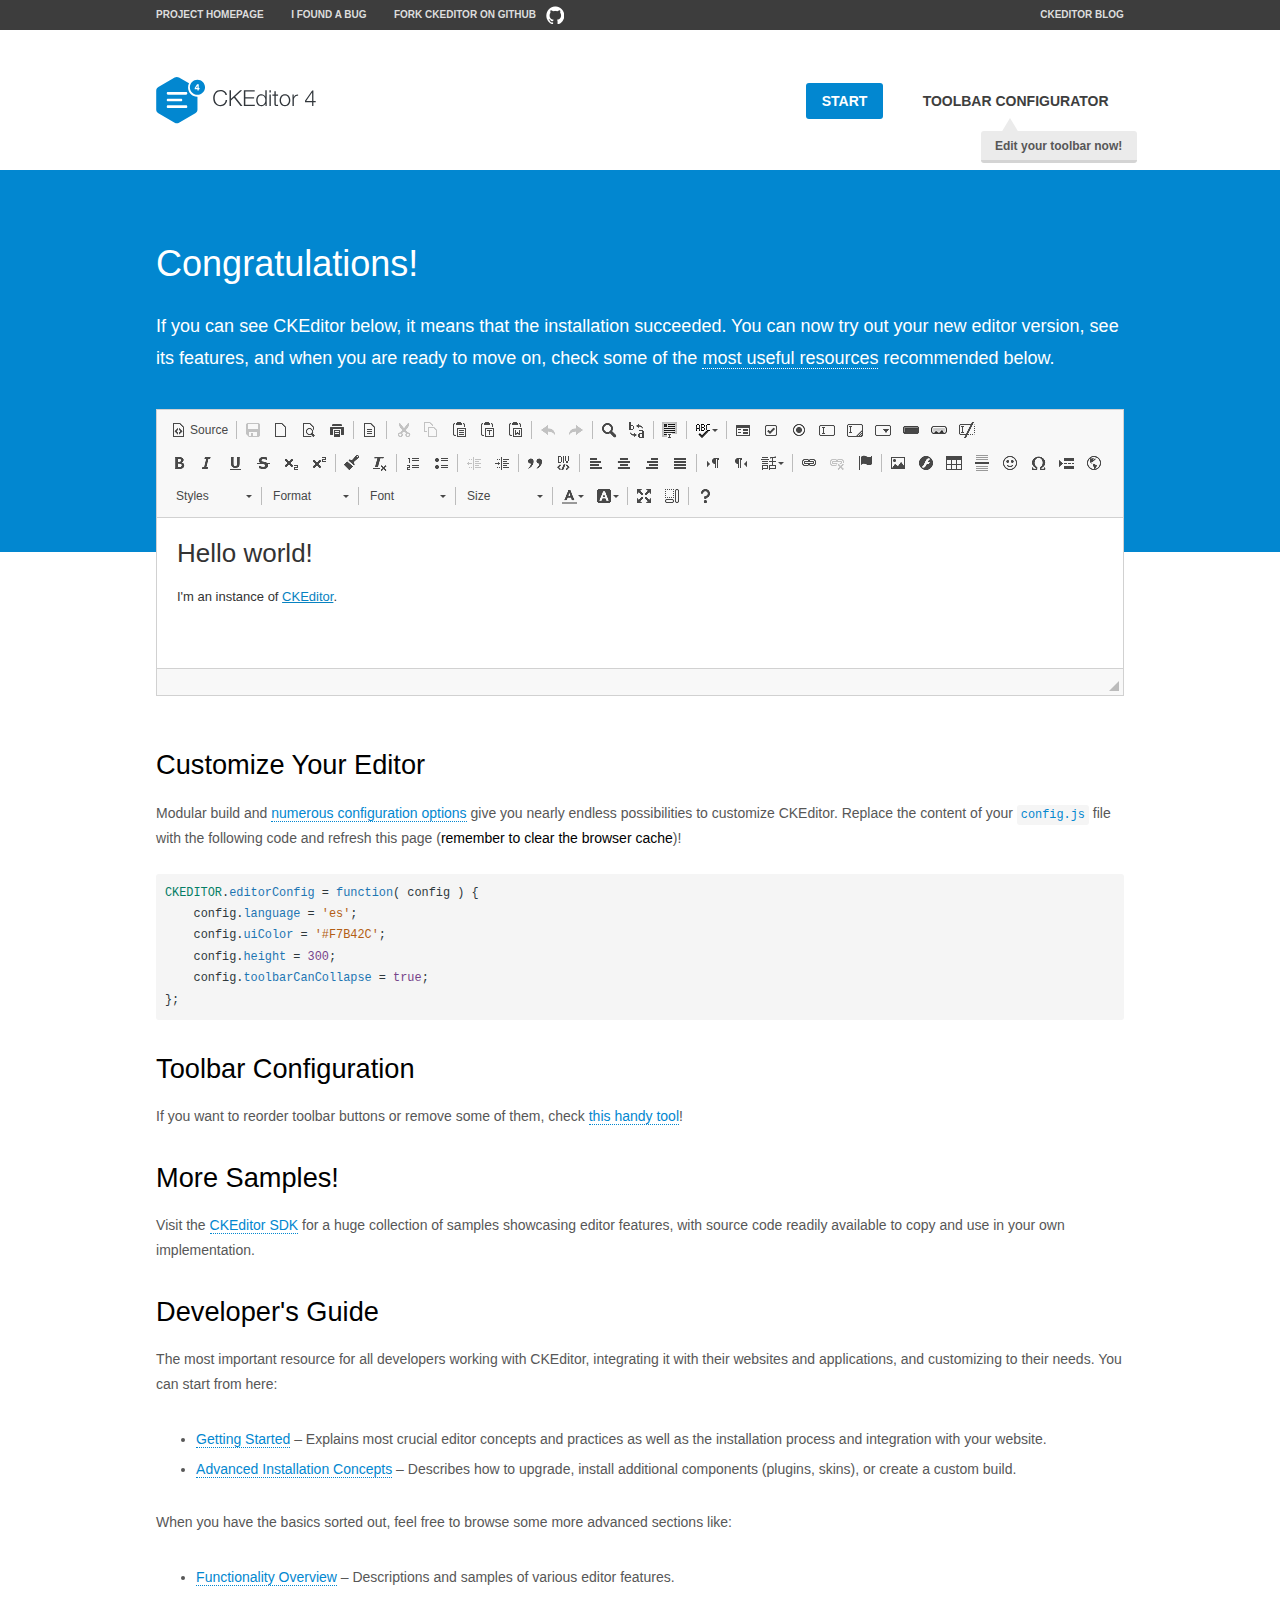
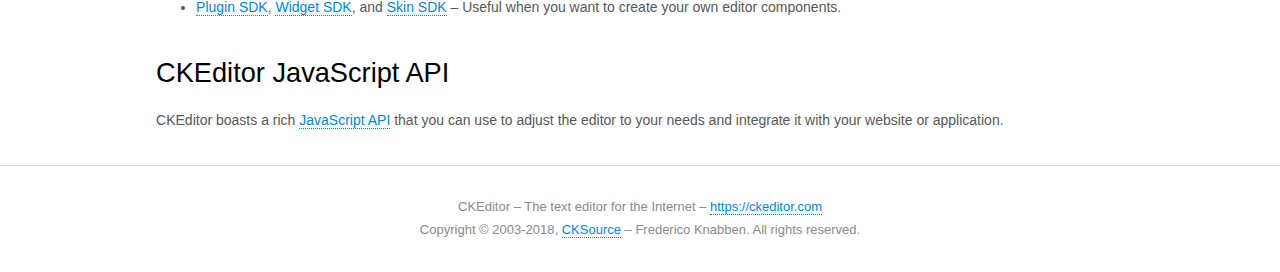
<file: Pak-Pure/public/theme-assets/vendors/js/editors/ckeditor/samples/index.html>
<!DOCTYPE html>
<!--
Copyright (c) 2003-2018, CKSource - Frederico Knabben. All rights reserved.
For licensing, see LICENSE.md or https://ckeditor.com/legal/ckeditor-oss-license
-->
<html>
<head>
	<meta charset="utf-8">
	<title>CKEditor Sample</title>
	<script src="../ckeditor.js"></script>
	<script src="js/sample.js"></script>
	<link rel="stylesheet" href="css/samples.css">
	<link rel="stylesheet" href="toolbarconfigurator/lib/codemirror/neo.css">
</head>
<body id="main">

<nav class="navigation-a">
	<div class="grid-container">
		<ul class="navigation-a-left grid-width-70">
			<li><a href="https://ckeditor.com/ckeditor-4/">Project Homepage</a></li>
			<li><a href="https://github.com/ckeditor/ckeditor-dev/issues">I found a bug</a></li>
			<li><a href="http://github.com/ckeditor/ckeditor-dev" class="icon-pos-right icon-navigation-a-github">Fork CKEditor on GitHub</a></li>
		</ul>
		<ul class="navigation-a-right grid-width-30">
			<li><a href="https://ckeditor.com/blog/">CKEditor Blog</a></li>
		</ul>
	</div>
</nav>

<header class="header-a">
	<div class="grid-container">
		<h1 class="header-a-logo grid-width-30">
			<a href="index.html"><img src="img/logo.svg" onerror="this.src='img/logo.png'; this.onerror=null;" alt="CKEditor Sample"></a>
		</h1>

		<nav class="navigation-b grid-width-70">
			<ul>
				<li><a href="index.html" class="button-a button-a-background">Start</a></li>
				<li><a href="toolbarconfigurator/index.html" class="button-a">Toolbar configurator <span class="balloon-a balloon-a-nw">Edit your toolbar now!</span></a></li>
			</ul>
		</nav>
	</div>
</header>

<main>
	<div class="adjoined-top">
		<div class="grid-container">
			<div class="content grid-width-100">
				<h1>Congratulations!</h1>
				<p>
					If you can see CKEditor below, it means that the installation succeeded.
					You can now try out your new editor version, see its features, and when you are ready to move on, check some of the <a href="#sample-customize">most useful resources</a> recommended below.
				</p>
			</div>
		</div>
	</div>
	<div class="adjoined-bottom">
		<div class="grid-container">
			<div class="grid-width-100">
				<div id="editor">
					<h1>Hello world!</h1>
					<p>I'm an instance of <a href="https://ckeditor.com">CKEditor</a>.</p>
				</div>
			</div>
		</div>
	</div>

	<div class="grid-container">
		<div class="content grid-width-100">
			<section id="sample-customize">
				<h2>Customize Your Editor</h2>
				<p>Modular build and <a href="https://docs.ckeditor.com/ckeditor4/docs/#!/guide/dev_configuration">numerous configuration options</a> give you nearly endless possibilities to customize CKEditor. Replace the content of your <code><a href="../config.js">config.js</a></code> file with the following code and refresh this page (<strong>remember to clear the browser cache</strong>)!</p>
		<pre class="cm-s-neo CodeMirror"><code><span style="padding-right: 0.1px;"><span class="cm-variable">CKEDITOR</span>.<span class="cm-property">editorConfig</span> <span class="cm-operator">=</span> <span class="cm-keyword">function</span>( <span class="cm-def">config</span> ) {</span>
<span style="padding-right: 0.1px;"><span class="cm-tab">	</span><span class="cm-variable-2">config</span>.<span class="cm-property">language</span> <span class="cm-operator">=</span> <span class="cm-string">'es'</span>;</span>
<span style="padding-right: 0.1px;"><span class="cm-tab">	</span><span class="cm-variable-2">config</span>.<span class="cm-property">uiColor</span> <span class="cm-operator">=</span> <span class="cm-string">'#F7B42C'</span>;</span>
<span style="padding-right: 0.1px;"><span class="cm-tab">	</span><span class="cm-variable-2">config</span>.<span class="cm-property">height</span> <span class="cm-operator">=</span> <span class="cm-number">300</span>;</span>
<span style="padding-right: 0.1px;"><span class="cm-tab">	</span><span class="cm-variable-2">config</span>.<span class="cm-property">toolbarCanCollapse</span> <span class="cm-operator">=</span> <span class="cm-atom">true</span>;</span>
<span style="padding-right: 0.1px;">};</span></code></pre>
			</section>

			<section>
				<h2>Toolbar Configuration</h2>
				<p>If you want to reorder toolbar buttons or remove some of them, check <a href="toolbarconfigurator/index.html">this handy tool</a>!</p>
			</section>

			<section>
				<h2>More Samples!</h2>
				<p>Visit the <a href="https://sdk.ckeditor.com">CKEditor SDK</a> for a huge collection of samples showcasing editor features, with source code readily available to copy and use in your own implementation.</p>
			</section>

			<section>
				<h2>Developer's Guide</h2>
				<p>The most important resource for all developers working with CKEditor, integrating it with their websites and applications, and customizing to their needs. You can start from here:</p>
				<ul>
					<li><a href="https://docs.ckeditor.com/ckeditor4/docs/#!/guide/dev_installation">Getting Started</a> &ndash; Explains most crucial editor concepts and practices as well as the installation process and integration with your website.</li>
					<li><a href="https://docs.ckeditor.com/ckeditor4/docs/#!/guide/dev_advanced_installation">Advanced Installation Concepts</a> &ndash; Describes how to upgrade, install additional components (plugins, skins), or create a custom build.</li>
				</ul>
					<p>When you have the basics sorted out, feel free to browse some more advanced sections like:</p>
				<ul>
					<li><a href="https://docs.ckeditor.com/ckeditor4/docs/#!/guide/dev_features">Functionality Overview</a> &ndash; Descriptions and samples of various editor features.</li>
					<li><a href="https://docs.ckeditor.com/ckeditor4/docs/#!/guide/plugin_sdk_intro">Plugin SDK</a>, <a href="https://docs.ckeditor.com/ckeditor4/docs/#!/guide/widget_sdk_intro">Widget SDK</a>, and <a href="https://docs.ckeditor.com/ckeditor4/docs/#!/guide/skin_sdk_intro">Skin SDK</a> &ndash; Useful when you want to create your own editor components.</li>
				</ul>
			</section>

			<section>
				<h2>CKEditor JavaScript API</h2>
				<p>CKEditor boasts a rich <a href="https://docs.ckeditor.com/ckeditor4/docs/#!/api">JavaScript API</a> that you can use to adjust the editor to your needs and integrate it with your website or application.</p>
			</section>
		</div>
	</div>
</main>

<footer class="footer-a grid-container">
	<div class="grid-container">
		<p class="grid-width-100">
			CKEditor &ndash; The text editor for the Internet &ndash; <a class="samples" href="https://ckeditor.com/">https://ckeditor.com</a>
		</p>
		<p class="grid-width-100" id="copy">
			Copyright &copy; 2003-2018, <a class="samples" href="https://cksource.com/">CKSource</a> &ndash; Frederico Knabben. All rights reserved.
		</p>
	</div>
</footer>
<script>
	initSample();
</script>

</body>
</html>
</file>
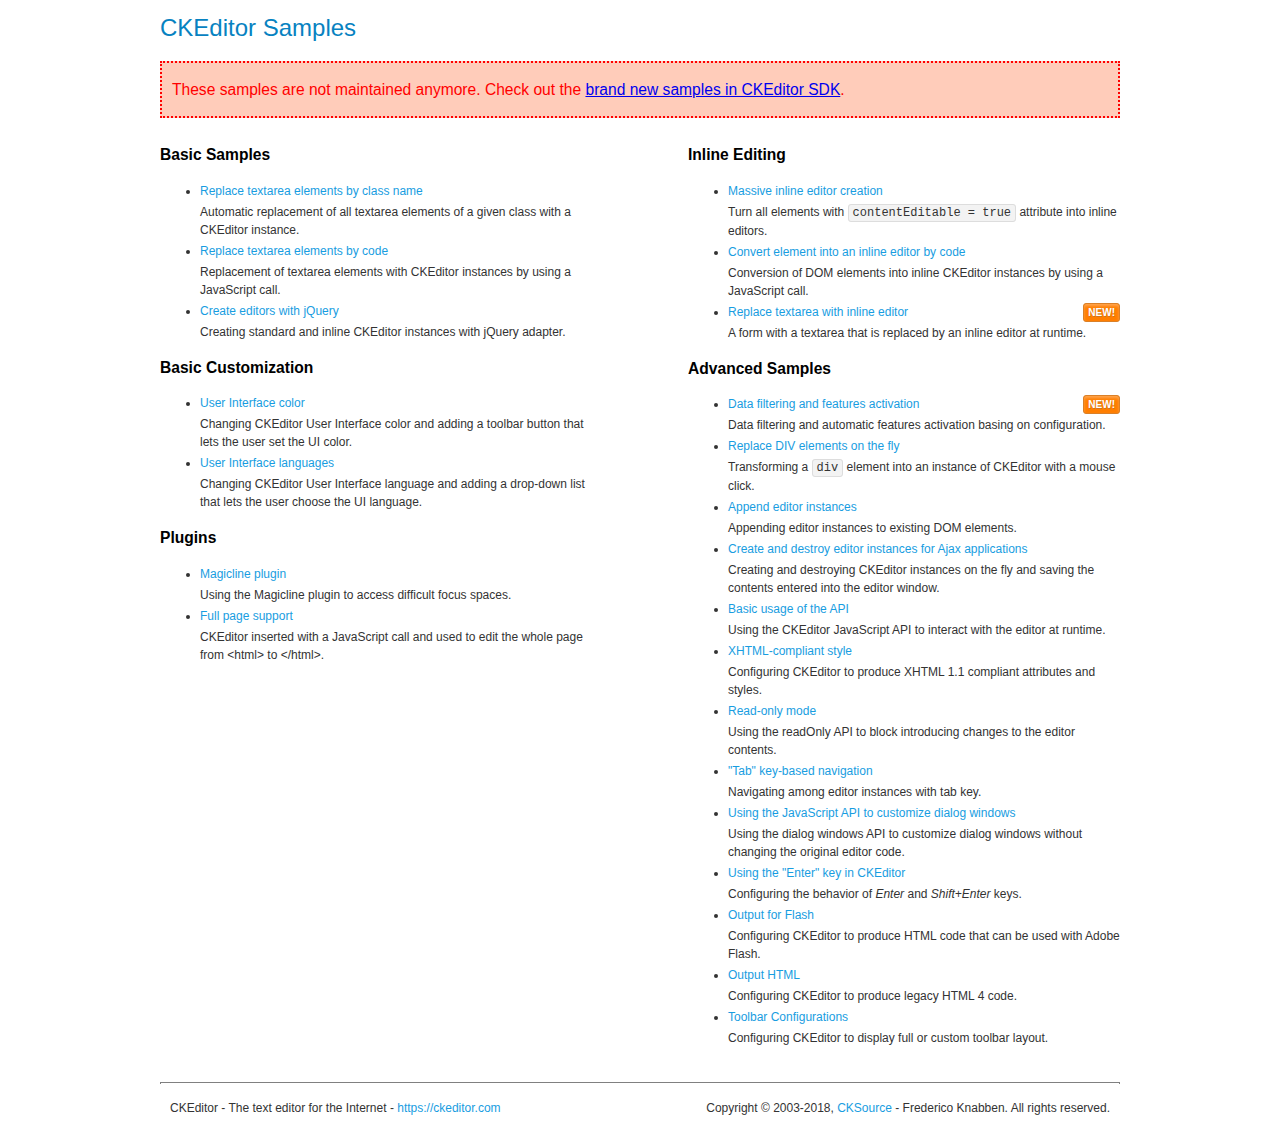
<file: Pak-Pure/public/theme-assets/vendors/js/editors/ckeditor/samples/old/index.html>
<!DOCTYPE html>
<!--
Copyright (c) 2003-2018, CKSource - Frederico Knabben. All rights reserved.
For licensing, see LICENSE.md or https://ckeditor.com/legal/ckeditor-oss-license
-->
<html>
<head>
	<meta charset="utf-8">
	<title>CKEditor Samples</title>
	<link rel="stylesheet" href="sample.css">
</head>
<body>
	<h1 class="samples">
		CKEditor Samples
	</h1>
	<div class="warning deprecated">
		These samples are not maintained anymore. Check out the <a href="https://sdk.ckeditor.com/">brand new samples in CKEditor SDK</a>.
	</div>
	<div class="twoColumns">
		<div class="twoColumnsLeft">
			<h2 class="samples">
				Basic Samples
			</h2>
			<dl class="samples">
				<dt><a class="samples" href="replacebyclass.html">Replace textarea elements by class name</a></dt>
				<dd>Automatic replacement of all textarea elements of a given class with a CKEditor instance.</dd>

				<dt><a class="samples" href="replacebycode.html">Replace textarea elements by code</a></dt>
				<dd>Replacement of textarea elements with CKEditor instances by using a JavaScript call.</dd>

				<dt><a class="samples" href="jquery.html">Create editors with jQuery</a></dt>
				<dd>Creating standard and inline CKEditor instances with jQuery adapter.</dd>
			</dl>

			<h2 class="samples">
				Basic Customization
			</h2>
			<dl class="samples">
				<dt><a class="samples" href="uicolor.html">User Interface color</a></dt>
				<dd>Changing CKEditor User Interface color and adding a toolbar button that lets the user set the UI color.</dd>

				<dt><a class="samples" href="uilanguages.html">User Interface languages</a></dt>
				<dd>Changing CKEditor User Interface language and adding a drop-down list that lets the user choose the UI language.</dd>
			</dl>


			<h2 class="samples">Plugins</h2>
<dl class="samples">
<dt><a class="samples" href="magicline/magicline.html">Magicline plugin</a></dt>
<dd>Using the Magicline plugin to access difficult focus spaces.</dd>

<dt><a class="samples" href="wysiwygarea/fullpage.html">Full page support</a></dt>
<dd>CKEditor inserted with a JavaScript call and used to edit the whole page from &lt;html&gt; to &lt;/html&gt;.</dd>
</dl>
		</div>
		<div class="twoColumnsRight">
			<h2 class="samples">
				Inline Editing
			</h2>
			<dl class="samples">
				<dt><a class="samples" href="inlineall.html">Massive inline editor creation</a></dt>
				<dd>Turn all elements with <code>contentEditable = true</code> attribute into inline editors.</dd>

				<dt><a class="samples" href="inlinebycode.html">Convert element into an inline editor by code</a></dt>
				<dd>Conversion of DOM elements into inline CKEditor instances by using a JavaScript call.</dd>

				<dt><a class="samples" href="inlinetextarea.html">Replace textarea with inline editor</a> <span class="new">New!</span></dt>
				<dd>A form with a textarea that is replaced by an inline editor at runtime.</dd>

				
			</dl>

			<h2 class="samples">
				Advanced Samples
			</h2>
			<dl class="samples">
				<dt><a class="samples" href="datafiltering.html">Data filtering and features activation</a> <span class="new">New!</span></dt>
				<dd>Data filtering and automatic features activation basing on configuration.</dd>

				<dt><a class="samples" href="divreplace.html">Replace DIV elements on the fly</a></dt>
				<dd>Transforming a <code>div</code> element into an instance of CKEditor with a mouse click.</dd>

				<dt><a class="samples" href="appendto.html">Append editor instances</a></dt>
				<dd>Appending editor instances to existing DOM elements.</dd>

				<dt><a class="samples" href="ajax.html">Create and destroy editor instances for Ajax applications</a></dt>
				<dd>Creating and destroying CKEditor instances on the fly and saving the contents entered into the editor window.</dd>

				<dt><a class="samples" href="api.html">Basic usage of the API</a></dt>
				<dd>Using the CKEditor JavaScript API to interact with the editor at runtime.</dd>

				<dt><a class="samples" href="xhtmlstyle.html">XHTML-compliant style</a></dt>
				<dd>Configuring CKEditor to produce XHTML 1.1 compliant attributes and styles.</dd>

				<dt><a class="samples" href="readonly.html">Read-only mode</a></dt>
				<dd>Using the readOnly API to block introducing changes to the editor contents.</dd>

				<dt><a class="samples" href="tabindex.html">"Tab" key-based navigation</a></dt>
				<dd>Navigating among editor instances with tab key.</dd>


				
<dt><a class="samples" href="dialog/dialog.html">Using the JavaScript API to customize dialog windows</a></dt>
<dd>Using the dialog windows API to customize dialog windows without changing the original editor code.</dd>

<dt><a class="samples" href="enterkey/enterkey.html">Using the &quot;Enter&quot; key in CKEditor</a></dt>
<dd>Configuring the behavior of <em>Enter</em> and <em>Shift+Enter</em> keys.</dd>

<dt><a class="samples" href="htmlwriter/outputforflash.html">Output for Flash</a></dt>
<dd>Configuring CKEditor to produce HTML code that can be used with Adobe Flash.</dd>

<dt><a class="samples" href="htmlwriter/outputhtml.html">Output HTML</a></dt>
<dd>Configuring CKEditor to produce legacy HTML 4 code.</dd>

<dt><a class="samples" href="toolbar/toolbar.html">Toolbar Configurations</a></dt>
<dd>Configuring CKEditor to display full or custom toolbar layout.</dd>

			</dl>
		</div>
	</div>
	<div id="footer">
		<hr>
		<p>
			CKEditor - The text editor for the Internet - <a class="samples" href="https://ckeditor.com/">https://ckeditor.com</a>
		</p>
		<p id="copy">
			Copyright &copy; 2003-2018, <a class="samples" href="https://cksource.com/">CKSource</a> - Frederico Knabben. All rights reserved.
		</p>
	</div>
</body>
</html>
</file>
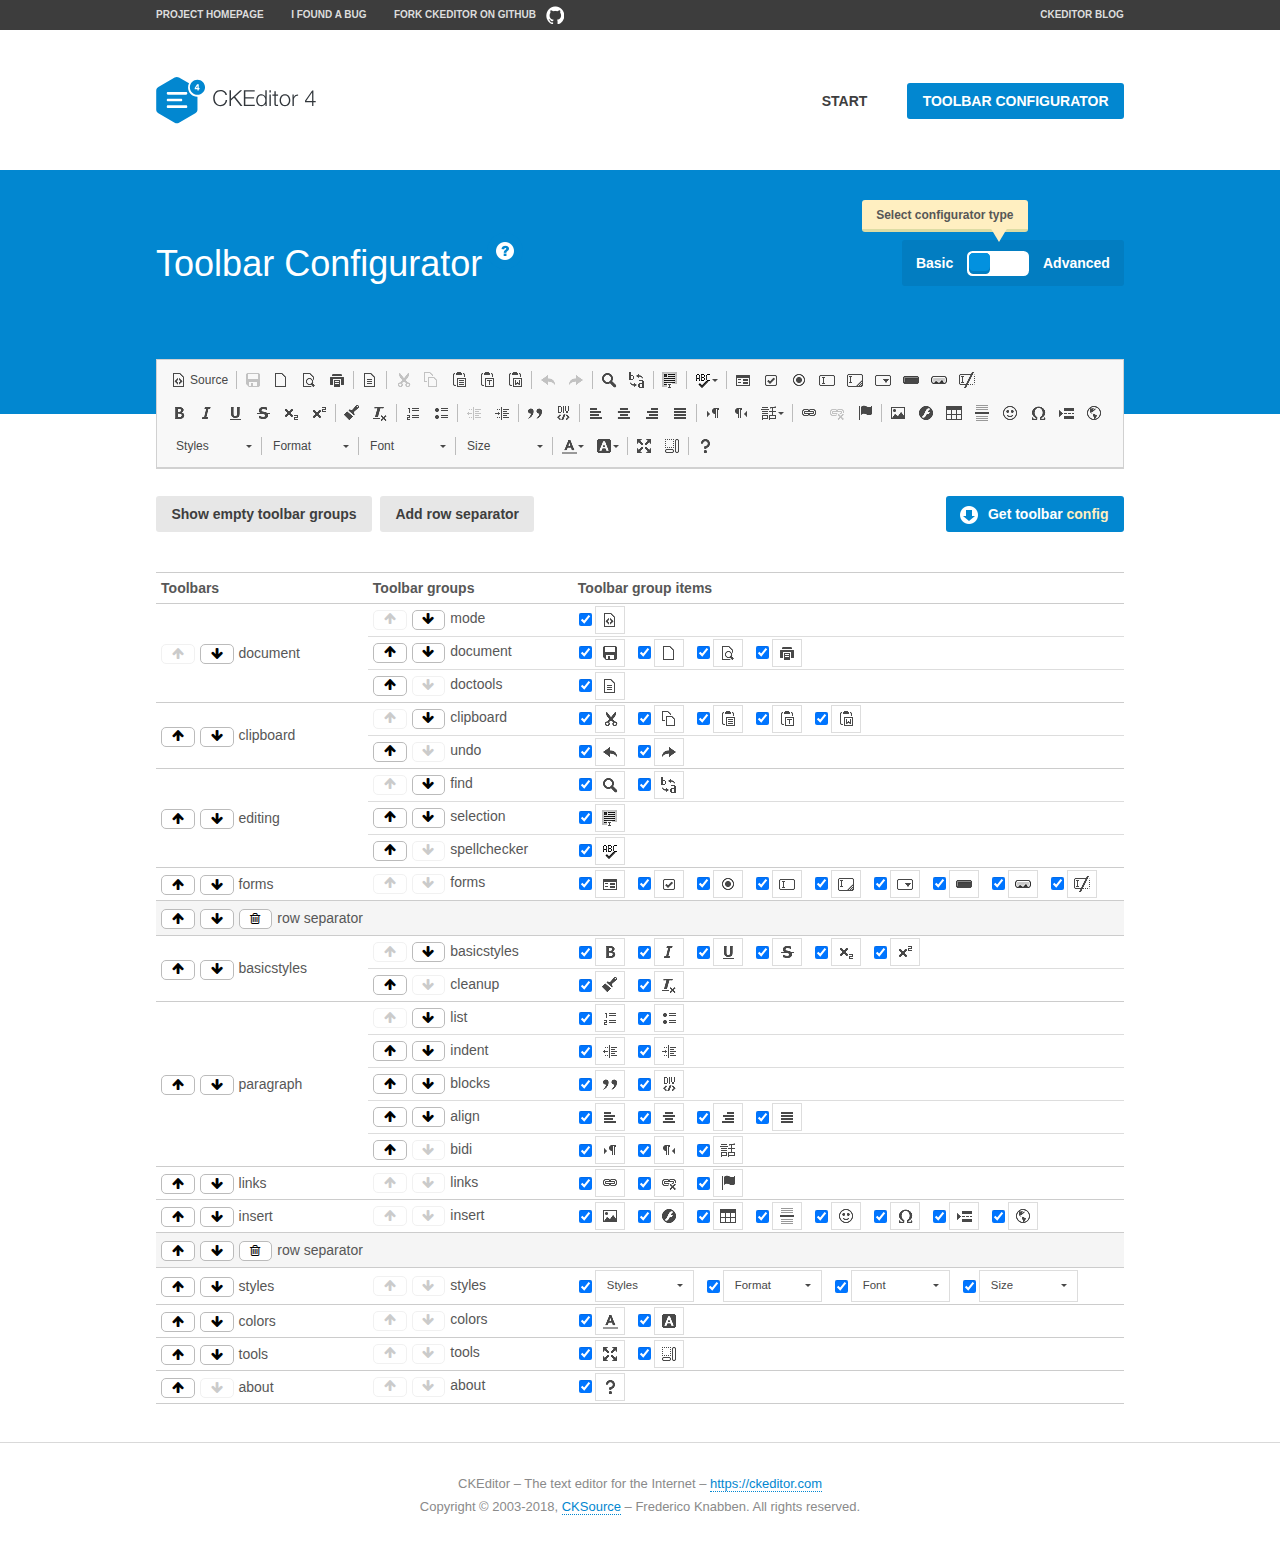
<file: Pak-Pure/public/theme-assets/vendors/js/editors/ckeditor/samples/toolbarconfigurator/index.html>
<!DOCTYPE html>
<!--
Copyright (c) 2003-2018, CKSource - Frederico Knabben. All rights reserved.
For licensing, see LICENSE.md or https://ckeditor.com/legal/ckeditor-oss-license
-->
<!--[if IE 8]><html class="ie8"><![endif]-->
<!--[if gt IE 8]><html><![endif]-->
<!--[if !IE]><!--><html><!--<![endif]-->
<head>
	<meta charset="utf-8">
	<title>Toolbar Configurator</title>
	<script src="../../ckeditor.js"></script>
	<script>
		if ( CKEDITOR.env.ie && CKEDITOR.env.version < 9 )
			CKEDITOR.tools.enableHtml5Elements( document );
	</script>
	<link rel="stylesheet" href="lib/codemirror/codemirror.css">
	<link rel="stylesheet" href="lib/codemirror/show-hint.css">
	<link rel="stylesheet" href="lib/codemirror/neo.css">
	<link rel="stylesheet" href="css/fontello.css">
	<link rel="stylesheet" href="../css/samples.css">
</head>
<body id="toolbar">

<nav class="navigation-a">
	<div class="grid-container">
		<ul class="navigation-a-left grid-width-70">
			<li><a href="https://ckeditor.com/ckeditor-4/">Project Homepage</a></li>
			<li><a href="https://github.com/ckeditor/ckeditor-dev/issues">I found a bug</a></li>
			<li><a href="http://github.com/ckeditor/ckeditor-dev" class="icon-pos-right icon-navigation-a-github">Fork CKEditor on GitHub</a></li>
		</ul>
		<ul class="navigation-a-right grid-width-30">
			<li><a href="https://ckeditor.com/blog/">CKEditor Blog</a></li>
		</ul>
	</div>
</nav>

<header class="header-a">
	<div class="grid-container">
		<h1 class="header-a-logo grid-width-30">
			<a href="../index.html"><img src="../img/logo.svg" onerror="this.src='../img/logo.png'; this.onerror=null;" alt="CKEditor Logo"></a>
		</h1>
		<nav class="navigation-b grid-width-70">
			<ul>
				<li><a href="../index.html"  class="button-a">Start</a></li>
				<li><a href="index.html"  class="button-a button-a-background">Toolbar configurator</a></li>
			</ul>
		</nav>
	</div>
</header>

<main>
	<div class="adjoined-top">
		<div class="grid-container">
			<div class="content grid-width-100">
				<div class="grid-container-nested">
					<h1 class="grid-width-60">
						Toolbar Configurator
						<a href="#help-content" type="button" title="Configurator help" id="help" class="button-a button-a-background button-a-no-text icon-pos-left icon-question-mark">Help</a>
					</h1>

					<div class="grid-width-40 grid-switch-magic">
						<div class="switch">
							<span class="balloon-a balloon-a-se">Select configurator type</span>
							<input type="radio" name="radio" data-num="1" id="radio-basic" />
							<input type="radio" name="radio" data-num="2" id="radio-advanced" />
							<label data-for="1" for="radio-basic">Basic</label>
							<span class="switch-inner">
								<span class="handler"></span>
							</span>
							<label data-for="2" for="radio-advanced">Advanced</label>
						</div>
					</div>
				</div>
			</div>
		</div>
	</div>
	<div class="adjoined-bottom">
		<div class="grid-container">
			<div class="grid-width-100">
				<div class="editors-container">
					<div id="editor-basic"></div>
					<div id="editor-advanced"></div>
				</div>
			</div>
		</div>
	</div>

	<div class="grid-container configurator">
		<div class="content grid-width-100">
			<div class="configurator">
				<div>
					<div id="toolbarModifierWrapper"></div>
				</div>
			</div>
		</div>
	</div>

	<div id="help-content">
		<div class="grid-container">
			<div class="grid-width-100">
				<h2>What Am I Doing Here?</h2>

				<div class="grid-container grid-container-nested">
					<div class="basic">
						<div class="grid-width-50">
							<p>Arrange <a href="https://docs.ckeditor.com/ckeditor4/docs/#!/api/CKEDITOR.config-cfg-toolbarGroups">toolbar groups</a>, toggle <a href="https://docs.ckeditor.com/ckeditor4/docs/#!/api/CKEDITOR.config-cfg-removeButtons">button visibility</a> according to your needs and get your toolbar configuration.</p>
							<p>You can replace the content of the <a href="../../config.js"><code>config.js</code></a> file with the generated configuration. If you already set some configuration options you will need to merge both configurations.</p>
						</div>
						<div class="grid-width-50">
							<p>Read more about different ways of <a href="https://docs.ckeditor.com/ckeditor4/docs/#!/guide/dev_configuration">setting configuration</a> and do not forget about <strong>clearing browser cache</strong>.</p>
							<p>Arranging toolbar groups is the recommended way of configuring the toolbar, but if you need more freedom you can use the <a href="#advanced">advanced configurator</a>.</p>
						</div>
					</div>
					<div class="advanced" style="display: none;">
						<div class="grid-width-50">
							<p>With this code editor you can edit your <a href="https://docs.ckeditor.com/ckeditor4/docs/#!/api/CKEDITOR.config-cfg-toolbar">toolbar configuration</a> live.</p>
							<p>You can replace the content of the <a href="../../config.js"><code>config.js</code></a> file with the generated configuration. If you already set some configuration options you will need to merge both configurations.</p>
						</div>
						<div class="grid-width-50">
							<p>Read more about different ways of <a href="https://docs.ckeditor.com/ckeditor4/docs/#!/guide/dev_configuration">setting configuration</a> and do not forget about <strong>clearing browser cache</strong>.</p>
						</div>
					</div>
				</div>

				<p class="grid-container grid-container-nested">
					<button type="button" class="help-content-close grid-width-100 button-a button-a-background">Got it. Let's play!</button>
				</p>
			</div>
		</div>
	</div>
</main>

<footer class="footer-a grid-container">
	<p class="grid-width-100">
		CKEditor &ndash; The text editor for the Internet &ndash; <a class="samples" href="https://ckeditor.com/">https://ckeditor.com</a>
	</p>
	<p class="grid-width-100" id="copy">
		Copyright &copy; 2003-2018, <a class="samples" href="https://cksource.com/">CKSource</a> &ndash; Frederico Knabben. All rights reserved.
	</p>
</footer>

<script src="lib/codemirror/codemirror.js"></script>
<script src="lib/codemirror/javascript.js"></script>
<script src="lib/codemirror/show-hint.js"></script>

<script src="js/fulltoolbareditor.js"></script>
<script src="js/abstracttoolbarmodifier.js"></script>
<script src="js/toolbarmodifier.js"></script>
<script src="js/toolbartextmodifier.js"></script>
<script src="../js/sf.js"></script>

<script>
	( function() {
		'use strict';

		var mode = ( window.location.hash.substr( 1 ) === 'advanced' ) ? 'advanced' : 'basic',
			configuratorSection = CKEDITOR.document.findOne( 'main > .grid-container.configurator' ),
			basicInstruction = CKEDITOR.document.findOne( '#help-content .basic' ),
			advancedInstruction = CKEDITOR.document.findOne( '#help-content .advanced' ),

			// Configurator mode switcher.
			modeSwitchBasic = CKEDITOR.document.getById( 'radio-basic' ),
			modeSwitchAdvanced = CKEDITOR.document.getById( 'radio-advanced' );

		// Initial setup
		function updateSwitcher() {
			if ( mode === 'advanced' ) {
				modeSwitchAdvanced.$.checked = true;
			} else {
				modeSwitchBasic.$.checked = true;
			}
		}

		updateSwitcher();

		CKEDITOR.document.getWindow().on( 'hashchange', function( e ) {
			var hash = window.location.hash.substr( 1 );
			if ( !( hash === 'advanced' || hash === 'basic' ) ) {
				return;
			}
			mode = hash;
			onToolbarsDone( mode );
		} );

		CKEDITOR.document.getWindow().on( 'resize', function() {
			updateToolbar( ( mode === 'basic' ? toolbarModifier : toolbarTextModifier )[ 'editorInstance' ] );
		} );

		function onRefresh( modifier ) {
			modifier = modifier || this;

			if ( mode === 'basic' && modifier instanceof ToolbarConfigurator.ToolbarTextModifier ) {
				return;
			}

			// CodeMirror container becomes visible, so we need to refresh and to avoid rendering problems.
			if ( mode === 'advanced' && modifier instanceof ToolbarConfigurator.ToolbarTextModifier ) {
				modifier.codeContainer.refresh();
			}

			updateToolbar( modifier.editorInstance );
		}

		function updateToolbar( editor ) {
			var editorContainer = editor.container;

			// Not always editor is loaded.
			if ( !editorContainer ) {
				return;
			}

			var displayStyle = editorContainer.getStyle( 'display' );

			editorContainer.setStyle( 'display', 'block' );

			var newHeight = editorContainer.getSize( 'height' );

			var newMarginTop = parseInt( editorContainer.getComputedStyle( 'margin-top' ), 10 );
			newMarginTop = ( isNaN( newMarginTop ) ? 0 : Number( newMarginTop ) );

			var newMarginBottom = parseInt( editorContainer.getComputedStyle( 'margin-bottom' ), 10 );
			newMarginBottom = ( isNaN( newMarginBottom ) ? 0 : Number( newMarginBottom ) );

			var result = newHeight + newMarginTop + newMarginBottom;

			editorContainer.setStyle( 'display', displayStyle );

			editor.container.getAscendant( 'div' ).setStyle( 'height', result + 'px' );
		}

		var toolbarModifier = new ToolbarConfigurator.ToolbarModifier( 'editor-basic' );

		var done = 0;
		toolbarModifier.init( onToolbarInit );
		toolbarModifier.onRefresh = onRefresh;

		CKEDITOR.document.getById( 'toolbarModifierWrapper' ).append( toolbarModifier.mainContainer );

		var toolbarTextModifier = new ToolbarConfigurator.ToolbarTextModifier( 'editor-advanced' );
		toolbarTextModifier.init( onToolbarInit );
		toolbarTextModifier.onRefresh = onRefresh;

		function onToolbarInit() {
			if ( ++done === 2 ) {
				onToolbarsDone();

				positionSticky.watch( CKEDITOR.document.findOne( '.toolbar' ), function() {
					return mode === 'advanced';
				} );
			}
		}

		function onToolbarsDone() {
			if ( mode === 'basic' ) {
				toggleModeBasic( false );
			} else {
				toggleModeAdvanced( false );
			}

			updateSwitcher();

			setTimeout( function() {
				CKEDITOR.document.findOne( '.editors-container' ).addClass( 'active' );
				CKEDITOR.document.findOne( '#toolbarModifierWrapper' ).addClass( 'active' );
			}, 200 );
		}

		CKEDITOR.document.getById( 'toolbarModifierWrapper' ).append( toolbarTextModifier.mainContainer );

		function toogleModeSwitch( onElement, offElement, onModifier, offModifier ) {
			onElement.addClass( 'fancy-button-active' );
			offElement.removeClass( 'fancy-button-active' );

			onModifier.showUI();
			offModifier.hideUI();
		}

		function toggleModeBasic( callOnRefresh ) {
			callOnRefresh = ( callOnRefresh !== false );
			mode = 'basic';
			window.location.hash = '#basic';
			toogleModeSwitch( modeSwitchBasic, modeSwitchAdvanced, toolbarModifier, toolbarTextModifier );

			configuratorSection.removeClass( 'freed-width' );
			basicInstruction.show();
			advancedInstruction.hide();

			callOnRefresh && onRefresh( toolbarModifier );
		}

		function toggleModeAdvanced( callOnRefresh ) {
			callOnRefresh = ( callOnRefresh !== false );
			mode = 'advanced';
			window.location.hash = '#advanced';
			toogleModeSwitch( modeSwitchAdvanced, modeSwitchBasic, toolbarTextModifier, toolbarModifier );

			configuratorSection.addClass( 'freed-width' );
			advancedInstruction.show();
			basicInstruction.hide();

			callOnRefresh && onRefresh( toolbarTextModifier );
		}

		modeSwitchBasic.on( 'click', toggleModeBasic );
		modeSwitchAdvanced.on( 'click', toggleModeAdvanced );

		//
		// Position:sticky for the toolbar.
		//

		// Will make elements behave like they were styled with position:sticky.
		var positionSticky = {
			// Store object: {
			// 		element: CKEDITOR.dom.element, // Element which will float.
			// 		placeholder: CKEDITOR.dom.element, // Placeholder which is place to prevent page bounce.
			// 		isFixed: boolean // Whether element float now.
			// }
			watched: [],

			active: [],

			staticContainer: null,

			init: function() {
				var element = CKEDITOR.dom.element.createFromHtml(
					'<div class="staticContainer">' +
						'<div class="grid-container" >' +
							'<div class="grid-width-100">' +
								'<div class="inner"></div>' +
							'</div>' +
						'</div>' +
					'</div>' );

				this.staticContainer = element.findOne( '.inner' );

				CKEDITOR.document.getBody().append( element );
			},

			watch: function( element, preventFunc ) {
				this.watched.push( {
					element: element,
					placeholder: new CKEDITOR.dom.element( 'div' ),
					isFixed: false,
					preventFunc: preventFunc
				} );
			},

			checkAll: function() {
				for ( var i = 0; i < this.watched.length; i++ ) {
					this.check( this.watched[ i ] );
				}
			},

			check: function( element ) {
				var isFixed = element.isFixed;
				var shouldBeFixed = this.shouldBeFixed( element );

				// Nothing to be done.
				if ( isFixed === shouldBeFixed ) {
					return;
				}

				var placeholder = element.placeholder;

				if ( isFixed ) {
					// Unfixing.

					element.element.insertBefore( placeholder );
					placeholder.remove();

					element.element.removeStyle( 'margin' );

					this.active.splice( CKEDITOR.tools.indexOf( this.active, element ), 1 );

				} else {
					// Fixing.
					placeholder.setStyle( 'width', element.element.getSize( 'width' ) + 'px' );
					placeholder.setStyle( 'height', element.element.getSize( 'height' ) + 'px' );
					placeholder.setStyle( 'margin-bottom', element.element.getComputedStyle( 'margin-bottom' ) );
					placeholder.setStyle( 'display', element.element.getComputedStyle( 'display' ) );
					placeholder.insertAfter( element.element );

					this.staticContainer.append( element.element );

					this.active.push( element );
				}

				element.isFixed = !element.isFixed;
			},

			shouldBeFixed: function( element ) {
				if ( element.preventFunc && element.preventFunc() ) {
					return false;
				}

				// If element is already fixed we are checking it's placeholder.
				var related = ( element.isFixed ? element.placeholder : element.element ),
					clientRect = related.$.getBoundingClientRect(),
					staticHeight = this.staticContainer.getSize('height' ),
					elemHeight = element.element.getSize( 'height' );

				if ( element.isFixed ) {
					return ( clientRect.top + elemHeight < staticHeight );
				} else {
					return ( clientRect.top < staticHeight );
				}
			}
		};

		positionSticky.init();

		CKEDITOR.document.getWindow().on( 'scroll',
			new CKEDITOR.tools.eventsBuffer( 100, positionSticky.checkAll, positionSticky ).input
		);

		// Make the toolbar sticky.
		positionSticky.watch( CKEDITOR.document.findOne( '.editors-container' ) );

		// Help button and help-content.
		( function() {
			var helpButton = CKEDITOR.document.getById( 'help' ),
				helpContent = CKEDITOR.document.getById( 'help-content' );

			// Don't show help button on IE8 because it's unsupported by Pico Modal.
			if ( CKEDITOR.env.ie && CKEDITOR.env.version == 8 ) {
				helpButton.hide();
			} else {
				// Display help modal when the button is clicked.
				helpButton.on( 'click', function( evt ) {
					SF.modal( {
						// Clone modal content from DOM.
						content: helpContent.getHtml(),

						afterCreate: function( modal ) {
							// Enable modal content button to close the modal.
							new CKEDITOR.dom.element( modal.modalElem() ).findOne( '.help-content-close' ).once( 'click', modal.close );
						}
					} ).show();
				} );
			}
		} )();
	} )();
</script>
</body>
</html>
</file>
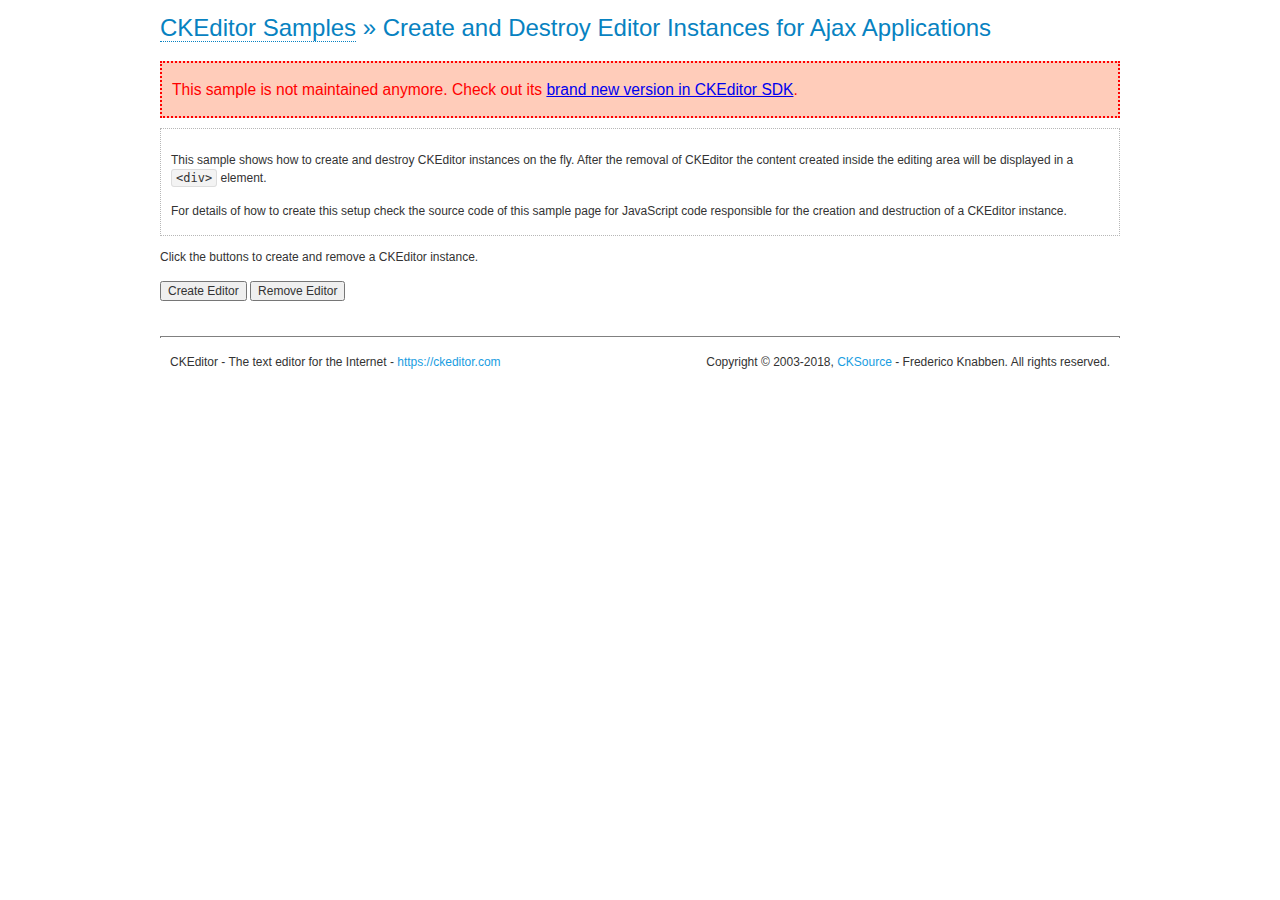
<file: Pak-Pure/public/theme-assets/vendors/js/editors/ckeditor/samples/old/ajax.html>
<!DOCTYPE html>
<!--
Copyright (c) 2003-2018, CKSource - Frederico Knabben. All rights reserved.
For licensing, see LICENSE.md or https://ckeditor.com/legal/ckeditor-oss-license
-->
<html>
<head>
	<meta charset="utf-8">
	<title>Ajax &mdash; CKEditor Sample</title>
	<script src="../../ckeditor.js"></script>
	<link rel="stylesheet" href="sample.css">
	<script>

		var editor, html = '';

		function createEditor() {
			if ( editor )
				return;

			// Create a new editor inside the <div id="editor">, setting its value to html
			var config = {};
			editor = CKEDITOR.appendTo( 'editor', config, html );
		}

		function removeEditor() {
			if ( !editor )
				return;

			// Retrieve the editor contents. In an Ajax application, this data would be
			// sent to the server or used in any other way.
			document.getElementById( 'editorcontents' ).innerHTML = html = editor.getData();
			document.getElementById( 'contents' ).style.display = '';

			// Destroy the editor.
			editor.destroy();
			editor = null;
		}

	</script>
</head>
<body>
	<h1 class="samples">
		<a href="index.html">CKEditor Samples</a> &raquo; Create and Destroy Editor Instances for Ajax Applications
	</h1>
	<div class="warning deprecated">
		This sample is not maintained anymore. Check out its <a href="https://sdk.ckeditor.com/samples/saveajax.html">brand new version in CKEditor SDK</a>.
	</div>
	<div class="description">
		<p>
			This sample shows how to create and destroy CKEditor instances on the fly. After the removal of CKEditor the content created inside the editing
			area will be displayed in a <code>&lt;div&gt;</code> element.
		</p>
		<p>
			For details of how to create this setup check the source code of this sample page
			for JavaScript code responsible for the creation and destruction of a CKEditor instance.
		</p>
	</div>
	<p>Click the buttons to create and remove a CKEditor instance.</p>
	<p>
		<input onclick="createEditor();" type="button" value="Create Editor">
		<input onclick="removeEditor();" type="button" value="Remove Editor">
	</p>
	<!-- This div will hold the editor. -->
	<div id="editor">
	</div>
	<div id="contents" style="display: none">
		<p>
			Edited Contents:
		</p>
		<!-- This div will be used to display the editor contents. -->
		<div id="editorcontents">
		</div>
	</div>
	<div id="footer">
		<hr>
		<p>
			CKEditor - The text editor for the Internet - <a class="samples" href="https://ckeditor.com/">https://ckeditor.com</a>
		</p>
		<p id="copy">
			Copyright &copy; 2003-2018, <a class="samples" href="https://cksource.com/">CKSource</a> - Frederico
			Knabben. All rights reserved.
		</p>
	</div>
</body>
</html>
</file>
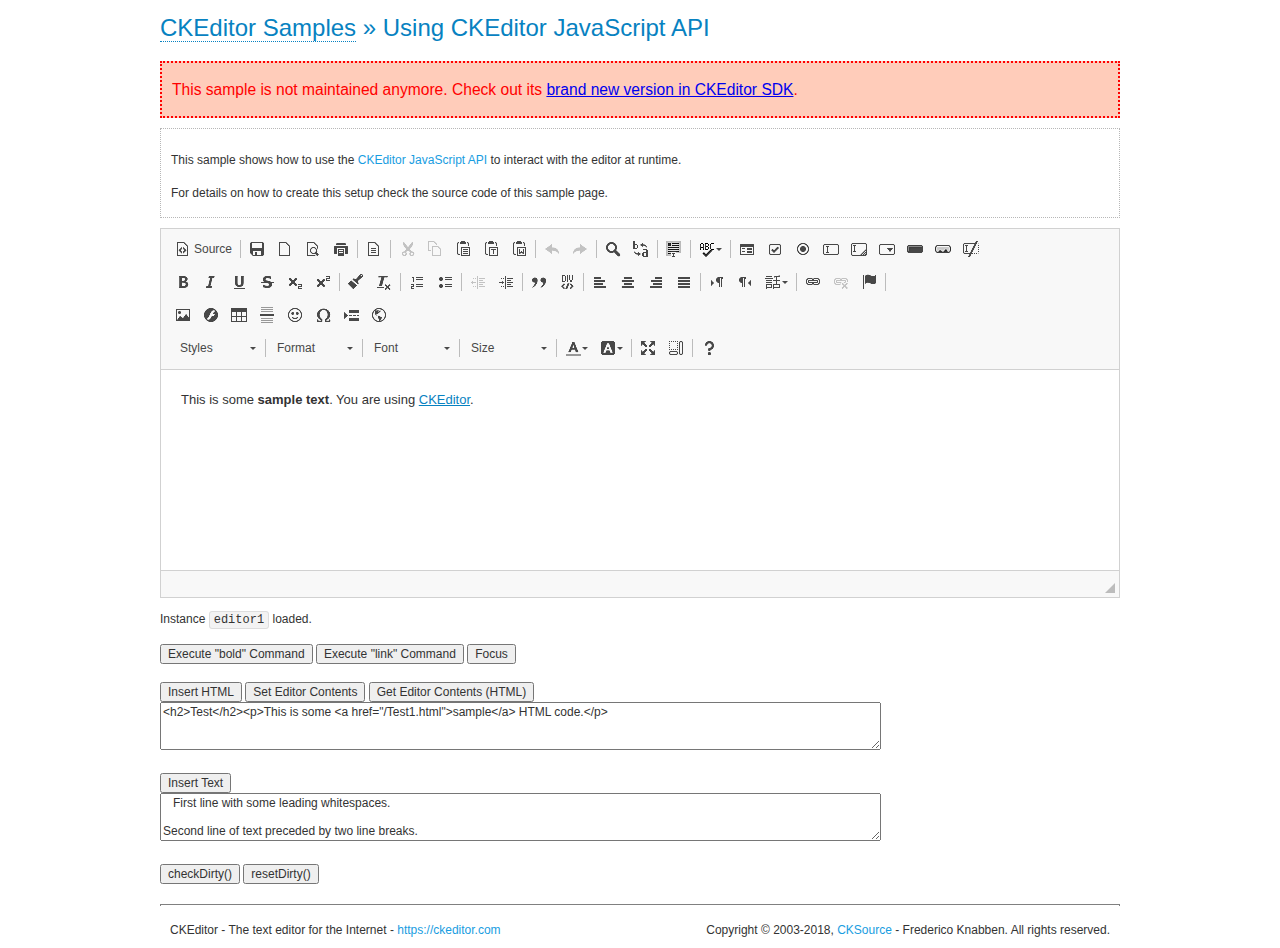
<file: Pak-Pure/public/theme-assets/vendors/js/editors/ckeditor/samples/old/api.html>
<!DOCTYPE html>
<!--
Copyright (c) 2003-2018, CKSource - Frederico Knabben. All rights reserved.
For licensing, see LICENSE.md or https://ckeditor.com/legal/ckeditor-oss-license
-->
<html>
<head>
	<meta charset="utf-8">
	<title>API Usage &mdash; CKEditor Sample</title>
	<script src="../../ckeditor.js"></script>
	<link href="sample.css" rel="stylesheet">
	<script>

// The instanceReady event is fired, when an instance of CKEditor has finished
// its initialization.
CKEDITOR.on( 'instanceReady', function( ev ) {
	// Show the editor name and description in the browser status bar.
	document.getElementById( 'eMessage' ).innerHTML = 'Instance <code>' + ev.editor.name + '<\/code> loaded.';

	// Show this sample buttons.
	document.getElementById( 'eButtons' ).style.display = 'block';
});

function InsertHTML() {
	// Get the editor instance that we want to interact with.
	var editor = CKEDITOR.instances.editor1;
	var value = document.getElementById( 'htmlArea' ).value;

	// Check the active editing mode.
	if ( editor.mode == 'wysiwyg' )
	{
		// Insert HTML code.
		// https://docs.ckeditor.com/ckeditor4/docs/#!/api/CKEDITOR.editor-method-insertHtml
		editor.insertHtml( value );
	}
	else
		alert( 'You must be in WYSIWYG mode!' );
}

function InsertText() {
	// Get the editor instance that we want to interact with.
	var editor = CKEDITOR.instances.editor1;
	var value = document.getElementById( 'txtArea' ).value;

	// Check the active editing mode.
	if ( editor.mode == 'wysiwyg' )
	{
		// Insert as plain text.
		// https://docs.ckeditor.com/ckeditor4/docs/#!/api/CKEDITOR.editor-method-insertText
		editor.insertText( value );
	}
	else
		alert( 'You must be in WYSIWYG mode!' );
}

function SetContents() {
	// Get the editor instance that we want to interact with.
	var editor = CKEDITOR.instances.editor1;
	var value = document.getElementById( 'htmlArea' ).value;

	// Set editor contents (replace current contents).
	// https://docs.ckeditor.com/ckeditor4/docs/#!/api/CKEDITOR.editor-method-setData
	editor.setData( value );
}

function GetContents() {
	// Get the editor instance that you want to interact with.
	var editor = CKEDITOR.instances.editor1;

	// Get editor contents
	// https://docs.ckeditor.com/ckeditor4/docs/#!/api/CKEDITOR.editor-method-getData
	alert( editor.getData() );
}

function ExecuteCommand( commandName ) {
	// Get the editor instance that we want to interact with.
	var editor = CKEDITOR.instances.editor1;

	// Check the active editing mode.
	if ( editor.mode == 'wysiwyg' )
	{
		// Execute the command.
		// https://docs.ckeditor.com/ckeditor4/docs/#!/api/CKEDITOR.editor-method-execCommand
		editor.execCommand( commandName );
	}
	else
		alert( 'You must be in WYSIWYG mode!' );
}

function CheckDirty() {
	// Get the editor instance that we want to interact with.
	var editor = CKEDITOR.instances.editor1;
	// Checks whether the current editor contents present changes when compared
	// to the contents loaded into the editor at startup
	// https://docs.ckeditor.com/ckeditor4/docs/#!/api/CKEDITOR.editor-method-checkDirty
	alert( editor.checkDirty() );
}

function ResetDirty() {
	// Get the editor instance that we want to interact with.
	var editor = CKEDITOR.instances.editor1;
	// Resets the "dirty state" of the editor (see CheckDirty())
	// https://docs.ckeditor.com/ckeditor4/docs/#!/api/CKEDITOR.editor-method-resetDirty
	editor.resetDirty();
	alert( 'The "IsDirty" status has been reset' );
}

function Focus() {
	CKEDITOR.instances.editor1.focus();
}

function onFocus() {
	document.getElementById( 'eMessage' ).innerHTML = '<b>' + this.name + ' is focused </b>';
}

function onBlur() {
	document.getElementById( 'eMessage' ).innerHTML = this.name + ' lost focus';
}

	</script>

</head>
<body>
	<h1 class="samples">
		<a href="index.html">CKEditor Samples</a> &raquo; Using CKEditor JavaScript API
	</h1>
	<div class="warning deprecated">
		This sample is not maintained anymore. Check out its <a href="https://sdk.ckeditor.com/samples/api.html">brand new version in CKEditor SDK</a>.
	</div>
	<div class="description">
	<p>
		This sample shows how to use the
		<a class="samples" href="https://docs.ckeditor.com/ckeditor4/docs/#!/api/CKEDITOR.editor">CKEditor JavaScript API</a>
		to interact with the editor at runtime.
	</p>
	<p>
		For details on how to create this setup check the source code of this sample page.
	</p>
	</div>

	<!-- This <div> holds alert messages to be display in the sample page. -->
	<div id="alerts">
		<noscript>
			<p>
				<strong>CKEditor requires JavaScript to run</strong>. In a browser with no JavaScript
				support, like yours, you should still see the contents (HTML data) and you should
				be able to edit it normally, without a rich editor interface.
			</p>
		</noscript>
	</div>
	<form action="../../../samples/sample_posteddata.php" method="post">
		<textarea cols="100" id="editor1" name="editor1" rows="10">&lt;p&gt;This is some &lt;strong&gt;sample text&lt;/strong&gt;. You are using &lt;a href="https://ckeditor.com/"&gt;CKEditor&lt;/a&gt;.&lt;/p&gt;</textarea>

		<script>
			// Replace the <textarea id="editor1"> with an CKEditor instance.
			CKEDITOR.replace( 'editor1', {
				on: {
					focus: onFocus,
					blur: onBlur,

					// Check for availability of corresponding plugins.
					pluginsLoaded: function( evt ) {
						var doc = CKEDITOR.document, ed = evt.editor;
						if ( !ed.getCommand( 'bold' ) )
							doc.getById( 'exec-bold' ).hide();
						if ( !ed.getCommand( 'link' ) )
							doc.getById( 'exec-link' ).hide();
					}
				}
			});
		</script>

		<p id="eMessage">
		</p>

		<div id="eButtons" style="display: none">
			<input id="exec-bold" onclick="ExecuteCommand('bold');" type="button" value="Execute &quot;bold&quot; Command">
			<input id="exec-link" onclick="ExecuteCommand('link');" type="button" value="Execute &quot;link&quot; Command">
			<input onclick="Focus();" type="button" value="Focus">
			<br><br>
			<input onclick="InsertHTML();" type="button" value="Insert HTML">
			<input onclick="SetContents();" type="button" value="Set Editor Contents">
			<input onclick="GetContents();" type="button" value="Get Editor Contents (HTML)">
			<br>
			<textarea cols="100" id="htmlArea" rows="3">&lt;h2&gt;Test&lt;/h2&gt;&lt;p&gt;This is some &lt;a href="/Test1.html"&gt;sample&lt;/a&gt; HTML code.&lt;/p&gt;</textarea>
			<br>
			<br>
			<input onclick="InsertText();" type="button" value="Insert Text">
			<br>
			<textarea cols="100" id="txtArea" rows="3">   First line with some leading whitespaces.

Second line of text preceded by two line breaks.</textarea>
			<br>
			<br>
			<input onclick="CheckDirty();" type="button" value="checkDirty()">
			<input onclick="ResetDirty();" type="button" value="resetDirty()">
		</div>
	</form>
	<div id="footer">
		<hr>
		<p>
			CKEditor - The text editor for the Internet - <a class="samples" href="https://ckeditor.com/">https://ckeditor.com</a>
		</p>
		<p id="copy">
			Copyright &copy; 2003-2018, <a class="samples" href="https://cksource.com/">CKSource</a> - Frederico
			Knabben. All rights reserved.
		</p>
	</div>
</body>
</html>
</file>
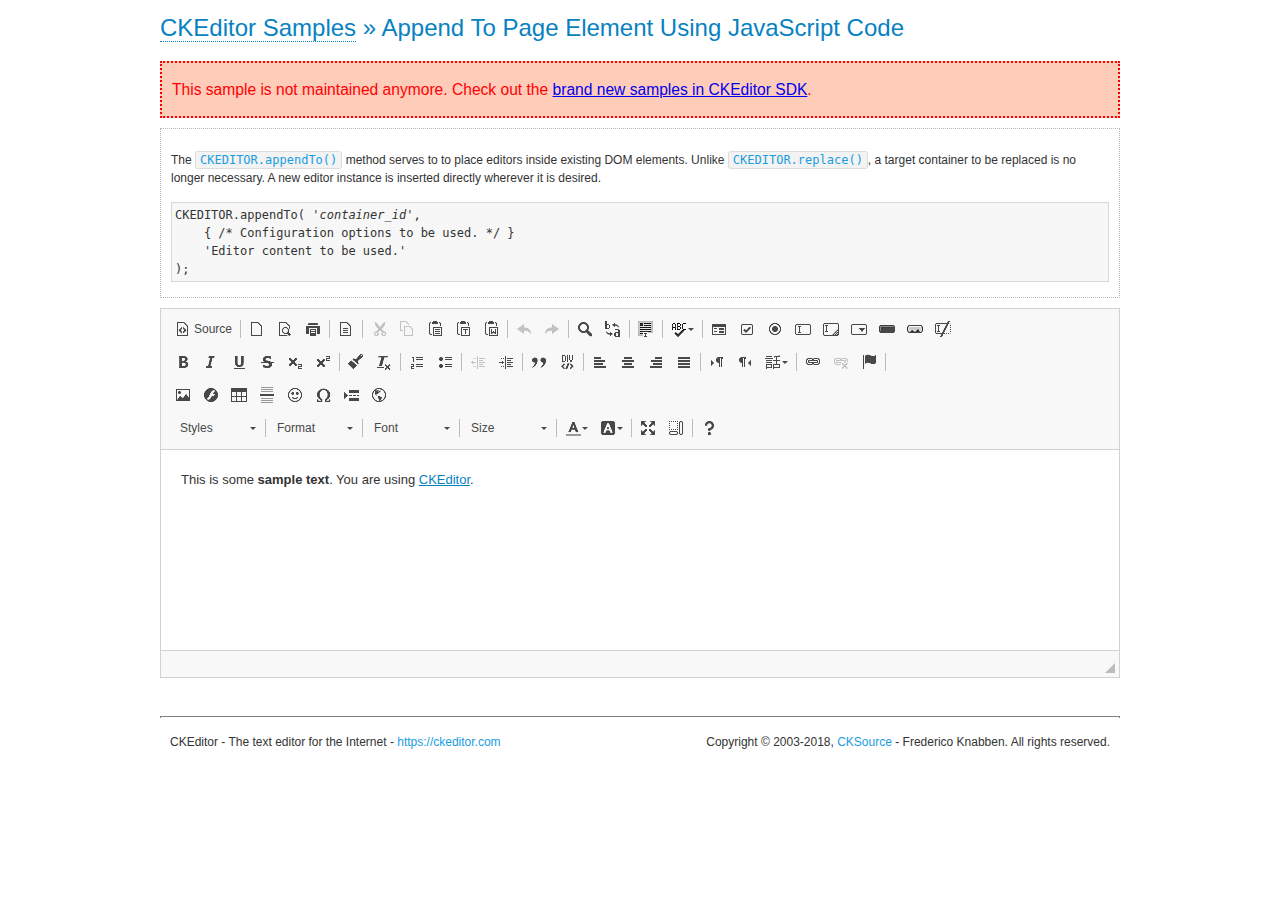
<file: Pak-Pure/public/theme-assets/vendors/js/editors/ckeditor/samples/old/appendto.html>
<!DOCTYPE html>
<!--
Copyright (c) 2003-2018, CKSource - Frederico Knabben. All rights reserved.
For licensing, see LICENSE.md or https://ckeditor.com/legal/ckeditor-oss-license
-->
<html>
<head>
	<meta charset="utf-8">
	<title>Append To Page Element Using JavaScript Code &mdash; CKEditor Sample</title>
	<script src="../../ckeditor.js"></script>
	<link rel="stylesheet" href="sample.css">
</head>
<body>
	<h1 class="samples">
		<a href="index.html">CKEditor Samples</a> &raquo; Append To Page Element Using JavaScript Code
	</h1>
	<div class="warning deprecated">
		This sample is not maintained anymore. Check out the <a href="https://sdk.ckeditor.com/">brand new samples in CKEditor SDK</a>.
	</div>
	<div id="section1">
		<div class="description">
			<p>
				The <code><a class="samples" href="https://docs.ckeditor.com/ckeditor4/docs/#!/api/CKEDITOR-method-appendTo">CKEDITOR.appendTo()</a></code> method serves to to place editors inside existing DOM elements. Unlike <code><a class="samples" href="https://docs.ckeditor.com/ckeditor4/docs/#!/api/CKEDITOR-method-replace">CKEDITOR.replace()</a></code>,
				a target container to be replaced is no longer necessary. A new editor
				instance is inserted directly wherever it is desired.
			</p>
<pre class="samples">CKEDITOR.appendTo( '<em>container_id</em>',
	{ /* Configuration options to be used. */ }
	'Editor content to be used.'
);</pre>
		</div>
		<script>

			// This call can be placed at any point after the
			// DOM element to append CKEditor to or inside the <head><script>
			// in a window.onload event handler.

			// Append a CKEditor instance using the default configuration and the
			// provided content to the <div> element of ID "section1".
			CKEDITOR.appendTo( 'section1',
				null,
				'<p>This is some <strong>sample text</strong>. You are using <a href="https://ckeditor.com/">CKEditor</a>.</p>'
			);

		</script>
	</div>
	<br>
	<div id="footer">
		<hr>
		<p>
			CKEditor - The text editor for the Internet - <a class="samples" href="https://ckeditor.com/">https://ckeditor.com</a>
		</p>
		<p id="copy">
			Copyright &copy; 2003-2018, <a class="samples" href="https://cksource.com/">CKSource</a> - Frederico
			Knabben. All rights reserved.
		</p>
	</div>
</body>
</html>
</file>
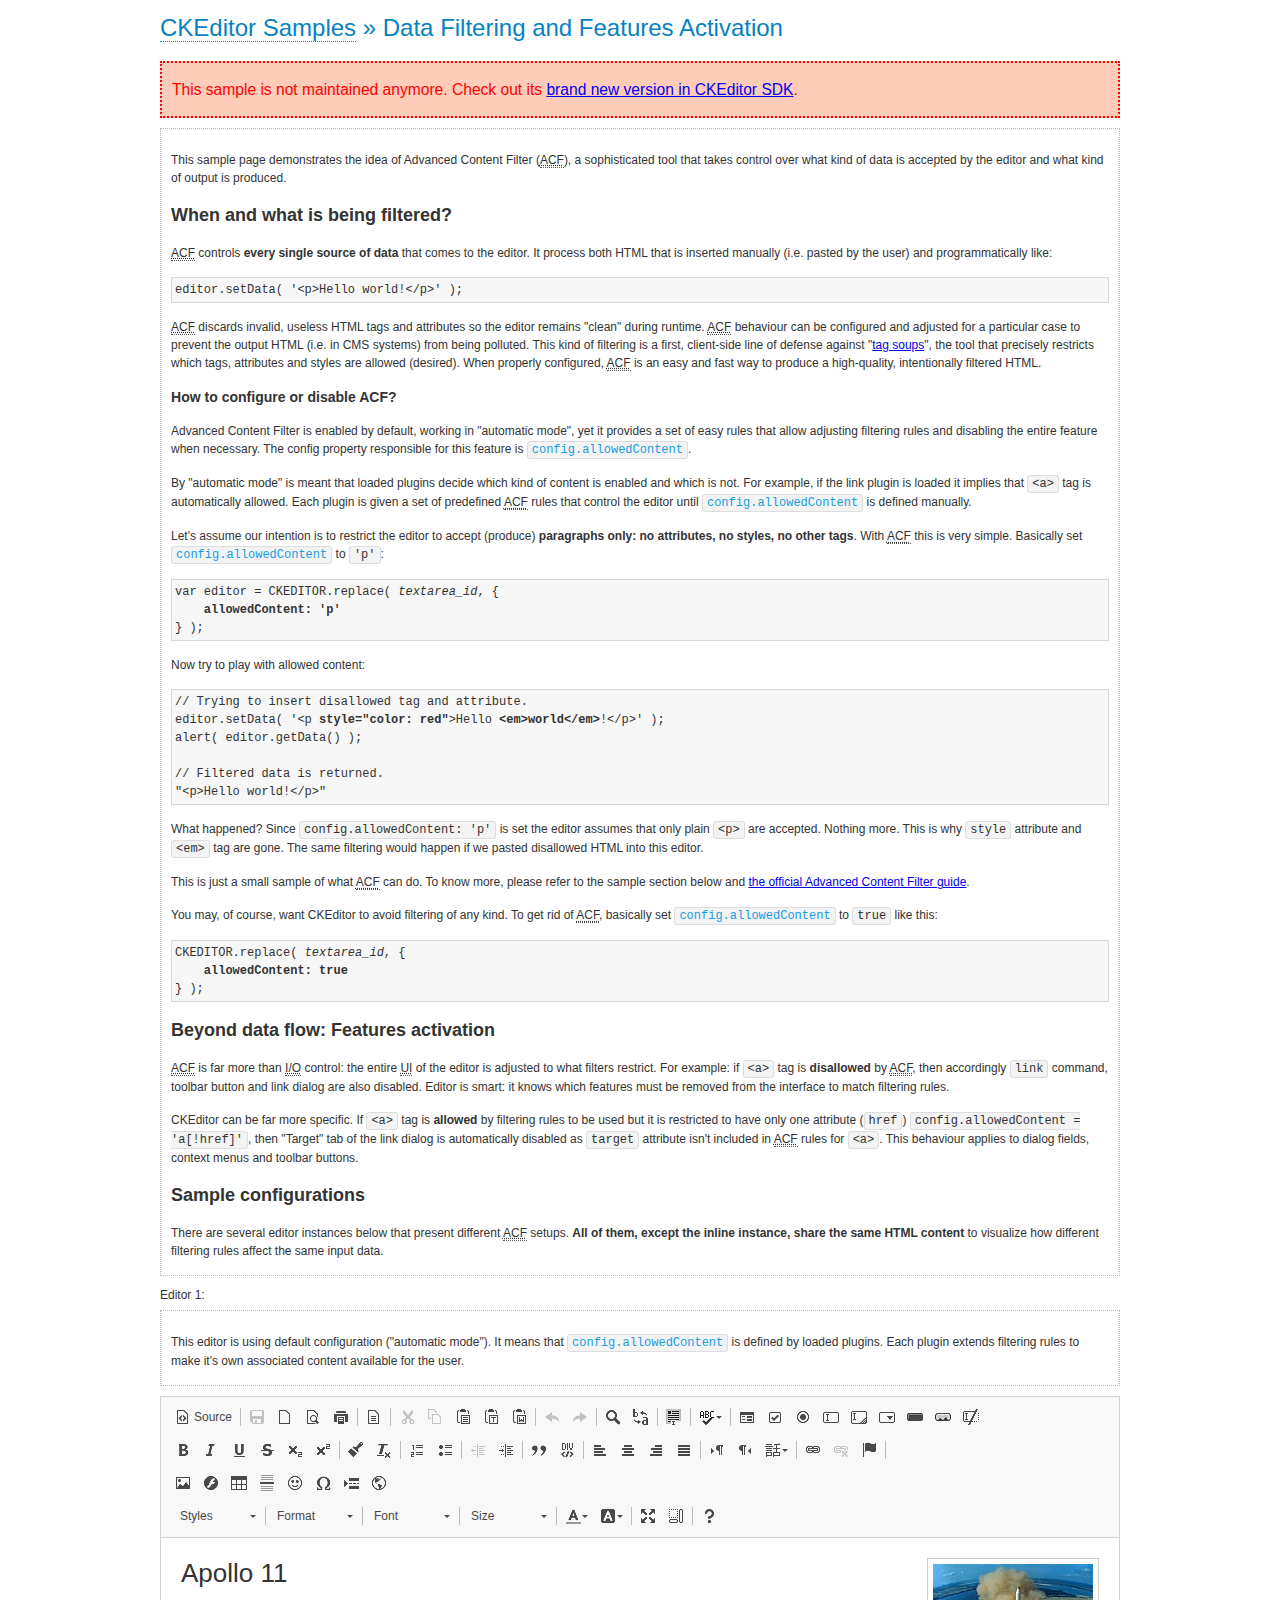
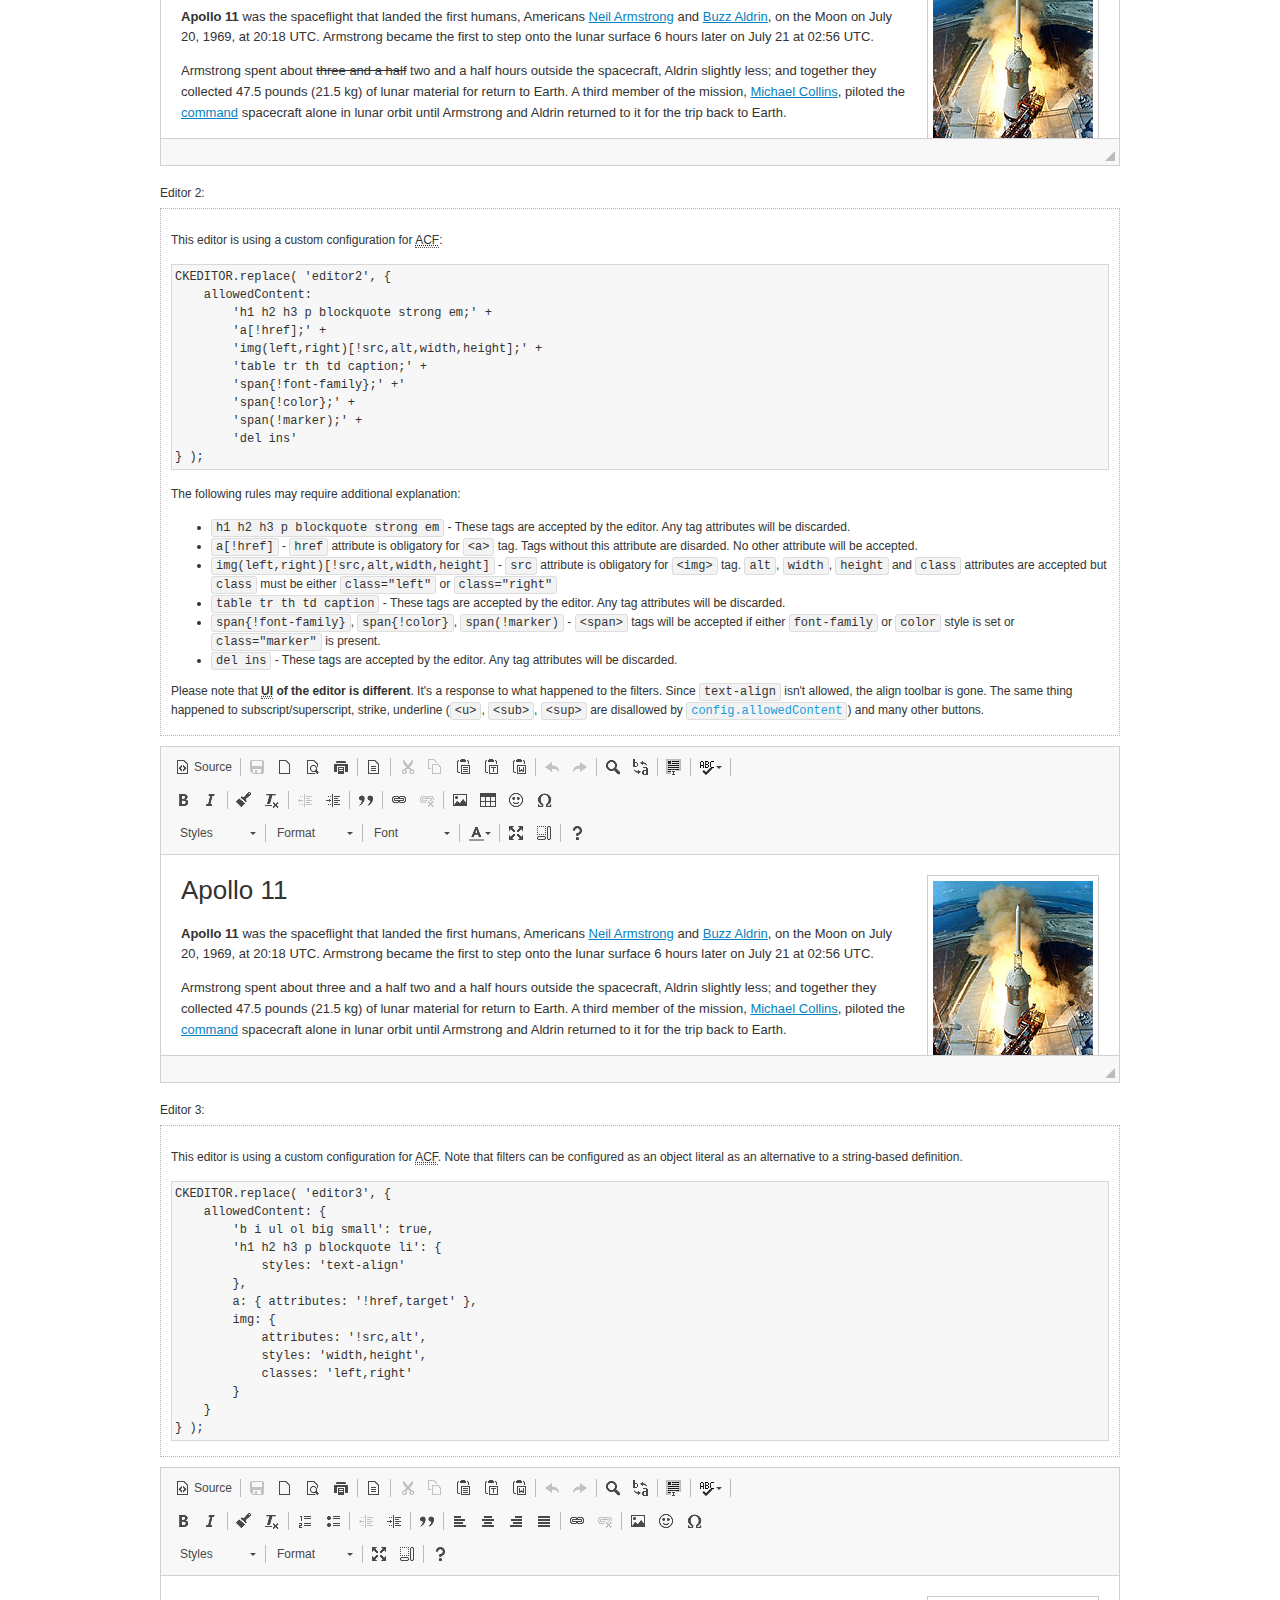
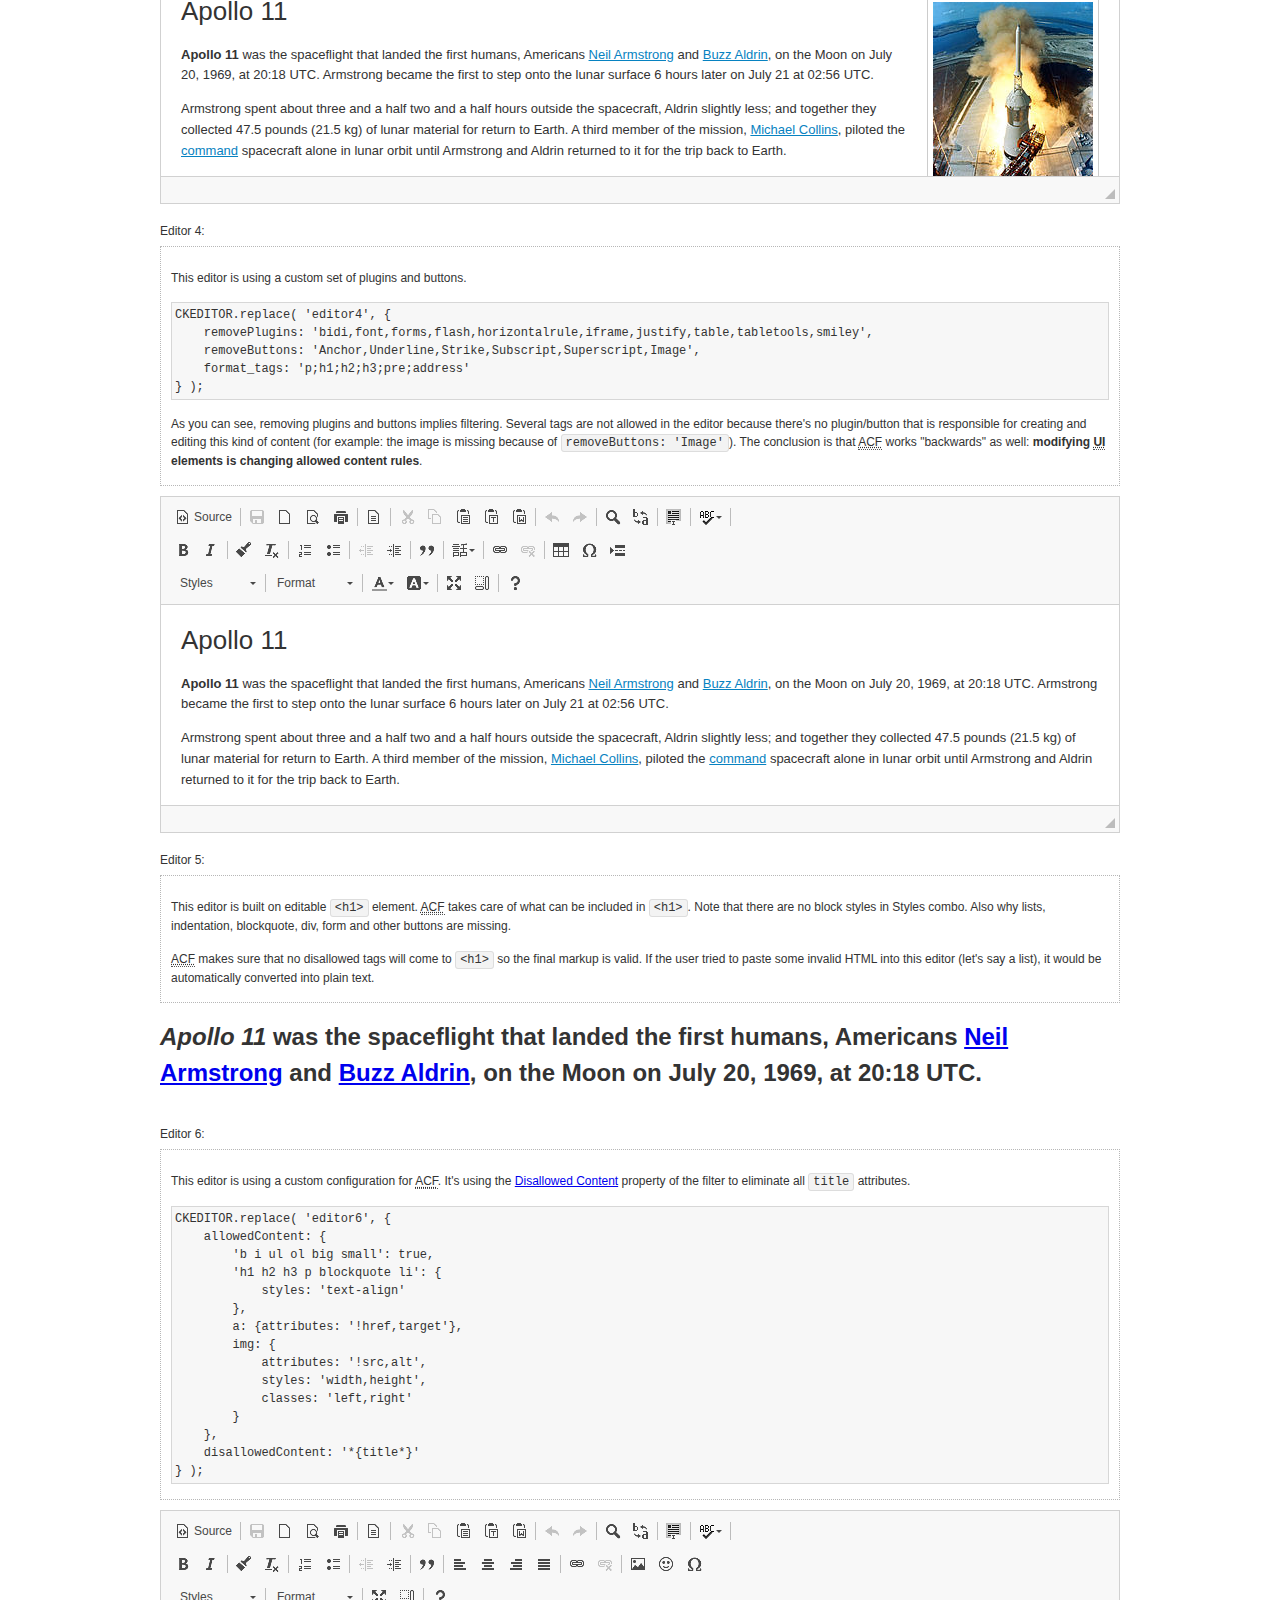
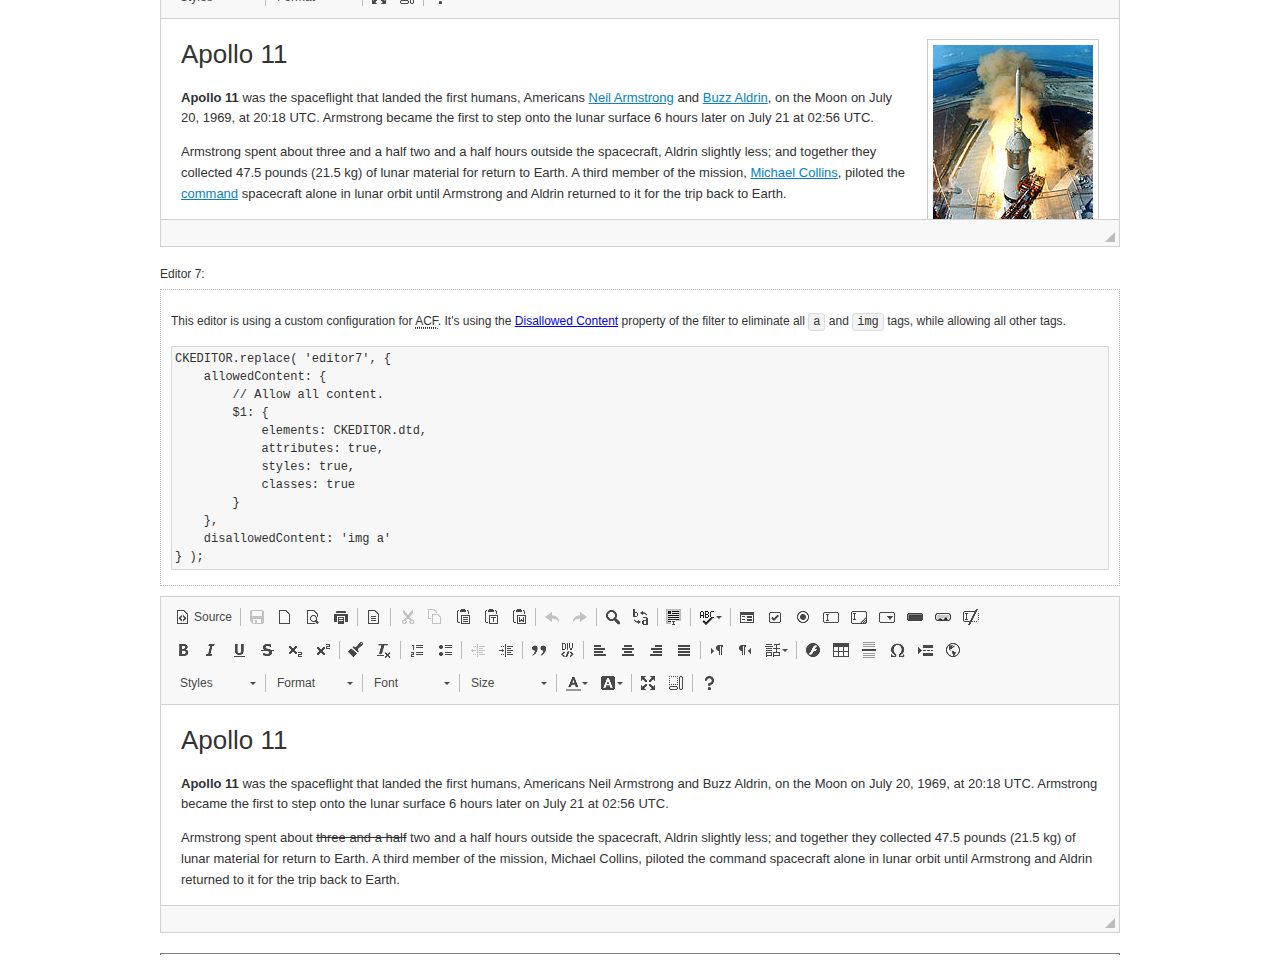
<file: Pak-Pure/public/theme-assets/vendors/js/editors/ckeditor/samples/old/datafiltering.html>
<!DOCTYPE html>
<!--
Copyright (c) 2003-2018, CKSource - Frederico Knabben. All rights reserved.
For licensing, see LICENSE.md or https://ckeditor.com/legal/ckeditor-oss-license
-->
<html>
<head>
	<meta charset="utf-8">
	<title>Data Filtering &mdash; CKEditor Sample</title>
	<script src="../../ckeditor.js"></script>
	<link rel="stylesheet" href="sample.css">
	<script>
		// Remove advanced tabs for all editors.
		CKEDITOR.config.removeDialogTabs = 'image:advanced;link:advanced;flash:advanced;creatediv:advanced;editdiv:advanced';
	</script>
</head>
<body>
	<h1 class="samples">
		<a href="index.html">CKEditor Samples</a> &raquo; Data Filtering and Features Activation
	</h1>
	<div class="warning deprecated">
		This sample is not maintained anymore. Check out its <a href="https://sdk.ckeditor.com/samples/acf.html">brand new version in CKEditor SDK</a>.
	</div>
	<div class="description">
		<p>
			This sample page demonstrates the idea of Advanced Content Filter
			(<abbr title="Advanced Content Filter">ACF</abbr>), a sophisticated
			tool that takes control over what kind of data is accepted by the editor and what
			kind of output is produced.
		</p>
		<h2>When and what is being filtered?</h2>
		<p>
			<abbr title="Advanced Content Filter">ACF</abbr> controls
			<strong>every single source of data</strong> that comes to the editor.
			It process both HTML that is inserted manually (i.e. pasted by the user)
			and programmatically like:
		</p>
<pre class="samples">
editor.setData( '&lt;p&gt;Hello world!&lt;/p&gt;' );
</pre>
		<p>
			<abbr title="Advanced Content Filter">ACF</abbr> discards invalid,
			useless HTML tags and attributes so the editor remains "clean" during
			runtime. <abbr title="Advanced Content Filter">ACF</abbr> behaviour
			can be configured and adjusted for a particular case to prevent the
			output HTML (i.e. in CMS systems) from being polluted.

			This kind of filtering is a first, client-side line of defense
			against "<a href="http://en.wikipedia.org/wiki/Tag_soup">tag soups</a>",
			the tool that precisely restricts which tags, attributes and styles
			are allowed (desired). When properly configured, <abbr title="Advanced Content Filter">ACF</abbr>
			is an easy and fast way to produce a high-quality, intentionally filtered HTML.
		</p>

		<h3>How to configure or disable ACF?</h3>
		<p>
			Advanced Content Filter is enabled by default, working in "automatic mode", yet
			it provides a set of easy rules that allow adjusting filtering rules
			and disabling the entire feature when necessary. The config property
			responsible for this feature is <code><a class="samples"
			href="https://docs.ckeditor.com/ckeditor4/docs/#!/api/CKEDITOR.config-cfg-allowedContent">config.allowedContent</a></code>.
		</p>
		<p>
			By "automatic mode" is meant that loaded plugins decide which kind
			of content is enabled and which is not. For example, if the link
			plugin is loaded it implies that <code>&lt;a&gt;</code> tag is
			automatically allowed. Each plugin is given a set
			of predefined <abbr title="Advanced Content Filter">ACF</abbr> rules
			that control the editor until <code><a class="samples"
			href="https://docs.ckeditor.com/ckeditor4/docs/#!/api/CKEDITOR.config-cfg-allowedContent">
			config.allowedContent</a></code>
			is defined manually.
		</p>
		<p>
			Let's assume our intention is to restrict the editor to accept (produce) <strong>paragraphs
			only: no attributes, no styles, no other tags</strong>.
			With <abbr title="Advanced Content Filter">ACF</abbr>
			this is very simple. Basically set <code><a class="samples"
			href="https://docs.ckeditor.com/ckeditor4/docs/#!/api/CKEDITOR.config-cfg-allowedContent">
			config.allowedContent</a></code> to <code>'p'</code>:
		</p>
<pre class="samples">
var editor = CKEDITOR.replace( <em>textarea_id</em>, {
	<strong>allowedContent: 'p'</strong>
} );
</pre>
		<p>
			Now try to play with allowed content:
		</p>
<pre class="samples">
// Trying to insert disallowed tag and attribute.
editor.setData( '&lt;p <strong>style="color: red"</strong>&gt;Hello <strong>&lt;em&gt;world&lt;/em&gt;</strong>!&lt;/p&gt;' );
alert( editor.getData() );

// Filtered data is returned.
"&lt;p&gt;Hello world!&lt;/p&gt;"
</pre>
		<p>
			What happened? Since <code>config.allowedContent: 'p'</code> is set the editor assumes
			that only plain <code>&lt;p&gt;</code> are accepted. Nothing more. This is why
			<code>style</code> attribute and <code>&lt;em&gt;</code> tag are gone. The same
			filtering would happen if we pasted disallowed HTML into this editor.
		</p>
		<p>
			This is just a small sample of what <abbr title="Advanced Content Filter">ACF</abbr>
			can do. To know more, please refer to the sample section below and
			<a href="https://docs.ckeditor.com/ckeditor4/docs/#!/guide/dev_advanced_content_filter">the official Advanced Content Filter guide</a>.
		</p>
		<p>
			You may, of course, want CKEditor to avoid filtering of any kind.
			To get rid of <abbr title="Advanced Content Filter">ACF</abbr>,
			basically set <code><a class="samples"
			href="https://docs.ckeditor.com/ckeditor4/docs/#!/api/CKEDITOR.config-cfg-allowedContent">
			config.allowedContent</a></code> to <code>true</code> like this:
		</p>
<pre class="samples">
CKEDITOR.replace( <em>textarea_id</em>, {
	<strong>allowedContent: true</strong>
} );
</pre>

		<h2>Beyond data flow: Features activation</h2>
		<p>
			<abbr title="Advanced Content Filter">ACF</abbr> is far more than
			<abbr title="Input/Output">I/O</abbr> control: the entire
			<abbr title="User Interface">UI</abbr> of the editor is adjusted to what
			filters restrict. For example: if <code>&lt;a&gt;</code> tag is
			<strong>disallowed</strong>
			by <abbr title="Advanced Content Filter">ACF</abbr>,
			then accordingly <code>link</code> command, toolbar button and link dialog
			are also disabled. Editor is smart: it knows which features must be
			removed from the interface to match filtering rules.
		</p>
		<p>
			CKEditor can be far more specific. If <code>&lt;a&gt;</code> tag is
			<strong>allowed</strong> by filtering rules to be used but it is restricted
			to have only one attribute (<code>href</code>)
			<code>config.allowedContent = 'a[!href]'</code>, then
			"Target" tab of the link dialog is automatically disabled as <code>target</code>
			attribute isn't included in <abbr title="Advanced Content Filter">ACF</abbr> rules
			for <code>&lt;a&gt;</code>. This behaviour applies to dialog fields, context
			menus and toolbar buttons.
		</p>

		<h2>Sample configurations</h2>
		<p>
			There are several editor instances below that present different
			<abbr title="Advanced Content Filter">ACF</abbr> setups. <strong>All of them,
			except the inline instance, share the same HTML content</strong> to visualize
			how different filtering rules affect the same input data.
		</p>
	</div>

	<div>
		<label for="editor1">
			Editor 1:
		</label>
		<div class="description">
			<p>
				This editor is using default configuration ("automatic mode"). It means that
				<code><a class="samples"
				href="https://docs.ckeditor.com/ckeditor4/docs/#!/api/CKEDITOR.config-cfg-allowedContent">
				config.allowedContent</a></code> is defined by loaded plugins.
				Each plugin extends filtering rules to make it's own associated content
				available for the user.
			</p>
		</div>
		<textarea cols="80" id="editor1" name="editor1" rows="10">
			&lt;h1&gt;&lt;img alt=&quot;Saturn V carrying Apollo 11&quot; class=&quot;right&quot; src=&quot;assets/sample.jpg&quot;/&gt; Apollo 11&lt;/h1&gt; &lt;p&gt;&lt;b&gt;Apollo 11&lt;/b&gt; was the spaceflight that landed the first humans, Americans &lt;a href=&quot;http://en.wikipedia.org/wiki/Neil_Armstrong&quot; title=&quot;Neil Armstrong&quot;&gt;Neil Armstrong&lt;/a&gt; and &lt;a href=&quot;http://en.wikipedia.org/wiki/Buzz_Aldrin&quot; title=&quot;Buzz Aldrin&quot;&gt;Buzz Aldrin&lt;/a&gt;, on the Moon on July 20, 1969, at 20:18 UTC. Armstrong became the first to step onto the lunar surface 6 hours later on July 21 at 02:56 UTC.&lt;/p&gt; &lt;p&gt;Armstrong spent about &lt;s&gt;three and a half&lt;/s&gt; two and a half hours outside the spacecraft, Aldrin slightly less; and together they collected 47.5 pounds (21.5&amp;nbsp;kg) of lunar material for return to Earth. A third member of the mission, &lt;a href=&quot;http://en.wikipedia.org/wiki/Michael_Collins_(astronaut)&quot; title=&quot;Michael Collins (astronaut)&quot;&gt;Michael Collins&lt;/a&gt;, piloted the &lt;a href=&quot;http://en.wikipedia.org/wiki/Apollo_Command/Service_Module&quot; title=&quot;Apollo Command/Service Module&quot;&gt;command&lt;/a&gt; spacecraft alone in lunar orbit until Armstrong and Aldrin returned to it for the trip back to Earth.&lt;/p&gt; &lt;h2&gt;Broadcasting and &lt;em&gt;quotes&lt;/em&gt; &lt;a id=&quot;quotes&quot; name=&quot;quotes&quot;&gt;&lt;/a&gt;&lt;/h2&gt; &lt;p&gt;Broadcast on live TV to a world-wide audience, Armstrong stepped onto the lunar surface and described the event as:&lt;/p&gt; &lt;blockquote&gt;&lt;p&gt;One small step for [a] man, one giant leap for mankind.&lt;/p&gt;&lt;/blockquote&gt; &lt;p&gt;Apollo 11 effectively ended the &lt;a href=&quot;http://en.wikipedia.org/wiki/Space_Race&quot; title=&quot;Space Race&quot;&gt;Space Race&lt;/a&gt; and fulfilled a national goal proposed in 1961 by the late U.S. President &lt;a href=&quot;http://en.wikipedia.org/wiki/John_F._Kennedy&quot; title=&quot;John F. Kennedy&quot;&gt;John F. Kennedy&lt;/a&gt; in a speech before the United States Congress:&lt;/p&gt; &lt;blockquote&gt;&lt;p&gt;[...] before this decade is out, of landing a man on the Moon and returning him safely to the Earth.&lt;/p&gt;&lt;/blockquote&gt; &lt;h2&gt;Technical details &lt;a id=&quot;tech-details&quot; name=&quot;tech-details&quot;&gt;&lt;/a&gt;&lt;/h2&gt; &lt;table align=&quot;right&quot; border=&quot;1&quot; bordercolor=&quot;#ccc&quot; cellpadding=&quot;5&quot; cellspacing=&quot;0&quot; style=&quot;border-collapse:collapse;margin:10px 0 10px 15px;&quot;&gt; &lt;caption&gt;&lt;strong&gt;Mission crew&lt;/strong&gt;&lt;/caption&gt; &lt;thead&gt; &lt;tr&gt; &lt;th scope=&quot;col&quot;&gt;Position&lt;/th&gt; &lt;th scope=&quot;col&quot;&gt;Astronaut&lt;/th&gt; &lt;/tr&gt; &lt;/thead&gt; &lt;tbody&gt; &lt;tr&gt; &lt;td&gt;Commander&lt;/td&gt; &lt;td&gt;Neil A. Armstrong&lt;/td&gt; &lt;/tr&gt; &lt;tr&gt; &lt;td&gt;Command Module Pilot&lt;/td&gt; &lt;td&gt;Michael Collins&lt;/td&gt; &lt;/tr&gt; &lt;tr&gt; &lt;td&gt;Lunar Module Pilot&lt;/td&gt; &lt;td&gt;Edwin &amp;quot;Buzz&amp;quot; E. Aldrin, Jr.&lt;/td&gt; &lt;/tr&gt; &lt;/tbody&gt; &lt;/table&gt; &lt;p&gt;Launched by a &lt;strong&gt;Saturn V&lt;/strong&gt; rocket from &lt;a href=&quot;http://en.wikipedia.org/wiki/Kennedy_Space_Center&quot; title=&quot;Kennedy Space Center&quot;&gt;Kennedy Space Center&lt;/a&gt; in Merritt Island, Florida on July 16, Apollo 11 was the fifth manned mission of &lt;a href=&quot;http://en.wikipedia.org/wiki/NASA&quot; title=&quot;NASA&quot;&gt;NASA&lt;/a&gt;&amp;#39;s Apollo program. The Apollo spacecraft had three parts:&lt;/p&gt; &lt;ol&gt; &lt;li&gt;&lt;strong&gt;Command Module&lt;/strong&gt; with a cabin for the three astronauts which was the only part which landed back on Earth&lt;/li&gt; &lt;li&gt;&lt;strong&gt;Service Module&lt;/strong&gt; which supported the Command Module with propulsion, electrical power, oxygen and water&lt;/li&gt; &lt;li&gt;&lt;strong&gt;Lunar Module&lt;/strong&gt; for landing on the Moon.&lt;/li&gt; &lt;/ol&gt; &lt;p&gt;After being sent to the Moon by the Saturn V&amp;#39;s upper stage, the astronauts separated the spacecraft from it and travelled for three days until they entered into lunar orbit. Armstrong and Aldrin then moved into the Lunar Module and landed in the &lt;a href=&quot;http://en.wikipedia.org/wiki/Mare_Tranquillitatis&quot; title=&quot;Mare Tranquillitatis&quot;&gt;Sea of Tranquility&lt;/a&gt;. They stayed a total of about 21 and a half hours on the lunar surface. After lifting off in the upper part of the Lunar Module and rejoining Collins in the Command Module, they returned to Earth and landed in the &lt;a href=&quot;http://en.wikipedia.org/wiki/Pacific_Ocean&quot; title=&quot;Pacific Ocean&quot;&gt;Pacific Ocean&lt;/a&gt; on July 24.&lt;/p&gt; &lt;hr/&gt; &lt;p style=&quot;text-align: right;&quot;&gt;&lt;small&gt;Source: &lt;a href=&quot;http://en.wikipedia.org/wiki/Apollo_11&quot;&gt;Wikipedia.org&lt;/a&gt;&lt;/small&gt;&lt;/p&gt;
		</textarea>

		<script>

			CKEDITOR.replace( 'editor1' );

		</script>
	</div>

	<br>

	<div>
		<label for="editor2">
			Editor 2:
		</label>
		<div class="description">
			<p>
				This editor is using a custom configuration for
				<abbr title="Advanced Content Filter">ACF</abbr>:
			</p>
<pre class="samples">
CKEDITOR.replace( 'editor2', {
	allowedContent:
		'h1 h2 h3 p blockquote strong em;' +
		'a[!href];' +
		'img(left,right)[!src,alt,width,height];' +
		'table tr th td caption;' +
		'span{!font-family};' +'
		'span{!color};' +
		'span(!marker);' +
		'del ins'
} );
</pre>
			<p>
				The following rules may require additional explanation:
			</p>
			<ul>
				<li>
					<code>h1 h2 h3 p blockquote strong em</code> - These tags
					are accepted by the editor. Any tag attributes will be discarded.
				</li>
				<li>
					<code>a[!href]</code> - <code>href</code> attribute is obligatory
					for <code>&lt;a&gt;</code> tag. Tags without this attribute
					are disarded. No other attribute will be accepted.
				</li>
				<li>
					<code>img(left,right)[!src,alt,width,height]</code> - <code>src</code>
					attribute is obligatory for <code>&lt;img&gt;</code> tag.
					<code>alt</code>, <code>width</code>, <code>height</code>
					and <code>class</code> attributes are accepted but
					<code>class</code> must be either <code>class="left"</code>
					or <code>class="right"</code>
				</li>
				<li>
					<code>table tr th td caption</code> - These tags
					are accepted by the editor. Any tag attributes will be discarded.
				</li>
				<li>
					<code>span{!font-family}</code>, <code>span{!color}</code>,
					<code>span(!marker)</code> - <code>&lt;span&gt;</code> tags
					will be accepted if either <code>font-family</code> or
					<code>color</code> style is set or <code>class="marker"</code>
					is present.
				</li>
				<li>
					<code>del ins</code> - These tags
					are accepted by the editor. Any tag attributes will be discarded.
				</li>
			</ul>
			<p>
				Please note that <strong><abbr title="User Interface">UI</abbr> of the
				editor is different</strong>. It's a response to what happened to the filters.
				Since <code>text-align</code> isn't allowed, the align toolbar is gone.
				The same thing happened to subscript/superscript, strike, underline
				(<code>&lt;u&gt;</code>, <code>&lt;sub&gt;</code>, <code>&lt;sup&gt;</code>
				are disallowed by <code><a class="samples"
				href="https://docs.ckeditor.com/ckeditor4/docs/#!/api/CKEDITOR.config-cfg-allowedContent">
				config.allowedContent</a></code>) and many other buttons.
			</p>
		</div>
		<textarea cols="80" id="editor2" name="editor2" rows="10">
			&lt;h1&gt;&lt;img alt=&quot;Saturn V carrying Apollo 11&quot; class=&quot;right&quot; src=&quot;assets/sample.jpg&quot;/&gt; Apollo 11&lt;/h1&gt; &lt;p&gt;&lt;b&gt;Apollo 11&lt;/b&gt; was the spaceflight that landed the first humans, Americans &lt;a href=&quot;http://en.wikipedia.org/wiki/Neil_Armstrong&quot; title=&quot;Neil Armstrong&quot;&gt;Neil Armstrong&lt;/a&gt; and &lt;a href=&quot;http://en.wikipedia.org/wiki/Buzz_Aldrin&quot; title=&quot;Buzz Aldrin&quot;&gt;Buzz Aldrin&lt;/a&gt;, on the Moon on July 20, 1969, at 20:18 UTC. Armstrong became the first to step onto the lunar surface 6 hours later on July 21 at 02:56 UTC.&lt;/p&gt; &lt;p&gt;Armstrong spent about &lt;s&gt;three and a half&lt;/s&gt; two and a half hours outside the spacecraft, Aldrin slightly less; and together they collected 47.5 pounds (21.5&amp;nbsp;kg) of lunar material for return to Earth. A third member of the mission, &lt;a href=&quot;http://en.wikipedia.org/wiki/Michael_Collins_(astronaut)&quot; title=&quot;Michael Collins (astronaut)&quot;&gt;Michael Collins&lt;/a&gt;, piloted the &lt;a href=&quot;http://en.wikipedia.org/wiki/Apollo_Command/Service_Module&quot; title=&quot;Apollo Command/Service Module&quot;&gt;command&lt;/a&gt; spacecraft alone in lunar orbit until Armstrong and Aldrin returned to it for the trip back to Earth.&lt;/p&gt; &lt;h2&gt;Broadcasting and &lt;em&gt;quotes&lt;/em&gt; &lt;a id=&quot;quotes&quot; name=&quot;quotes&quot;&gt;&lt;/a&gt;&lt;/h2&gt; &lt;p&gt;Broadcast on live TV to a world-wide audience, Armstrong stepped onto the lunar surface and described the event as:&lt;/p&gt; &lt;blockquote&gt;&lt;p&gt;One small step for [a] man, one giant leap for mankind.&lt;/p&gt;&lt;/blockquote&gt; &lt;p&gt;Apollo 11 effectively ended the &lt;a href=&quot;http://en.wikipedia.org/wiki/Space_Race&quot; title=&quot;Space Race&quot;&gt;Space Race&lt;/a&gt; and fulfilled a national goal proposed in 1961 by the late U.S. President &lt;a href=&quot;http://en.wikipedia.org/wiki/John_F._Kennedy&quot; title=&quot;John F. Kennedy&quot;&gt;John F. Kennedy&lt;/a&gt; in a speech before the United States Congress:&lt;/p&gt; &lt;blockquote&gt;&lt;p&gt;[...] before this decade is out, of landing a man on the Moon and returning him safely to the Earth.&lt;/p&gt;&lt;/blockquote&gt; &lt;h2&gt;Technical details &lt;a id=&quot;tech-details&quot; name=&quot;tech-details&quot;&gt;&lt;/a&gt;&lt;/h2&gt; &lt;table align=&quot;right&quot; border=&quot;1&quot; bordercolor=&quot;#ccc&quot; cellpadding=&quot;5&quot; cellspacing=&quot;0&quot; style=&quot;border-collapse:collapse;margin:10px 0 10px 15px;&quot;&gt; &lt;caption&gt;&lt;strong&gt;Mission crew&lt;/strong&gt;&lt;/caption&gt; &lt;thead&gt; &lt;tr&gt; &lt;th scope=&quot;col&quot;&gt;Position&lt;/th&gt; &lt;th scope=&quot;col&quot;&gt;Astronaut&lt;/th&gt; &lt;/tr&gt; &lt;/thead&gt; &lt;tbody&gt; &lt;tr&gt; &lt;td&gt;Commander&lt;/td&gt; &lt;td&gt;Neil A. Armstrong&lt;/td&gt; &lt;/tr&gt; &lt;tr&gt; &lt;td&gt;Command Module Pilot&lt;/td&gt; &lt;td&gt;Michael Collins&lt;/td&gt; &lt;/tr&gt; &lt;tr&gt; &lt;td&gt;Lunar Module Pilot&lt;/td&gt; &lt;td&gt;Edwin &amp;quot;Buzz&amp;quot; E. Aldrin, Jr.&lt;/td&gt; &lt;/tr&gt; &lt;/tbody&gt; &lt;/table&gt; &lt;p&gt;Launched by a &lt;strong&gt;Saturn V&lt;/strong&gt; rocket from &lt;a href=&quot;http://en.wikipedia.org/wiki/Kennedy_Space_Center&quot; title=&quot;Kennedy Space Center&quot;&gt;Kennedy Space Center&lt;/a&gt; in Merritt Island, Florida on July 16, Apollo 11 was the fifth manned mission of &lt;a href=&quot;http://en.wikipedia.org/wiki/NASA&quot; title=&quot;NASA&quot;&gt;NASA&lt;/a&gt;&amp;#39;s Apollo program. The Apollo spacecraft had three parts:&lt;/p&gt; &lt;ol&gt; &lt;li&gt;&lt;strong&gt;Command Module&lt;/strong&gt; with a cabin for the three astronauts which was the only part which landed back on Earth&lt;/li&gt; &lt;li&gt;&lt;strong&gt;Service Module&lt;/strong&gt; which supported the Command Module with propulsion, electrical power, oxygen and water&lt;/li&gt; &lt;li&gt;&lt;strong&gt;Lunar Module&lt;/strong&gt; for landing on the Moon.&lt;/li&gt; &lt;/ol&gt; &lt;p&gt;After being sent to the Moon by the Saturn V&amp;#39;s upper stage, the astronauts separated the spacecraft from it and travelled for three days until they entered into lunar orbit. Armstrong and Aldrin then moved into the Lunar Module and landed in the &lt;a href=&quot;http://en.wikipedia.org/wiki/Mare_Tranquillitatis&quot; title=&quot;Mare Tranquillitatis&quot;&gt;Sea of Tranquility&lt;/a&gt;. They stayed a total of about 21 and a half hours on the lunar surface. After lifting off in the upper part of the Lunar Module and rejoining Collins in the Command Module, they returned to Earth and landed in the &lt;a href=&quot;http://en.wikipedia.org/wiki/Pacific_Ocean&quot; title=&quot;Pacific Ocean&quot;&gt;Pacific Ocean&lt;/a&gt; on July 24.&lt;/p&gt; &lt;hr/&gt; &lt;p style=&quot;text-align: right;&quot;&gt;&lt;small&gt;Source: &lt;a href=&quot;http://en.wikipedia.org/wiki/Apollo_11&quot;&gt;Wikipedia.org&lt;/a&gt;&lt;/small&gt;&lt;/p&gt;
		</textarea>
		<script>

			CKEDITOR.replace( 'editor2', {
				allowedContent:
					'h1 h2 h3 p blockquote strong em;' +
					'a[!href];' +
					'img(left,right)[!src,alt,width,height];' +
					'table tr th td caption;' +
					'span{!font-family};' +
					'span{!color};' +
					'span(!marker);' +
					'del ins'
			} );

		</script>
	</div>

	<br>

	<div>
		<label for="editor3">
			Editor 3:
		</label>
		<div class="description">
			<p>
				This editor is using a custom configuration for
				<abbr title="Advanced Content Filter">ACF</abbr>.
				Note that filters can be configured as an object literal
				as an alternative to a string-based definition.
			</p>
<pre class="samples">
CKEDITOR.replace( 'editor3', {
	allowedContent: {
		'b i ul ol big small': true,
		'h1 h2 h3 p blockquote li': {
			styles: 'text-align'
		},
		a: { attributes: '!href,target' },
		img: {
			attributes: '!src,alt',
			styles: 'width,height',
			classes: 'left,right'
		}
	}
} );
</pre>
		</div>
		<textarea cols="80" id="editor3" name="editor3" rows="10">
			&lt;h1&gt;&lt;img alt=&quot;Saturn V carrying Apollo 11&quot; class=&quot;right&quot; src=&quot;assets/sample.jpg&quot;/&gt; Apollo 11&lt;/h1&gt; &lt;p&gt;&lt;b&gt;Apollo 11&lt;/b&gt; was the spaceflight that landed the first humans, Americans &lt;a href=&quot;http://en.wikipedia.org/wiki/Neil_Armstrong&quot; title=&quot;Neil Armstrong&quot;&gt;Neil Armstrong&lt;/a&gt; and &lt;a href=&quot;http://en.wikipedia.org/wiki/Buzz_Aldrin&quot; title=&quot;Buzz Aldrin&quot;&gt;Buzz Aldrin&lt;/a&gt;, on the Moon on July 20, 1969, at 20:18 UTC. Armstrong became the first to step onto the lunar surface 6 hours later on July 21 at 02:56 UTC.&lt;/p&gt; &lt;p&gt;Armstrong spent about &lt;s&gt;three and a half&lt;/s&gt; two and a half hours outside the spacecraft, Aldrin slightly less; and together they collected 47.5 pounds (21.5&amp;nbsp;kg) of lunar material for return to Earth. A third member of the mission, &lt;a href=&quot;http://en.wikipedia.org/wiki/Michael_Collins_(astronaut)&quot; title=&quot;Michael Collins (astronaut)&quot;&gt;Michael Collins&lt;/a&gt;, piloted the &lt;a href=&quot;http://en.wikipedia.org/wiki/Apollo_Command/Service_Module&quot; title=&quot;Apollo Command/Service Module&quot;&gt;command&lt;/a&gt; spacecraft alone in lunar orbit until Armstrong and Aldrin returned to it for the trip back to Earth.&lt;/p&gt; &lt;h2&gt;Broadcasting and &lt;em&gt;quotes&lt;/em&gt; &lt;a id=&quot;quotes&quot; name=&quot;quotes&quot;&gt;&lt;/a&gt;&lt;/h2&gt; &lt;p&gt;Broadcast on live TV to a world-wide audience, Armstrong stepped onto the lunar surface and described the event as:&lt;/p&gt; &lt;blockquote&gt;&lt;p&gt;One small step for [a] man, one giant leap for mankind.&lt;/p&gt;&lt;/blockquote&gt; &lt;p&gt;Apollo 11 effectively ended the &lt;a href=&quot;http://en.wikipedia.org/wiki/Space_Race&quot; title=&quot;Space Race&quot;&gt;Space Race&lt;/a&gt; and fulfilled a national goal proposed in 1961 by the late U.S. President &lt;a href=&quot;http://en.wikipedia.org/wiki/John_F._Kennedy&quot; title=&quot;John F. Kennedy&quot;&gt;John F. Kennedy&lt;/a&gt; in a speech before the United States Congress:&lt;/p&gt; &lt;blockquote&gt;&lt;p&gt;[...] before this decade is out, of landing a man on the Moon and returning him safely to the Earth.&lt;/p&gt;&lt;/blockquote&gt; &lt;h2&gt;Technical details &lt;a id=&quot;tech-details&quot; name=&quot;tech-details&quot;&gt;&lt;/a&gt;&lt;/h2&gt; &lt;table align=&quot;right&quot; border=&quot;1&quot; bordercolor=&quot;#ccc&quot; cellpadding=&quot;5&quot; cellspacing=&quot;0&quot; style=&quot;border-collapse:collapse;margin:10px 0 10px 15px;&quot;&gt; &lt;caption&gt;&lt;strong&gt;Mission crew&lt;/strong&gt;&lt;/caption&gt; &lt;thead&gt; &lt;tr&gt; &lt;th scope=&quot;col&quot;&gt;Position&lt;/th&gt; &lt;th scope=&quot;col&quot;&gt;Astronaut&lt;/th&gt; &lt;/tr&gt; &lt;/thead&gt; &lt;tbody&gt; &lt;tr&gt; &lt;td&gt;Commander&lt;/td&gt; &lt;td&gt;Neil A. Armstrong&lt;/td&gt; &lt;/tr&gt; &lt;tr&gt; &lt;td&gt;Command Module Pilot&lt;/td&gt; &lt;td&gt;Michael Collins&lt;/td&gt; &lt;/tr&gt; &lt;tr&gt; &lt;td&gt;Lunar Module Pilot&lt;/td&gt; &lt;td&gt;Edwin &amp;quot;Buzz&amp;quot; E. Aldrin, Jr.&lt;/td&gt; &lt;/tr&gt; &lt;/tbody&gt; &lt;/table&gt; &lt;p&gt;Launched by a &lt;strong&gt;Saturn V&lt;/strong&gt; rocket from &lt;a href=&quot;http://en.wikipedia.org/wiki/Kennedy_Space_Center&quot; title=&quot;Kennedy Space Center&quot;&gt;Kennedy Space Center&lt;/a&gt; in Merritt Island, Florida on July 16, Apollo 11 was the fifth manned mission of &lt;a href=&quot;http://en.wikipedia.org/wiki/NASA&quot; title=&quot;NASA&quot;&gt;NASA&lt;/a&gt;&amp;#39;s Apollo program. The Apollo spacecraft had three parts:&lt;/p&gt; &lt;ol&gt; &lt;li&gt;&lt;strong&gt;Command Module&lt;/strong&gt; with a cabin for the three astronauts which was the only part which landed back on Earth&lt;/li&gt; &lt;li&gt;&lt;strong&gt;Service Module&lt;/strong&gt; which supported the Command Module with propulsion, electrical power, oxygen and water&lt;/li&gt; &lt;li&gt;&lt;strong&gt;Lunar Module&lt;/strong&gt; for landing on the Moon.&lt;/li&gt; &lt;/ol&gt; &lt;p&gt;After being sent to the Moon by the Saturn V&amp;#39;s upper stage, the astronauts separated the spacecraft from it and travelled for three days until they entered into lunar orbit. Armstrong and Aldrin then moved into the Lunar Module and landed in the &lt;a href=&quot;http://en.wikipedia.org/wiki/Mare_Tranquillitatis&quot; title=&quot;Mare Tranquillitatis&quot;&gt;Sea of Tranquility&lt;/a&gt;. They stayed a total of about 21 and a half hours on the lunar surface. After lifting off in the upper part of the Lunar Module and rejoining Collins in the Command Module, they returned to Earth and landed in the &lt;a href=&quot;http://en.wikipedia.org/wiki/Pacific_Ocean&quot; title=&quot;Pacific Ocean&quot;&gt;Pacific Ocean&lt;/a&gt; on July 24.&lt;/p&gt; &lt;hr/&gt; &lt;p style=&quot;text-align: right;&quot;&gt;&lt;small&gt;Source: &lt;a href=&quot;http://en.wikipedia.org/wiki/Apollo_11&quot;&gt;Wikipedia.org&lt;/a&gt;&lt;/small&gt;&lt;/p&gt;
		</textarea>
		<script>

			CKEDITOR.replace( 'editor3', {
				allowedContent: {
					'b i ul ol big small': true,
					'h1 h2 h3 p blockquote li': {
						styles: 'text-align'
					},
					a: { attributes: '!href,target' },
					img: {
						attributes: '!src,alt',
						styles: 'width,height',
						classes: 'left,right'
					}
				}
			} );

		</script>
	</div>

	<br>

	<div>
		<label for="editor4">
			Editor 4:
		</label>
		<div class="description">
			<p>
				This editor is using a custom set of plugins and buttons.
			</p>
<pre class="samples">
CKEDITOR.replace( 'editor4', {
	removePlugins: 'bidi,font,forms,flash,horizontalrule,iframe,justify,table,tabletools,smiley',
	removeButtons: 'Anchor,Underline,Strike,Subscript,Superscript,Image',
	format_tags: 'p;h1;h2;h3;pre;address'
} );
</pre>
			<p>
				As you can see, removing plugins and buttons implies filtering.
				Several tags are not allowed in the editor because there's no
				plugin/button that is responsible for creating and editing this
				kind of content (for example: the image is missing because
				of <code>removeButtons: 'Image'</code>). The conclusion is that
				<abbr title="Advanced Content Filter">ACF</abbr> works "backwards"
				as well: <strong>modifying <abbr title="User Interface">UI</abbr>
				elements is changing allowed content rules</strong>.
			</p>
		</div>
		<textarea cols="80" id="editor4" name="editor4" rows="10">
			&lt;h1&gt;&lt;img alt=&quot;Saturn V carrying Apollo 11&quot; class=&quot;right&quot; src=&quot;assets/sample.jpg&quot;/&gt; Apollo 11&lt;/h1&gt; &lt;p&gt;&lt;b&gt;Apollo 11&lt;/b&gt; was the spaceflight that landed the first humans, Americans &lt;a href=&quot;http://en.wikipedia.org/wiki/Neil_Armstrong&quot; title=&quot;Neil Armstrong&quot;&gt;Neil Armstrong&lt;/a&gt; and &lt;a href=&quot;http://en.wikipedia.org/wiki/Buzz_Aldrin&quot; title=&quot;Buzz Aldrin&quot;&gt;Buzz Aldrin&lt;/a&gt;, on the Moon on July 20, 1969, at 20:18 UTC. Armstrong became the first to step onto the lunar surface 6 hours later on July 21 at 02:56 UTC.&lt;/p&gt; &lt;p&gt;Armstrong spent about &lt;s&gt;three and a half&lt;/s&gt; two and a half hours outside the spacecraft, Aldrin slightly less; and together they collected 47.5 pounds (21.5&amp;nbsp;kg) of lunar material for return to Earth. A third member of the mission, &lt;a href=&quot;http://en.wikipedia.org/wiki/Michael_Collins_(astronaut)&quot; title=&quot;Michael Collins (astronaut)&quot;&gt;Michael Collins&lt;/a&gt;, piloted the &lt;a href=&quot;http://en.wikipedia.org/wiki/Apollo_Command/Service_Module&quot; title=&quot;Apollo Command/Service Module&quot;&gt;command&lt;/a&gt; spacecraft alone in lunar orbit until Armstrong and Aldrin returned to it for the trip back to Earth.&lt;/p&gt; &lt;h2&gt;Broadcasting and &lt;em&gt;quotes&lt;/em&gt; &lt;a id=&quot;quotes&quot; name=&quot;quotes&quot;&gt;&lt;/a&gt;&lt;/h2&gt; &lt;p&gt;Broadcast on live TV to a world-wide audience, Armstrong stepped onto the lunar surface and described the event as:&lt;/p&gt; &lt;blockquote&gt;&lt;p&gt;One small step for [a] man, one giant leap for mankind.&lt;/p&gt;&lt;/blockquote&gt; &lt;p&gt;Apollo 11 effectively ended the &lt;a href=&quot;http://en.wikipedia.org/wiki/Space_Race&quot; title=&quot;Space Race&quot;&gt;Space Race&lt;/a&gt; and fulfilled a national goal proposed in 1961 by the late U.S. President &lt;a href=&quot;http://en.wikipedia.org/wiki/John_F._Kennedy&quot; title=&quot;John F. Kennedy&quot;&gt;John F. Kennedy&lt;/a&gt; in a speech before the United States Congress:&lt;/p&gt; &lt;blockquote&gt;&lt;p&gt;[...] before this decade is out, of landing a man on the Moon and returning him safely to the Earth.&lt;/p&gt;&lt;/blockquote&gt; &lt;h2&gt;Technical details &lt;a id=&quot;tech-details&quot; name=&quot;tech-details&quot;&gt;&lt;/a&gt;&lt;/h2&gt; &lt;table align=&quot;right&quot; border=&quot;1&quot; bordercolor=&quot;#ccc&quot; cellpadding=&quot;5&quot; cellspacing=&quot;0&quot; style=&quot;border-collapse:collapse;margin:10px 0 10px 15px;&quot;&gt; &lt;caption&gt;&lt;strong&gt;Mission crew&lt;/strong&gt;&lt;/caption&gt; &lt;thead&gt; &lt;tr&gt; &lt;th scope=&quot;col&quot;&gt;Position&lt;/th&gt; &lt;th scope=&quot;col&quot;&gt;Astronaut&lt;/th&gt; &lt;/tr&gt; &lt;/thead&gt; &lt;tbody&gt; &lt;tr&gt; &lt;td&gt;Commander&lt;/td&gt; &lt;td&gt;Neil A. Armstrong&lt;/td&gt; &lt;/tr&gt; &lt;tr&gt; &lt;td&gt;Command Module Pilot&lt;/td&gt; &lt;td&gt;Michael Collins&lt;/td&gt; &lt;/tr&gt; &lt;tr&gt; &lt;td&gt;Lunar Module Pilot&lt;/td&gt; &lt;td&gt;Edwin &amp;quot;Buzz&amp;quot; E. Aldrin, Jr.&lt;/td&gt; &lt;/tr&gt; &lt;/tbody&gt; &lt;/table&gt; &lt;p&gt;Launched by a &lt;strong&gt;Saturn V&lt;/strong&gt; rocket from &lt;a href=&quot;http://en.wikipedia.org/wiki/Kennedy_Space_Center&quot; title=&quot;Kennedy Space Center&quot;&gt;Kennedy Space Center&lt;/a&gt; in Merritt Island, Florida on July 16, Apollo 11 was the fifth manned mission of &lt;a href=&quot;http://en.wikipedia.org/wiki/NASA&quot; title=&quot;NASA&quot;&gt;NASA&lt;/a&gt;&amp;#39;s Apollo program. The Apollo spacecraft had three parts:&lt;/p&gt; &lt;ol&gt; &lt;li&gt;&lt;strong&gt;Command Module&lt;/strong&gt; with a cabin for the three astronauts which was the only part which landed back on Earth&lt;/li&gt; &lt;li&gt;&lt;strong&gt;Service Module&lt;/strong&gt; which supported the Command Module with propulsion, electrical power, oxygen and water&lt;/li&gt; &lt;li&gt;&lt;strong&gt;Lunar Module&lt;/strong&gt; for landing on the Moon.&lt;/li&gt; &lt;/ol&gt; &lt;p&gt;After being sent to the Moon by the Saturn V&amp;#39;s upper stage, the astronauts separated the spacecraft from it and travelled for three days until they entered into lunar orbit. Armstrong and Aldrin then moved into the Lunar Module and landed in the &lt;a href=&quot;http://en.wikipedia.org/wiki/Mare_Tranquillitatis&quot; title=&quot;Mare Tranquillitatis&quot;&gt;Sea of Tranquility&lt;/a&gt;. They stayed a total of about 21 and a half hours on the lunar surface. After lifting off in the upper part of the Lunar Module and rejoining Collins in the Command Module, they returned to Earth and landed in the &lt;a href=&quot;http://en.wikipedia.org/wiki/Pacific_Ocean&quot; title=&quot;Pacific Ocean&quot;&gt;Pacific Ocean&lt;/a&gt; on July 24.&lt;/p&gt; &lt;hr/&gt; &lt;p style=&quot;text-align: right;&quot;&gt;&lt;small&gt;Source: &lt;a href=&quot;http://en.wikipedia.org/wiki/Apollo_11&quot;&gt;Wikipedia.org&lt;/a&gt;&lt;/small&gt;&lt;/p&gt;
		</textarea>
		<script>

			CKEDITOR.replace( 'editor4', {
				removePlugins: 'bidi,div,font,forms,flash,horizontalrule,iframe,justify,table,tabletools,smiley',
				removeButtons: 'Anchor,Underline,Strike,Subscript,Superscript,Image',
				format_tags: 'p;h1;h2;h3;pre;address'
			} );

		</script>
	</div>

	<br>

	<div>
		<label for="editor5">
			Editor 5:
		</label>
		<div class="description">
			<p>
				This editor is built on editable <code>&lt;h1&gt;</code> element.
				<abbr title="Advanced Content Filter">ACF</abbr> takes care of
				what can be included in <code>&lt;h1&gt;</code>. Note that there
				are no block styles in Styles combo. Also why lists, indentation,
				blockquote, div, form and other buttons are missing.
			</p>
			<p>
				<abbr title="Advanced Content Filter">ACF</abbr> makes sure that
				no disallowed tags will come to <code>&lt;h1&gt;</code> so the final
				markup is valid. If the user tried to paste some invalid HTML
				into this editor (let's say a list), it would be automatically
				converted into plain text.
			</p>
		</div>
		<h1 id="editor5" contenteditable="true">
			<em>Apollo 11</em> was the spaceflight that landed the first humans, Americans <a href="http://en.wikipedia.org/wiki/Neil_Armstrong" title="Neil Armstrong">Neil Armstrong</a> and <a href="http://en.wikipedia.org/wiki/Buzz_Aldrin" title="Buzz Aldrin">Buzz Aldrin</a>, on the Moon on July 20, 1969, at 20:18 UTC.
		</h1>
	</div>

	<br>

	<div>
		<label for="editor3">
			Editor 6:
		</label>
		<div class="description">
			<p>
				This editor is using a custom configuration for <abbr title="Advanced Content Filter">ACF</abbr>.
				It's using the <a href="https://docs.ckeditor.com/ckeditor4/docs/#!/guide/dev_disallowed_content" rel="noopener noreferrer" target="_blank">
				Disallowed Content</a> property of the filter to eliminate all <code>title</code> attributes.
			</p>

<pre class="samples">
CKEDITOR.replace( 'editor6', {
	allowedContent: {
		'b i ul ol big small': true,
		'h1 h2 h3 p blockquote li': {
			styles: 'text-align'
		},
		a: {attributes: '!href,target'},
		img: {
			attributes: '!src,alt',
			styles: 'width,height',
			classes: 'left,right'
		}
	},
	disallowedContent: '*{title*}'
} );
</pre>
		</div>
		<textarea cols="80" id="editor6" name="editor6" rows="10">
			&lt;h1&gt;&lt;img alt=&quot;Saturn V carrying Apollo 11&quot; class=&quot;right&quot; src=&quot;assets/sample.jpg&quot;/&gt; Apollo 11&lt;/h1&gt; &lt;p&gt;&lt;b&gt;Apollo 11&lt;/b&gt; was the spaceflight that landed the first humans, Americans &lt;a href=&quot;http://en.wikipedia.org/wiki/Neil_Armstrong&quot; title=&quot;Neil Armstrong&quot;&gt;Neil Armstrong&lt;/a&gt; and &lt;a href=&quot;http://en.wikipedia.org/wiki/Buzz_Aldrin&quot; title=&quot;Buzz Aldrin&quot;&gt;Buzz Aldrin&lt;/a&gt;, on the Moon on July 20, 1969, at 20:18 UTC. Armstrong became the first to step onto the lunar surface 6 hours later on July 21 at 02:56 UTC.&lt;/p&gt; &lt;p&gt;Armstrong spent about &lt;s&gt;three and a half&lt;/s&gt; two and a half hours outside the spacecraft, Aldrin slightly less; and together they collected 47.5 pounds (21.5&amp;nbsp;kg) of lunar material for return to Earth. A third member of the mission, &lt;a href=&quot;http://en.wikipedia.org/wiki/Michael_Collins_(astronaut)&quot; title=&quot;Michael Collins (astronaut)&quot;&gt;Michael Collins&lt;/a&gt;, piloted the &lt;a href=&quot;http://en.wikipedia.org/wiki/Apollo_Command/Service_Module&quot; title=&quot;Apollo Command/Service Module&quot;&gt;command&lt;/a&gt; spacecraft alone in lunar orbit until Armstrong and Aldrin returned to it for the trip back to Earth.&lt;/p&gt; &lt;h2&gt;Broadcasting and &lt;em&gt;quotes&lt;/em&gt; &lt;a id=&quot;quotes&quot; name=&quot;quotes&quot;&gt;&lt;/a&gt;&lt;/h2&gt; &lt;p&gt;Broadcast on live TV to a world-wide audience, Armstrong stepped onto the lunar surface and described the event as:&lt;/p&gt; &lt;blockquote&gt;&lt;p&gt;One small step for [a] man, one giant leap for mankind.&lt;/p&gt;&lt;/blockquote&gt; &lt;p&gt;Apollo 11 effectively ended the &lt;a href=&quot;http://en.wikipedia.org/wiki/Space_Race&quot; title=&quot;Space Race&quot;&gt;Space Race&lt;/a&gt; and fulfilled a national goal proposed in 1961 by the late U.S. President &lt;a href=&quot;http://en.wikipedia.org/wiki/John_F._Kennedy&quot; title=&quot;John F. Kennedy&quot;&gt;John F. Kennedy&lt;/a&gt; in a speech before the United States Congress:&lt;/p&gt; &lt;blockquote&gt;&lt;p&gt;[...] before this decade is out, of landing a man on the Moon and returning him safely to the Earth.&lt;/p&gt;&lt;/blockquote&gt; &lt;h2&gt;Technical details &lt;a id=&quot;tech-details&quot; name=&quot;tech-details&quot;&gt;&lt;/a&gt;&lt;/h2&gt; &lt;table align=&quot;right&quot; border=&quot;1&quot; bordercolor=&quot;#ccc&quot; cellpadding=&quot;5&quot; cellspacing=&quot;0&quot; style=&quot;border-collapse:collapse;margin:10px 0 10px 15px;&quot;&gt; &lt;caption&gt;&lt;strong&gt;Mission crew&lt;/strong&gt;&lt;/caption&gt; &lt;thead&gt; &lt;tr&gt; &lt;th scope=&quot;col&quot;&gt;Position&lt;/th&gt; &lt;th scope=&quot;col&quot;&gt;Astronaut&lt;/th&gt; &lt;/tr&gt; &lt;/thead&gt; &lt;tbody&gt; &lt;tr&gt; &lt;td&gt;Commander&lt;/td&gt; &lt;td&gt;Neil A. Armstrong&lt;/td&gt; &lt;/tr&gt; &lt;tr&gt; &lt;td&gt;Command Module Pilot&lt;/td&gt; &lt;td&gt;Michael Collins&lt;/td&gt; &lt;/tr&gt; &lt;tr&gt; &lt;td&gt;Lunar Module Pilot&lt;/td&gt; &lt;td&gt;Edwin &amp;quot;Buzz&amp;quot; E. Aldrin, Jr.&lt;/td&gt; &lt;/tr&gt; &lt;/tbody&gt; &lt;/table&gt; &lt;p&gt;Launched by a &lt;strong&gt;Saturn V&lt;/strong&gt; rocket from &lt;a href=&quot;http://en.wikipedia.org/wiki/Kennedy_Space_Center&quot; title=&quot;Kennedy Space Center&quot;&gt;Kennedy Space Center&lt;/a&gt; in Merritt Island, Florida on July 16, Apollo 11 was the fifth manned mission of &lt;a href=&quot;http://en.wikipedia.org/wiki/NASA&quot; title=&quot;NASA&quot;&gt;NASA&lt;/a&gt;&amp;#39;s Apollo program. The Apollo spacecraft had three parts:&lt;/p&gt; &lt;ol&gt; &lt;li&gt;&lt;strong&gt;Command Module&lt;/strong&gt; with a cabin for the three astronauts which was the only part which landed back on Earth&lt;/li&gt; &lt;li&gt;&lt;strong&gt;Service Module&lt;/strong&gt; which supported the Command Module with propulsion, electrical power, oxygen and water&lt;/li&gt; &lt;li&gt;&lt;strong&gt;Lunar Module&lt;/strong&gt; for landing on the Moon.&lt;/li&gt; &lt;/ol&gt; &lt;p&gt;After being sent to the Moon by the Saturn V&amp;#39;s upper stage, the astronauts separated the spacecraft from it and travelled for three days until they entered into lunar orbit. Armstrong and Aldrin then moved into the Lunar Module and landed in the &lt;a href=&quot;http://en.wikipedia.org/wiki/Mare_Tranquillitatis&quot; title=&quot;Mare Tranquillitatis&quot;&gt;Sea of Tranquility&lt;/a&gt;. They stayed a total of about 21 and a half hours on the lunar surface. After lifting off in the upper part of the Lunar Module and rejoining Collins in the Command Module, they returned to Earth and landed in the &lt;a href=&quot;http://en.wikipedia.org/wiki/Pacific_Ocean&quot; title=&quot;Pacific Ocean&quot;&gt;Pacific Ocean&lt;/a&gt; on July 24.&lt;/p&gt; &lt;hr/&gt; &lt;p style=&quot;text-align: right;&quot;&gt;&lt;small&gt;Source: &lt;a href=&quot;http://en.wikipedia.org/wiki/Apollo_11&quot;&gt;Wikipedia.org&lt;/a&gt;&lt;/small&gt;&lt;/p&gt;
		</textarea>
		<script>

			CKEDITOR.replace( 'editor6', {
				allowedContent: {
					'b i ul ol big small': true,
					'h1 h2 h3 p blockquote li': {
						styles: 'text-align'
					},
					a: {attributes: '!href,target'},
					img: {
						attributes: '!src,alt',
						styles: 'width,height',
						classes: 'left,right'
					}
				},
				disallowedContent: '*{title*}'
			} );

		</script>
	</div>

	<br>

	<div>
		<label for="editor7">
			Editor 7:
		</label>
		<div class="description">
			<p>
				This editor is using a custom configuration for <abbr title="Advanced Content Filter">ACF</abbr>.
				It's using the <a href="https://docs.ckeditor.com/ckeditor4/docs/#!/guide/dev_disallowed_content" rel="noopener noreferrer" target="_blank">
				Disallowed Content</a> property of the filter to eliminate all <code>a</code> and <code>img</code> tags,
				while allowing all other tags.
			</p>
<pre class="samples">
CKEDITOR.replace( 'editor7', {
	allowedContent: {
		// Allow all content.
		$1: {
			elements: CKEDITOR.dtd,
			attributes: true,
			styles: true,
			classes: true
		}
	},
	disallowedContent: 'img a'
} );
</pre>
		</div>
		<textarea cols="80" id="editor7" name="editor7" rows="10">
			&lt;h1&gt;&lt;img alt=&quot;Saturn V carrying Apollo 11&quot; class=&quot;right&quot; src=&quot;assets/sample.jpg&quot;/&gt; Apollo 11&lt;/h1&gt; &lt;p&gt;&lt;b&gt;Apollo 11&lt;/b&gt; was the spaceflight that landed the first humans, Americans &lt;a href=&quot;http://en.wikipedia.org/wiki/Neil_Armstrong&quot; title=&quot;Neil Armstrong&quot;&gt;Neil Armstrong&lt;/a&gt; and &lt;a href=&quot;http://en.wikipedia.org/wiki/Buzz_Aldrin&quot; title=&quot;Buzz Aldrin&quot;&gt;Buzz Aldrin&lt;/a&gt;, on the Moon on July 20, 1969, at 20:18 UTC. Armstrong became the first to step onto the lunar surface 6 hours later on July 21 at 02:56 UTC.&lt;/p&gt; &lt;p&gt;Armstrong spent about &lt;s&gt;three and a half&lt;/s&gt; two and a half hours outside the spacecraft, Aldrin slightly less; and together they collected 47.5 pounds (21.5&amp;nbsp;kg) of lunar material for return to Earth. A third member of the mission, &lt;a href=&quot;http://en.wikipedia.org/wiki/Michael_Collins_(astronaut)&quot; title=&quot;Michael Collins (astronaut)&quot;&gt;Michael Collins&lt;/a&gt;, piloted the &lt;a href=&quot;http://en.wikipedia.org/wiki/Apollo_Command/Service_Module&quot; title=&quot;Apollo Command/Service Module&quot;&gt;command&lt;/a&gt; spacecraft alone in lunar orbit until Armstrong and Aldrin returned to it for the trip back to Earth.&lt;/p&gt; &lt;h2&gt;Broadcasting and &lt;em&gt;quotes&lt;/em&gt; &lt;a id=&quot;quotes&quot; name=&quot;quotes&quot;&gt;&lt;/a&gt;&lt;/h2&gt; &lt;p&gt;Broadcast on live TV to a world-wide audience, Armstrong stepped onto the lunar surface and described the event as:&lt;/p&gt; &lt;blockquote&gt;&lt;p&gt;One small step for [a] man, one giant leap for mankind.&lt;/p&gt;&lt;/blockquote&gt; &lt;p&gt;Apollo 11 effectively ended the &lt;a href=&quot;http://en.wikipedia.org/wiki/Space_Race&quot; title=&quot;Space Race&quot;&gt;Space Race&lt;/a&gt; and fulfilled a national goal proposed in 1961 by the late U.S. President &lt;a href=&quot;http://en.wikipedia.org/wiki/John_F._Kennedy&quot; title=&quot;John F. Kennedy&quot;&gt;John F. Kennedy&lt;/a&gt; in a speech before the United States Congress:&lt;/p&gt; &lt;blockquote&gt;&lt;p&gt;[...] before this decade is out, of landing a man on the Moon and returning him safely to the Earth.&lt;/p&gt;&lt;/blockquote&gt; &lt;h2&gt;Technical details &lt;a id=&quot;tech-details&quot; name=&quot;tech-details&quot;&gt;&lt;/a&gt;&lt;/h2&gt; &lt;table align=&quot;right&quot; border=&quot;1&quot; bordercolor=&quot;#ccc&quot; cellpadding=&quot;5&quot; cellspacing=&quot;0&quot; style=&quot;border-collapse:collapse;margin:10px 0 10px 15px;&quot;&gt; &lt;caption&gt;&lt;strong&gt;Mission crew&lt;/strong&gt;&lt;/caption&gt; &lt;thead&gt; &lt;tr&gt; &lt;th scope=&quot;col&quot;&gt;Position&lt;/th&gt; &lt;th scope=&quot;col&quot;&gt;Astronaut&lt;/th&gt; &lt;/tr&gt; &lt;/thead&gt; &lt;tbody&gt; &lt;tr&gt; &lt;td&gt;Commander&lt;/td&gt; &lt;td&gt;Neil A. Armstrong&lt;/td&gt; &lt;/tr&gt; &lt;tr&gt; &lt;td&gt;Command Module Pilot&lt;/td&gt; &lt;td&gt;Michael Collins&lt;/td&gt; &lt;/tr&gt; &lt;tr&gt; &lt;td&gt;Lunar Module Pilot&lt;/td&gt; &lt;td&gt;Edwin &amp;quot;Buzz&amp;quot; E. Aldrin, Jr.&lt;/td&gt; &lt;/tr&gt; &lt;/tbody&gt; &lt;/table&gt; &lt;p&gt;Launched by a &lt;strong&gt;Saturn V&lt;/strong&gt; rocket from &lt;a href=&quot;http://en.wikipedia.org/wiki/Kennedy_Space_Center&quot; title=&quot;Kennedy Space Center&quot;&gt;Kennedy Space Center&lt;/a&gt; in Merritt Island, Florida on July 16, Apollo 11 was the fifth manned mission of &lt;a href=&quot;http://en.wikipedia.org/wiki/NASA&quot; title=&quot;NASA&quot;&gt;NASA&lt;/a&gt;&amp;#39;s Apollo program. The Apollo spacecraft had three parts:&lt;/p&gt; &lt;ol&gt; &lt;li&gt;&lt;strong&gt;Command Module&lt;/strong&gt; with a cabin for the three astronauts which was the only part which landed back on Earth&lt;/li&gt; &lt;li&gt;&lt;strong&gt;Service Module&lt;/strong&gt; which supported the Command Module with propulsion, electrical power, oxygen and water&lt;/li&gt; &lt;li&gt;&lt;strong&gt;Lunar Module&lt;/strong&gt; for landing on the Moon.&lt;/li&gt; &lt;/ol&gt; &lt;p&gt;After being sent to the Moon by the Saturn V&amp;#39;s upper stage, the astronauts separated the spacecraft from it and travelled for three days until they entered into lunar orbit. Armstrong and Aldrin then moved into the Lunar Module and landed in the &lt;a href=&quot;http://en.wikipedia.org/wiki/Mare_Tranquillitatis&quot; title=&quot;Mare Tranquillitatis&quot;&gt;Sea of Tranquility&lt;/a&gt;. They stayed a total of about 21 and a half hours on the lunar surface. After lifting off in the upper part of the Lunar Module and rejoining Collins in the Command Module, they returned to Earth and landed in the &lt;a href=&quot;http://en.wikipedia.org/wiki/Pacific_Ocean&quot; title=&quot;Pacific Ocean&quot;&gt;Pacific Ocean&lt;/a&gt; on July 24.&lt;/p&gt; &lt;hr/&gt; &lt;p style=&quot;text-align: right;&quot;&gt;&lt;small&gt;Source: &lt;a href=&quot;http://en.wikipedia.org/wiki/Apollo_11&quot;&gt;Wikipedia.org&lt;/a&gt;&lt;/small&gt;&lt;/p&gt;
		</textarea>
		<script>

			CKEDITOR.replace( 'editor7', {
				allowedContent: {
					// allow all content
					$1: {
						elements: CKEDITOR.dtd,
						attributes: true,
						styles: true,
						classes: true
					}
				},
				disallowedContent: 'img a'
			} );

		</script>
	</div>

	<div id="footer">
		<hr>
		<p>
			CKEditor - The text editor for the Internet - <a class="samples" href="https://ckeditor.com/">https://ckeditor.com</a>
		</p>
		<p id="copy">
			Copyright &copy; 2003-2018, <a class="samples" href="https://cksource.com/">CKSource</a> - Frederico
			Knabben. All rights reserved.
		</p>
	</div>
</body>
</html>
</file>
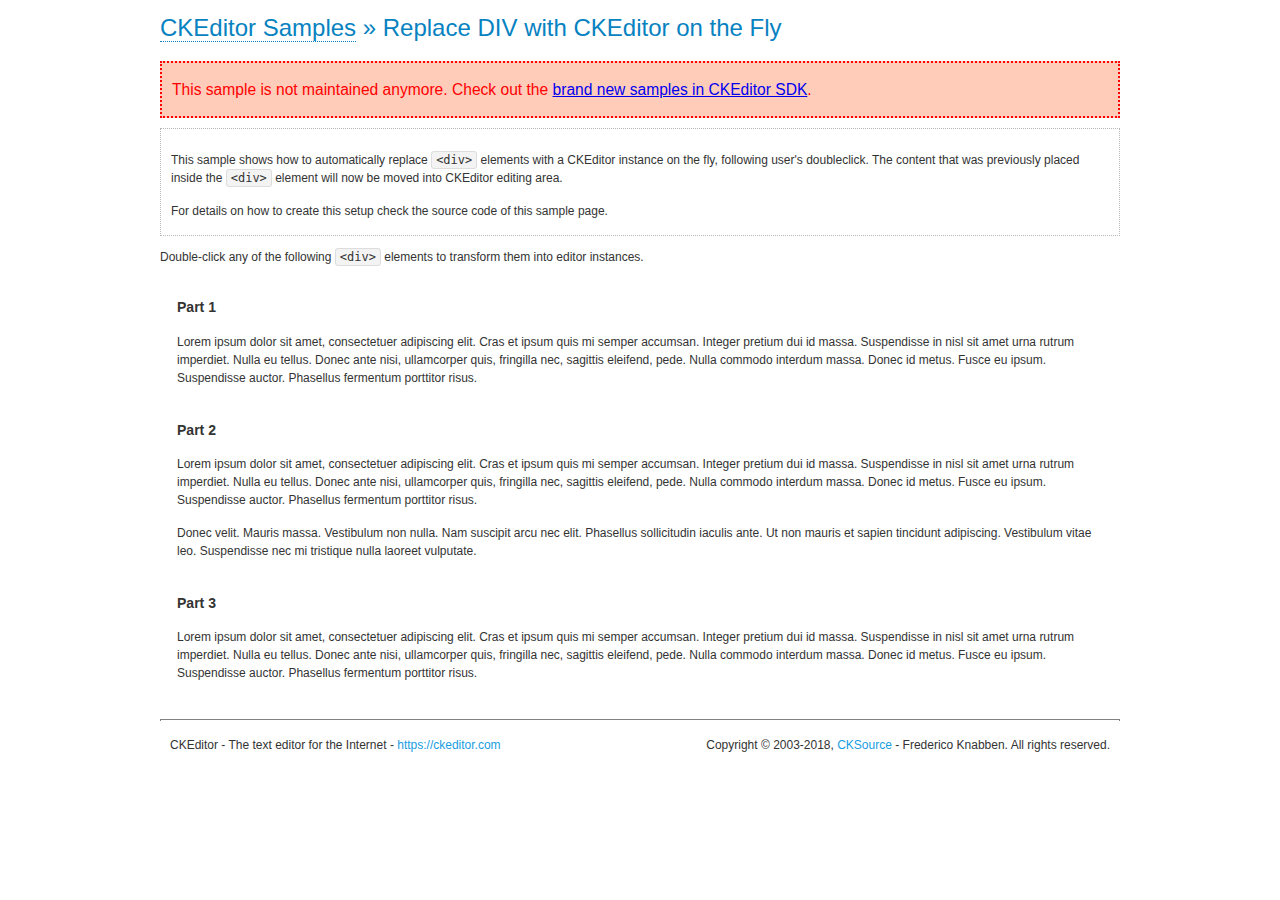
<file: Pak-Pure/public/theme-assets/vendors/js/editors/ckeditor/samples/old/divreplace.html>
<!DOCTYPE html>
<!--
Copyright (c) 2003-2018, CKSource - Frederico Knabben. All rights reserved.
For licensing, see LICENSE.md or https://ckeditor.com/legal/ckeditor-oss-license
-->
<html>
<head>
	<meta charset="utf-8">
	<title>Replace DIV &mdash; CKEditor Sample</title>
	<script src="../../ckeditor.js"></script>
	<link href="sample.css" rel="stylesheet">
	<style>

		div.editable
		{
			border: solid 2px transparent;
			padding-left: 15px;
			padding-right: 15px;
		}

		div.editable:hover
		{
			border-color: black;
		}

	</style>
	<script>

		// Uncomment the following code to test the "Timeout Loading Method".
		// CKEDITOR.loadFullCoreTimeout = 5;

		window.onload = function() {
			// Listen to the double click event.
			if ( window.addEventListener )
				document.body.addEventListener( 'dblclick', onDoubleClick, false );
			else if ( window.attachEvent )
				document.body.attachEvent( 'ondblclick', onDoubleClick );

		};

		function onDoubleClick( ev ) {
			// Get the element which fired the event. This is not necessarily the
			// element to which the event has been attached.
			var element = ev.target || ev.srcElement;

			// Find out the div that holds this element.
			var name;

			do {
				element = element.parentNode;
			}
			while ( element && ( name = element.nodeName.toLowerCase() ) &&
				( name != 'div' || element.className.indexOf( 'editable' ) == -1 ) && name != 'body' );

			if ( name == 'div' && element.className.indexOf( 'editable' ) != -1 )
				replaceDiv( element );
		}

		var editor;

		function replaceDiv( div ) {
			if ( editor )
				editor.destroy();

			editor = CKEDITOR.replace( div );
		}

	</script>
</head>
<body>
	<h1 class="samples">
		<a href="index.html">CKEditor Samples</a> &raquo; Replace DIV with CKEditor on the Fly
	</h1>
	<div class="warning deprecated">
		This sample is not maintained anymore. Check out the <a href="https://sdk.ckeditor.com/">brand new samples in CKEditor SDK</a>.
	</div>
	<div class="description">
		<p>
			This sample shows how to automatically replace <code>&lt;div&gt;</code> elements
			with a CKEditor instance on the fly, following user's doubleclick. The content
			that was previously placed inside the <code>&lt;div&gt;</code> element will now
			be moved into CKEditor editing area.
		</p>
		<p>
			For details on how to create this setup check the source code of this sample page.
		</p>
	</div>
	<p>
		Double-click any of the following <code>&lt;div&gt;</code> elements to transform them into
		editor instances.
	</p>
	<div class="editable">
		<h3>
			Part 1
		</h3>
		<p>
			Lorem ipsum dolor sit amet, consectetuer adipiscing elit. Cras et ipsum quis mi
			semper accumsan. Integer pretium dui id massa. Suspendisse in nisl sit amet urna
			rutrum imperdiet. Nulla eu tellus. Donec ante nisi, ullamcorper quis, fringilla
			nec, sagittis eleifend, pede. Nulla commodo interdum massa. Donec id metus. Fusce
			eu ipsum. Suspendisse auctor. Phasellus fermentum porttitor risus.
		</p>
	</div>
	<div class="editable">
		<h3>
			Part 2
		</h3>
		<p>
			Lorem ipsum dolor sit amet, consectetuer adipiscing elit. Cras et ipsum quis mi
			semper accumsan. Integer pretium dui id massa. Suspendisse in nisl sit amet urna
			rutrum imperdiet. Nulla eu tellus. Donec ante nisi, ullamcorper quis, fringilla
			nec, sagittis eleifend, pede. Nulla commodo interdum massa. Donec id metus. Fusce
			eu ipsum. Suspendisse auctor. Phasellus fermentum porttitor risus.
		</p>
		<p>
			Donec velit. Mauris massa. Vestibulum non nulla. Nam suscipit arcu nec elit. Phasellus
			sollicitudin iaculis ante. Ut non mauris et sapien tincidunt adipiscing. Vestibulum
			vitae leo. Suspendisse nec mi tristique nulla laoreet vulputate.
		</p>
	</div>
	<div class="editable">
		<h3>
			Part 3
		</h3>
		<p>
			Lorem ipsum dolor sit amet, consectetuer adipiscing elit. Cras et ipsum quis mi
			semper accumsan. Integer pretium dui id massa. Suspendisse in nisl sit amet urna
			rutrum imperdiet. Nulla eu tellus. Donec ante nisi, ullamcorper quis, fringilla
			nec, sagittis eleifend, pede. Nulla commodo interdum massa. Donec id metus. Fusce
			eu ipsum. Suspendisse auctor. Phasellus fermentum porttitor risus.
		</p>
	</div>
	<div id="footer">
		<hr>
		<p>
			CKEditor - The text editor for the Internet - <a class="samples" href="https://ckeditor.com/">https://ckeditor.com</a>
		</p>
		<p id="copy">
			Copyright &copy; 2003-2018, <a class="samples" href="https://cksource.com/">CKSource</a> - Frederico
			Knabben. All rights reserved.
		</p>
	</div>
</body>
</html>
</file>
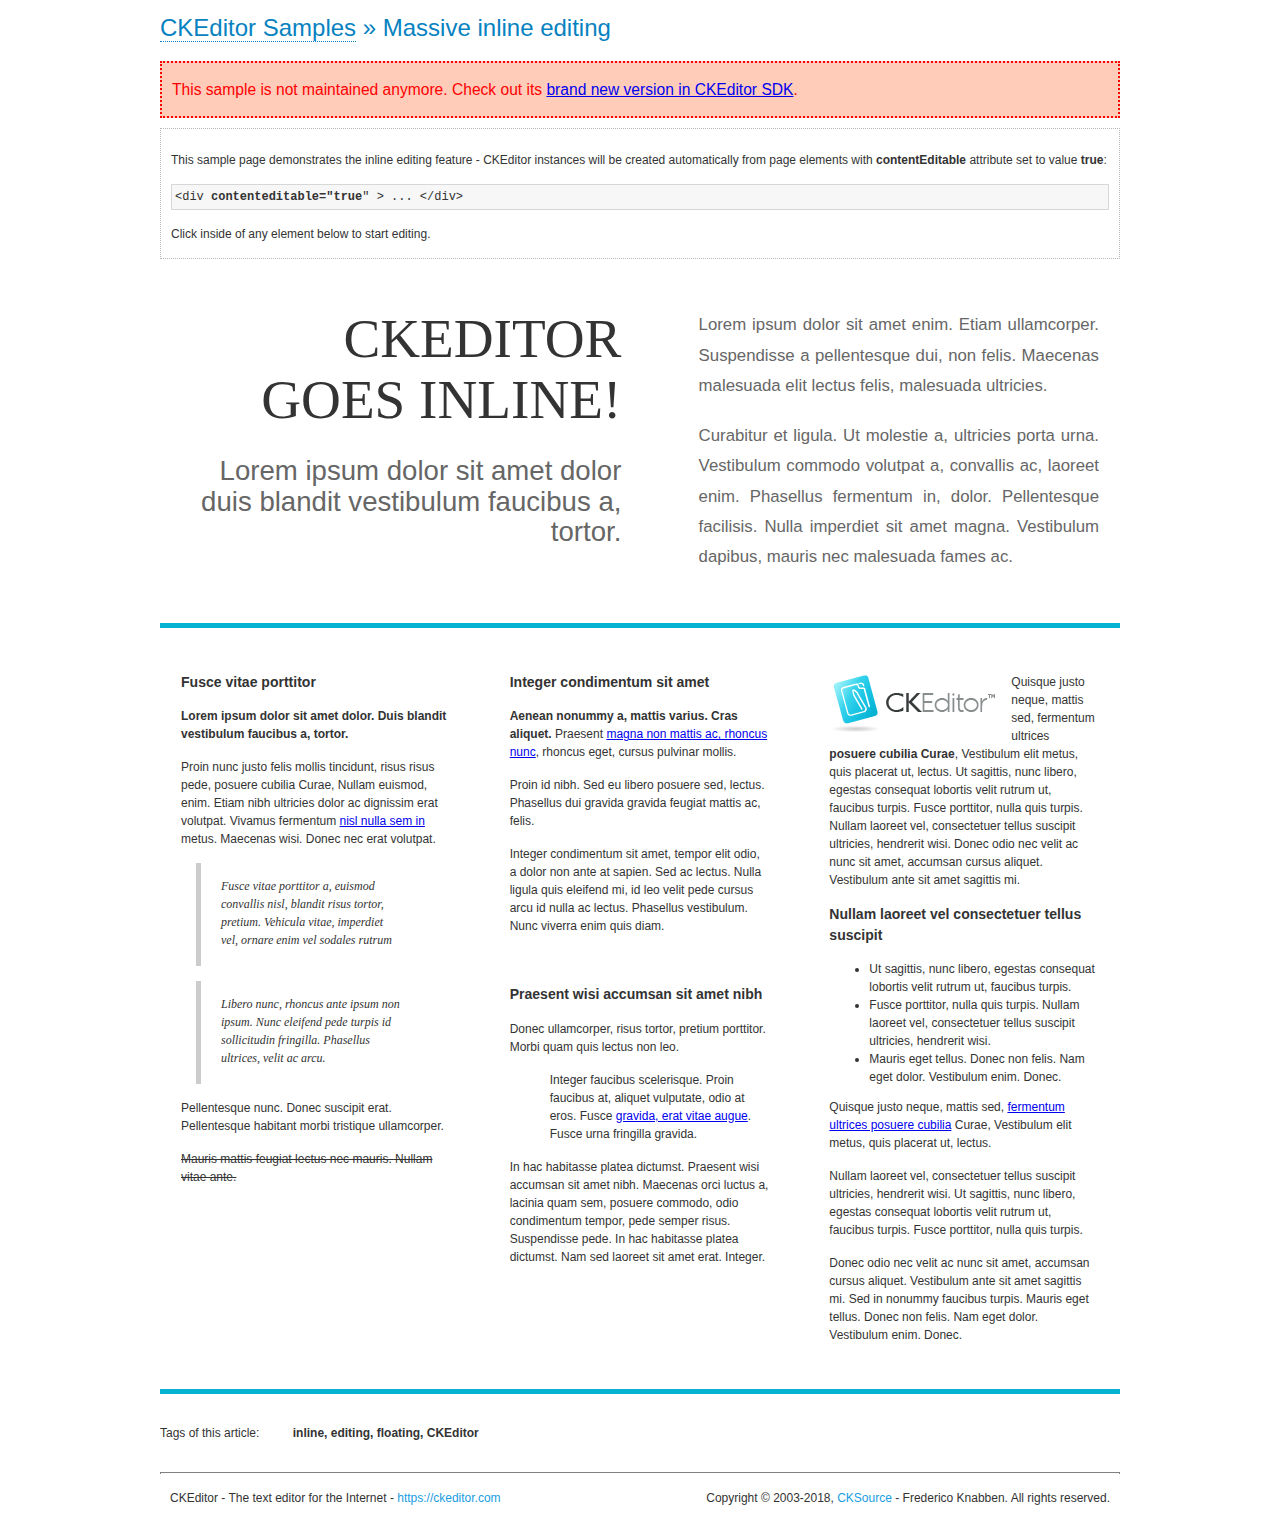
<file: Pak-Pure/public/theme-assets/vendors/js/editors/ckeditor/samples/old/inlineall.html>
<!DOCTYPE html>
<!--
Copyright (c) 2003-2018, CKSource - Frederico Knabben. All rights reserved.
For licensing, see LICENSE.md or https://ckeditor.com/legal/ckeditor-oss-license
-->
<html>
<head>
	<meta charset="utf-8">
	<title>Massive inline editing &mdash; CKEditor Sample</title>
	<script src="../../ckeditor.js"></script>
	<script>

		// This code is generally not necessary, but it is here to demonstrate
		// how to customize specific editor instances on the fly. This fits well
		// this demo because we have editable elements (like headers) that
		// require less features.

		// The "instanceCreated" event is fired for every editor instance created.
		CKEDITOR.on( 'instanceCreated', function( event ) {
			var editor = event.editor,
				element = editor.element;

			// Customize editors for headers and tag list.
			// These editors don't need features like smileys, templates, iframes etc.
			if ( element.is( 'h1', 'h2', 'h3' ) || element.getAttribute( 'id' ) == 'taglist' ) {
				// Customize the editor configurations on "configLoaded" event,
				// which is fired after the configuration file loading and
				// execution. This makes it possible to change the
				// configurations before the editor initialization takes place.
				editor.on( 'configLoaded', function() {

					// Remove unnecessary plugins to make the editor simpler.
					editor.config.removePlugins = 'colorbutton,find,flash,font,' +
						'forms,iframe,image,newpage,removeformat,' +
						'smiley,specialchar,stylescombo,templates';

					// Rearrange the layout of the toolbar.
					editor.config.toolbarGroups = [
						{ name: 'editing',		groups: [ 'basicstyles', 'links' ] },
						{ name: 'undo' },
						{ name: 'clipboard',	groups: [ 'selection', 'clipboard' ] },
						{ name: 'about' }
					];
				});
			}
		});

	</script>
	<link href="sample.css" rel="stylesheet">
	<style>

		/* The following styles are just to make the page look nice. */

		/* Workaround to show Arial Black in Firefox. */
		@font-face
		{
			font-family: 'arial-black';
			src: local('Arial Black');
		}

		*[contenteditable="true"]
		{
			padding: 10px;
		}

		#container
		{
			width: 960px;
			margin: 30px auto 0;
		}

		#header
		{
			overflow: hidden;
			padding: 0 0 30px;
			border-bottom: 5px solid #05B2D2;
			position: relative;
		}

		#headerLeft,
		#headerRight
		{
			width: 49%;
			overflow: hidden;
		}

		#headerLeft
		{
			float: left;
			padding: 10px 1px 1px;
		}

		#headerLeft h2,
		#headerLeft h3
		{
			text-align: right;
			margin: 0;
			overflow: hidden;
			font-weight: normal;
		}

		#headerLeft h2
		{
			font-family: "Arial Black",arial-black;
			font-size: 4.6em;
			line-height: 1.1;
			text-transform: uppercase;
		}

		#headerLeft h3
		{
			font-size: 2.3em;
			line-height: 1.1;
			margin: .2em 0 0;
			color: #666;
		}

		#headerRight
		{
			float: right;
			padding: 1px;
		}

		#headerRight p
		{
			line-height: 1.8;
			text-align: justify;
			margin: 0;
		}

		#headerRight p + p
		{
			margin-top: 20px;
		}

		#headerRight > div
		{
			padding: 20px;
			margin: 0 0 0 30px;
			font-size: 1.4em;
			color: #666;
		}

		#columns
		{
			color: #333;
			overflow: hidden;
			padding: 20px 0;
		}

		#columns > div
		{
			float: left;
			width: 33.3%;
		}

		#columns #column1 > div
		{
			margin-left: 1px;
		}

		#columns #column3 > div
		{
			margin-right: 1px;
		}

		#columns > div > div
		{
			margin: 0px 10px;
			padding: 10px 20px;
		}

		#columns blockquote
		{
			margin-left: 15px;
		}

		#tagLine
		{
			border-top: 5px solid #05B2D2;
			padding-top: 20px;
		}

		#taglist {
			display: inline-block;
			margin-left: 20px;
			font-weight: bold;
			margin: 0 0 0 20px;
		}

	</style>
</head>
<body>
<div>
	<h1 class="samples"><a href="index.html">CKEditor Samples</a> &raquo; Massive inline editing</h1>
	<div class="warning deprecated">
		This sample is not maintained anymore. Check out its <a href="https://sdk.ckeditor.com/samples/inline.html">brand new version in CKEditor SDK</a>.
	</div>
	<div class="description">
		<p>This sample page demonstrates the inline editing feature - CKEditor instances will be created automatically from page elements with <strong>contentEditable</strong> attribute set to value <strong>true</strong>:</p>
		<pre class="samples">&lt;div <strong>contenteditable="true</strong>" &gt; ... &lt;/div&gt;</pre>
		<p>Click inside of any element below to start editing.</p>
	</div>
</div>
<div id="container">
	<div id="header">
		<div id="headerLeft">
			<h2 id="sampleTitle" contenteditable="true">
				CKEditor<br> Goes Inline!
			</h2>
			<h3 contenteditable="true">
				Lorem ipsum dolor sit amet dolor duis blandit vestibulum faucibus a, tortor.
			</h3>
		</div>
		<div id="headerRight">
			<div contenteditable="true">
				<p>
					Lorem ipsum dolor sit amet enim. Etiam ullamcorper. Suspendisse a pellentesque dui, non felis. Maecenas malesuada elit lectus felis, malesuada ultricies.
				</p>
				<p>
					Curabitur et ligula. Ut molestie a, ultricies porta urna. Vestibulum commodo volutpat a, convallis ac, laoreet enim. Phasellus fermentum in, dolor. Pellentesque facilisis. Nulla imperdiet sit amet magna. Vestibulum dapibus, mauris nec malesuada fames ac.
				</p>
			</div>
		</div>
	</div>
	<div id="columns">
		<div id="column1">
			<div contenteditable="true">
				<h3>
					Fusce vitae porttitor
				</h3>
				<p>
					<strong>
						Lorem ipsum dolor sit amet dolor. Duis blandit vestibulum faucibus a, tortor.
					</strong>
				</p>
				<p>
					Proin nunc justo felis mollis tincidunt, risus risus pede, posuere cubilia Curae, Nullam euismod, enim. Etiam nibh ultricies dolor ac dignissim erat volutpat. Vivamus fermentum <a href="https://ckeditor.com/">nisl nulla sem in</a> metus. Maecenas wisi. Donec nec erat volutpat.
				</p>
				<blockquote>
					<p>
						Fusce vitae porttitor a, euismod convallis nisl, blandit risus tortor, pretium.
						Vehicula vitae, imperdiet vel, ornare enim vel sodales rutrum
					</p>
				</blockquote>
				<blockquote>
					<p>
						Libero nunc, rhoncus ante ipsum non ipsum. Nunc eleifend pede turpis id sollicitudin fringilla. Phasellus ultrices, velit ac arcu.
					</p>
				</blockquote>
				<p>Pellentesque nunc. Donec suscipit erat. Pellentesque habitant morbi tristique ullamcorper.</p>
				<p><s>Mauris mattis feugiat lectus nec mauris. Nullam vitae ante.</s></p>
			</div>
		</div>
		<div id="column2">
			<div contenteditable="true">
				<h3>
					Integer condimentum sit amet
				</h3>
				<p>
					<strong>Aenean nonummy a, mattis varius. Cras aliquet.</strong>
					Praesent <a href="https://ckeditor.com/">magna non mattis ac, rhoncus nunc</a>, rhoncus eget, cursus pulvinar mollis.</p>
				<p>Proin id nibh. Sed eu libero posuere sed, lectus. Phasellus dui gravida gravida feugiat mattis ac, felis.</p>
				<p>Integer condimentum sit amet, tempor elit odio, a dolor non ante at sapien. Sed ac lectus. Nulla ligula quis eleifend mi, id leo velit pede cursus arcu id nulla ac lectus. Phasellus vestibulum. Nunc viverra enim quis diam.</p>
			</div>
			<div contenteditable="true">
				<h3>
					Praesent wisi accumsan sit amet nibh
				</h3>
				<p>Donec ullamcorper, risus tortor, pretium porttitor. Morbi quam quis lectus non leo.</p>
				<p style="margin-left: 40px; ">Integer faucibus scelerisque. Proin faucibus at, aliquet vulputate, odio at eros. Fusce <a href="https://ckeditor.com/">gravida, erat vitae augue</a>. Fusce urna fringilla gravida.</p>
				<p>In hac habitasse platea dictumst. Praesent wisi accumsan sit amet nibh. Maecenas orci luctus a, lacinia quam sem, posuere commodo, odio condimentum tempor, pede semper risus. Suspendisse pede. In hac habitasse platea dictumst. Nam sed laoreet sit amet erat. Integer.</p>
			</div>
		</div>
		<div id="column3">
			<div contenteditable="true">
				<p>
					<img src="assets/inlineall/logo.png" alt="CKEditor logo" style="float:left">
				</p>
				<p>Quisque justo neque, mattis sed, fermentum ultrices <strong>posuere cubilia Curae</strong>, Vestibulum elit metus, quis placerat ut, lectus. Ut sagittis, nunc libero, egestas consequat lobortis velit rutrum ut, faucibus turpis. Fusce porttitor, nulla quis turpis. Nullam laoreet vel, consectetuer tellus suscipit ultricies, hendrerit wisi. Donec odio nec velit ac nunc sit amet, accumsan cursus aliquet. Vestibulum ante sit amet sagittis mi.</p>
				<h3>
					Nullam laoreet vel consectetuer tellus suscipit
				</h3>
				<ul>
					<li>Ut sagittis, nunc libero, egestas consequat lobortis velit rutrum ut, faucibus turpis.</li>
					<li>Fusce porttitor, nulla quis turpis. Nullam laoreet vel, consectetuer tellus suscipit ultricies, hendrerit wisi.</li>
					<li>Mauris eget tellus. Donec non felis. Nam eget dolor. Vestibulum enim. Donec.</li>
				</ul>
				<p>Quisque justo neque, mattis sed, <a href="https://ckeditor.com/">fermentum ultrices posuere cubilia</a> Curae, Vestibulum elit metus, quis placerat ut, lectus.</p>
				<p>Nullam laoreet vel, consectetuer tellus suscipit ultricies, hendrerit wisi. Ut sagittis, nunc libero, egestas consequat lobortis velit rutrum ut, faucibus turpis. Fusce porttitor, nulla quis turpis.</p>
				<p>Donec odio nec velit ac nunc sit amet, accumsan cursus aliquet. Vestibulum ante sit amet sagittis mi. Sed in nonummy faucibus turpis. Mauris eget tellus. Donec non felis. Nam eget dolor. Vestibulum enim. Donec.</p>
			</div>
		</div>
	</div>
	<div id="tagLine">
		Tags of this article:
		<p id="taglist" contenteditable="true">
			inline, editing, floating, CKEditor
		</p>
	</div>
</div>
<div id="footer">
	<hr>
	<p>
		CKEditor - The text editor for the Internet - <a class="samples" href="https://ckeditor.com/">
			https://ckeditor.com</a>
	</p>
	<p id="copy">
		Copyright &copy; 2003-2018, <a class="samples" href="https://cksource.com/">CKSource</a>
		- Frederico Knabben. All rights reserved.
	</p>
</div>
</body>
</html>
</file>
<file: Pak-Pure/public/theme-assets/vendors/js/editors/ckeditor/samples/css/samples.css>
/**
 * @license Copyright (c) 2003-2018, CKSource - Frederico Knabben. All rights reserved.
 * For licensing, see LICENSE.md or https://ckeditor.com/legal/ckeditor-oss-license
 */
@media (max-width: 900px) {
  .global-is-mobile-hidden {
    display: none !important;
  }
}
article,
aside,
details,
figcaption,
figure,
footer,
header,
hgroup,
main,
menu,
nav,
section {
  display: block;
}
body,
html {
  margin: 0;
  padding: 0;
  font: 16px / 1.8 Arial, 'Helvetica Neue', Helvetica, sans-serif;
  font-weight: 300;
  color: #575757;
}
.grid-width-10 {
  width: 10%;
}
.grid-width-20 {
  width: 20%;
}
.grid-width-30 {
  width: 30%;
}
.grid-width-40 {
  width: 40%;
}
.grid-width-50 {
  width: 50%;
}
.grid-width-60 {
  width: 60%;
}
.grid-width-70 {
  width: 70%;
}
.grid-width-80 {
  width: 80%;
}
.grid-width-90 {
  width: 90%;
}
.grid-width-100 {
  width: 100%;
}
@media (max-width: 900px) {
  .grid-width-10,
  .grid-width-20,
  .grid-width-30,
  .grid-width-40,
  .grid-width-50,
  .grid-width-60,
  .grid-width-70,
  .grid-width-80,
  .grid-width-90,
  .grid-width-100 {
    width: 100%;
  }
}
*[class*="grid-width"] {
  -webkit-box-sizing: border-box;
  -moz-box-sizing: border-box;
  box-sizing: border-box;
  padding-left: 4%;
  padding-right: 4%;
  float: left;
}
*[class*="grid-width"]:after,
.grid-container:after,
*[class*="grid-width"]:before,
.grid-container:before {
  content: '';
  display: block;
  overflow: hidden;
  visibility: hidden;
  font-size: 0;
  line-height: 0;
  width: 0;
  height: 0;
}
*[class*="grid-width"]:after,
.grid-container:after {
  clear: both;
}
.grid-container {
  -webkit-box-sizing: border-box;
  -moz-box-sizing: border-box;
  box-sizing: border-box;
  margin-left: auto;
  margin-right: auto;
}
.grid-container-nested *[class*="grid-width"]:first-child {
  padding-left: 0;
}
.grid-container-nested *[class*="grid-width"]:last-child {
  padding-right: 0;
}
@media (max-width: 900px) {
  .grid-container-nested *[class*="grid-width"]:first-child {
    padding-left: 4%;
  }
  .grid-container-nested *[class*="grid-width"]:last-child {
    padding-right: 4%;
  }
}
.header-a {
  min-height: 140px;
  overflow: hidden;
}
.header-a .header-a-logo {
  margin: 40px 0 0;
}
@media (max-width: 900px) {
  .header-a .header-a-logo {
    text-align: center;
  }
}
.header-a .header-a-logo img {
  border: transparent;
}
.navigation-a {
  height: 30px;
  background: #3D3D3D;
  position: absolute;
  left: 0;
  right: 0;
  top: 0;
  padding: 0;
  overflow: hidden;
}
@media (max-width: 900px) {
  .navigation-a {
    text-align: center;
  }
}
.navigation-a ul {
  list-style: none;
  margin: 0;
  overflow: hidden;
}
.navigation-a ul li,
.navigation-a ul li a {
  display: inline-block;
}
@media (max-width: 900px) {
  .navigation-a ul {
    width: auto;
    text-overflow: ellipsis;
    white-space: nowrap;
    display: inline-block;
    float: none;
  }
  .navigation-a ul:before,
  .navigation-a ul:after {
    display: none;
  }
}
.navigation-a ul.navigation-a-left {
  text-align: left;
}
@media (max-width: 900px) {
  .navigation-a ul.navigation-a-left {
    padding-right: 0;
  }
}
.navigation-a ul.navigation-a-right {
  text-align: right;
}
@media (max-width: 900px) {
  .navigation-a ul.navigation-a-right {
    padding-left: 23px;
  }
}
.navigation-a ul li + li {
  margin-left: 23px;
}
.navigation-a ul li a {
  font-size: 10px;
  font-size: 0.625rem;
  line-height: 18px;
  line-height: 1.13rem;
  line-height: 30px;
  float: left;
  color: #ddd;
  font-weight: bold;
  text-decoration: none;
  text-transform: uppercase;
}
.navigation-a ul li a:hover {
  cursor: pointer;
  color: #fff;
}
.icon-navigation-a-github:before,
.icon-navigation-a-github:after {
  background-image: url("[data-uri]");
}
.navigation-b {
  text-align: right;
  margin: 52px 0 0;
  overflow: visible;
}
@media (max-width: 900px) {
  .navigation-b {
    text-align: center;
    margin-top: 20px;
    padding: 0;
  }
}
.navigation-b ul {
  padding: 0;
  list-style: none;
  margin: 0;
  overflow: visible;
}
.navigation-b ul li,
.navigation-b ul li a {
  display: inline-block;
}
@media (max-width: 900px) {
  .navigation-b ul {
    display: table;
    width: 100%;
    padding-bottom: 1.5em;
  }
}
@media (max-width: 900px) {
  .navigation-b ul li {
    display: table-row;
  }
}
.navigation-b ul li + li {
  margin-left: 20px;
}
@media (max-width: 900px) {
  .navigation-b ul li + li {
    margin-left: 0;
  }
}
.navigation-b ul li a {
  -webkit-box-sizing: border-box;
  -moz-box-sizing: border-box;
  box-sizing: border-box;
  text-transform: uppercase;
  text-decoration: none;
  outline: none;
}
@media (max-width: 900px) {
  .navigation-b ul li a {
    width: 100%;
    -webkit-border-radius: 0;
    -webkit-background-clip: padding-box;
    -moz-border-radius: 0;
    -moz-background-clip: padding;
    border-radius: 0;
    background-clip: padding-box;
  }
}
.footer-a {
  font-size: 13px;
  font-size: 0.8125rem;
  line-height: 23.4px;
  line-height: 1.46rem;
  padding-top: 2.25em;
  padding-bottom: 2.25em;
  overflow: hidden;
  color: #8a8a8a;
}
.footer-a a {
  color: #0287D0;
  text-decoration: none;
  border-bottom: 1px dotted #0287D0;
}
.footer-a a:hover {
  color: #0277b7;
}
.footer-a p {
  margin: 0;
  display: inline-block;
  text-align: center;
}
.content {
  font-size: 14px;
  font-size: 0.875rem;
  line-height: 25.2px;
  line-height: 1.57rem;
  overflow: hidden;
  padding-top: 1.5em;
  padding-bottom: 1.5em;
}
.content p {
  margin: 0.75em 0;
}
.content ul,
.content ol,
.content pre,
.content blockquote,
.content textarea:not([class^="cke"]),
.content .cke {
  margin: 1.875em 0;
}
.content code,
.content kbd {
  -webkit-border-radius: 3px;
  -webkit-background-clip: padding-box;
  -moz-border-radius: 3px;
  -moz-background-clip: padding;
  border-radius: 3px;
  background-clip: padding-box;
  padding: 3px 4px;
}
.content pre,
.content code,
.content kbd,
.content blockquote {
  background: #f5f5f5;
}
.content blockquote,
.content pre {
  background: none;
  border-left: 4px solid #0287D0;
  padding: 1.5em 2.25em;
}
.content p a,
.content ul a,
.content ol a,
.content blockquote a,
.content h1 a,
.content h2 a,
.content h3 a,
.content h4 a,
.content h5 a {
  color: #0287D0;
  text-decoration: none;
  border-bottom: 1px dotted #0287D0;
}
.content p a:hover,
.content ul a:hover,
.content ol a:hover,
.content blockquote a:hover,
.content h1 a:hover,
.content h2 a:hover,
.content h3 a:hover,
.content h4 a:hover,
.content h5 a:hover {
  color: #0277b7;
}
.content h1,
.content h2,
.content h3,
.content h4,
.content h5 {
  color: #000;
  font-weight: 100;
}
.content h1 code,
.content h2 code,
.content h3 code,
.content h4 code,
.content h5 code,
.content h1 kbd,
.content h2 kbd,
.content h3 kbd,
.content h4 kbd,
.content h5 kbd {
  font-size: inherit;
}
.content h1 a.content-heading-anchor,
.content h2 a.content-heading-anchor,
.content h3 a.content-heading-anchor,
.content h4 a.content-heading-anchor,
.content h5 a.content-heading-anchor {
  font-weight: 100;
  vertical-align: middle;
  opacity: 0;
  border: 0;
}
.content h1:hover a.content-heading-anchor,
.content h2:hover a.content-heading-anchor,
.content h3:hover a.content-heading-anchor,
.content h4:hover a.content-heading-anchor,
.content h5:hover a.content-heading-anchor {
  opacity: 1;
}
.content h1:target a,
.content h2:target a,
.content h3:target a,
.content h4:target a,
.content h5:target a {
  -webkit-animation: targetLinkOpacity 0.5s linear alternate;
  -moz-animation: targetLinkOpacity 0.5s linear alternate;
  -o-animation: targetLinkOpacity 0.5s linear alternate;
  animation: targetLinkOpacity 0.5s linear alternate;
  opacity: 1;
}
.content input,
.content select,
.content textarea:not([class^="cke"]) {
  -webkit-border-radius: 3px;
  -webkit-background-clip: padding-box;
  -moz-border-radius: 3px;
  -moz-background-clip: padding;
  border-radius: 3px;
  background-clip: padding-box;
  -webkit-box-shadow: inset 0 1px 1px rgba(0, 0, 0, 0.08);
  -moz-box-shadow: inset 0 1px 1px rgba(0, 0, 0, 0.08);
  box-shadow: inset 0 1px 1px rgba(0, 0, 0, 0.08);
  font: inherit;
  color: inherit;
  border: 1px solid #D9D9D9;
  padding: .2em .5em;
}
.content input:focus,
.content select:focus,
.content textarea:not([class^="cke"]):focus {
  border-color: #66afe9;
  outline: 0;
  -webkit-box-shadow: inset 0 1px 1px rgba(0, 0, 0, 0.08), 0 0 8px #93c6ef;
  -moz-box-shadow: inset 0 1px 1px rgba(0, 0, 0, 0.08), 0 0 8px #93c6ef;
  box-shadow: inset 0 1px 1px rgba(0, 0, 0, 0.08), 0 0 8px #93c6ef;
}
.content abbr {
  border-bottom: 1px dotted #666;
  cursor: pointer;
}
.content blockquote {
  font-style: italic;
  font-family: Georgia, Times, "Times New Roman", serif;
  font-size: 16px;
  font-size: 1rem;
  line-height: 28.8px;
  line-height: 1.8rem;
}
.content em {
  font-style: italic;
}
.content h1 {
  font-size: 36px;
  font-size: 2.25rem;
  line-height: 64.8px;
  line-height: 4.05rem;
  margin: 1.125em 0 0;
}
.content h2 {
  font-size: 27.2px;
  font-size: 1.7rem;
  line-height: 48.96px;
  line-height: 3.06rem;
  margin: 0.9em 0 0;
}
.content h3 {
  font-size: 24px;
  font-size: 1.5rem;
  line-height: 43.2px;
  line-height: 2.7rem;
  font-weight: 500;
  margin: 0.75em 0 0;
}
.content h4 {
  font-size: 19.2px;
  font-size: 1.2rem;
  line-height: 34.56px;
  line-height: 2.16rem;
  font-weight: 500;
  margin: 0.75em 0 0;
}
.content h5 {
  font-size: 17.6px;
  font-size: 1.1rem;
  line-height: 31.68px;
  line-height: 1.98rem;
  font-weight: 500;
  margin: 0.75em 0 0;
}
.content hr {
  border: 0;
  border-top: 4px solid #D9D9D9;
  margin: 1.5em 0;
}
.content input[type="text"] {
  height: 1.8em;
  line-height: 1.8em;
}
.content input[type="button"] {
  -webkit-appearance: button;
  -moz-appearance: button;
  appearance: button;
}
.content kbd {
  font-size: 12px;
  font-size: 0.75rem;
  line-height: 21.6px;
  line-height: 1.35rem;
  font-family: Arial, 'Helvetica Neue', Helvetica, sans-serif;
  padding: 2px 6px;
  -webkit-box-shadow: 0 0 4px #fff inset, 0 2px 0 #D9D9D9;
  -moz-box-shadow: 0 0 4px #fff inset, 0 2px 0 #D9D9D9;
  box-shadow: 0 0 4px #fff inset, 0 2px 0 #D9D9D9;
}
.content p img {
  vertical-align: middle;
}
.content p pre {
  padding: 1.5em;
}
.content pre {
  padding: 0;
  border: 0;
  tab-size: 4;
  -o-tab-size: 4;
  -moz-tab-size: 4;
}
.content pre,
.content code {
  font-size: 11.89px;
  font-size: 0.743rem;
  line-height: 21.4px;
  line-height: 1.34rem;
  font-family: Consolas, Menlo, Monaco, Lucida Console, Liberation Mono, DejaVu Sans Mono, Bitstream Vera Sans Mono, Courier New, monospace, serif;
}
.content pre a,
.content code a {
  border: 0;
}
.content pre code {
  padding: 0.75em;
  display: block;
}
.content strong {
  color: #000;
}
.content ul ul,
.content ol ul,
.content ul ol,
.content ol ol {
  margin: 0.75em 0;
}
.content ul li,
.content ol li {
  font-size: 14px;
  font-size: 0.875rem;
  line-height: 30.24px;
  line-height: 1.89rem;
}
.content textarea:not([class^="cke"]) {
  width: 100%;
}
.content div.todo {
  border: 2px dotted #444;
  padding: 10px;
  margin: 60px 0 10px 0;
  /* Remove me some day */
}
.content div.todo:before {
  content: "TODO";
  font-weight: bold;
}
body a.button-a,
body button.button-a,
body input.button-a {
  -webkit-border-radius: 3px;
  -webkit-background-clip: padding-box;
  -moz-border-radius: 3px;
  -moz-background-clip: padding;
  border-radius: 3px;
  background-clip: padding-box;
  font-size: 14px;
  font-size: 0.875rem;
  line-height: 25.2px;
  line-height: 1.57rem;
  height: 36px;
  line-height: 36px;
  padding: 0 1.1em;
  font-weight: 700;
  color: #3e3e3e;
  white-space: nowrap;
  text-decoration: none;
  display: inline-block;
  cursor: pointer;
  border: 0;
  vertical-align: middle;
  margin: 1px 0;
  background: transparent;
}
body a.button-a.icon-pos-left,
body button.button-a.icon-pos-left,
body input.button-a.icon-pos-left {
  padding-left: .8em;
}
body a.button-a.icon-pos-right,
body button.button-a.icon-pos-right,
body input.button-a.icon-pos-right {
  padding-right: .8em;
}
body a.button-a.button-a-no-text,
body button.button-a.button-a-no-text,
body input.button-a.button-a-no-text {
  -webkit-border-radius: 100px;
  -webkit-background-clip: padding-box;
  -moz-border-radius: 100px;
  -moz-background-clip: padding;
  border-radius: 100px;
  background-clip: padding-box;
  width: 36px;
  padding: 0;
  text-indent: -999px;
  overflow: hidden;
  position: relative;
  text-align: center;
}
body a.button-a.button-a-no-text:before,
body button.button-a.button-a-no-text:before,
body input.button-a.button-a-no-text:before {
  position: absolute;
  left: 50%;
  top: 50%;
  margin: -9px 0 0 -9px;
}
@media (max-width: 900px) {
  body a.button-a.button-a-mobile-collapsed,
  body button.button-a.button-a-mobile-collapsed,
  body input.button-a.button-a-mobile-collapsed {
    -webkit-border-radius: 100px;
    -webkit-background-clip: padding-box;
    -moz-border-radius: 100px;
    -moz-background-clip: padding;
    border-radius: 100px;
    background-clip: padding-box;
    width: 36px;
    padding: 0;
    text-indent: -999px;
    overflow: hidden;
    position: relative;
    text-align: center;
  }
  body a.button-a.button-a-mobile-collapsed:before,
  body button.button-a.button-a-mobile-collapsed:before,
  body input.button-a.button-a-mobile-collapsed:before {
    position: absolute;
    left: 50%;
    top: 50%;
    margin: -9px 0 0 -9px;
  }
  body a.button-a.button-a-mobile-collapsed:before,
  body button.button-a.button-a-mobile-collapsed:before,
  body input.button-a.button-a-mobile-collapsed:before {
    position: absolute;
    left: 50%;
    top: 50%;
    margin: -9px 0 0 -9px;
  }
}
body a.button-a:active,
body button.button-a:active,
body input.button-a:active,
body a.button-a:hover,
body button.button-a:hover,
body input.button-a:hover {
  color: #fff;
  background: #0277b7;
}
body a.button-a:focus,
body button.button-a:focus,
body input.button-a:focus {
  border-color: #66afe9;
  outline: 0;
  -webkit-box-shadow: inset 0 1px 1px rgba(0, 0, 0, 0.075), 0 0 8px #93c6ef;
  -moz-box-shadow: inset 0 1px 1px rgba(0, 0, 0, 0.075), 0 0 8px #93c6ef;
  box-shadow: inset 0 1px 1px rgba(0, 0, 0, 0.075), 0 0 8px #93c6ef;
}
body a.button-a-soft,
body button.button-a-soft,
body input.button-a-soft {
  background: #e7e7e7;
}
body a.button-a-soft:active,
body button.button-a-soft:active,
body input.button-a-soft:active,
body a.button-a-soft:hover,
body button.button-a-soft:hover,
body input.button-a-soft:hover {
  color: #3e3e3e;
  background: #cecece;
}
body a.button-a-background,
body button.button-a-background,
body input.button-a-background,
body a.navigation-b ul li a:hover,
body button.navigation-b ul li a:hover,
body input.navigation-b ul li a:hover {
  color: #fff;
  background: #0287D0;
}
body a.button-a-background:active,
body button.button-a-background:active,
body input.button-a-background:active,
body a.button-a-background:hover,
body button.button-a-background:hover,
body input.button-a-background:hover,
body a.navigation-b ul li a:hover:active,
body button.navigation-b ul li a:hover:active,
body input.navigation-b ul li a:hover:active,
body a.navigation-b ul li a:hover:hover,
body button.navigation-b ul li a:hover:hover,
body input.navigation-b ul li a:hover:hover {
  color: #fff;
  background: #0277b7;
}
.balloon-a {
  font-size: 12px;
  font-size: 0.75rem;
  line-height: 21.6px;
  line-height: 1.35rem;
  -webkit-border-radius: 3px;
  -webkit-background-clip: padding-box;
  -moz-border-radius: 3px;
  -moz-background-clip: padding;
  border-radius: 3px;
  background-clip: padding-box;
  border-bottom: 3px solid #d4d4d4;
  background: #ebebeb;
  display: inline-block;
  white-space: nowrap;
  padding: .4em 1.2em .2em;
  font-weight: 700;
  position: relative;
  z-index: 1000;
  text-transform: none;
  color: #575757;
}
.balloon-a:hover {
  color: #575757;
}
.balloon-a:before {
  content: '';
  width: 0;
  height: 0;
  border-style: solid;
  position: absolute;
}
.balloon-a-ne:before,
.balloon-a-nw:before {
  top: -13px;
  border-width: 0 9px 15.6px 9px;
  border-color: transparent transparent #ebebeb transparent;
}
.balloon-a-se:before,
.balloon-a-sw:before {
  bottom: -13px;
  border-width: 15.6px 9px 0 9px;
  border-color: #ebebeb transparent transparent transparent;
}
.balloon-a-nw:before,
.balloon-a-sw:before {
  left: 20px;
}
.balloon-a-ne:before,
.balloon-a-se:before {
  right: 20px;
}
.icon-pos-left:before,
.icon-pos-right:after {
  content: '';
  display: inline-block;
  width: 18px;
  height: 18px;
  vertical-align: middle;
  background-repeat: no-repeat;
}
.icon-pos-left:before {
  margin-right: 10px;
}
.icon-pos-right:after {
  margin-left: 10px;
}
.icon-download:before,
.icon-download:after {
  background-image: url("[data-uri]");
}
.icon-question-mark:before,
.icon-question-mark:after {
  background-image: url("[data-uri]");
}
.icon-close:before,
.icon-close:after {
  background-image: url("[data-uri]");
}
.ie8 .switch > * {
  vertical-align: middle;
}
.ie8 .switch input[type="radio"] {
  margin: 0 0.25em;
  display: inline-block;
}
.ie8 .switch label {
  margin-left: 0 !important;
  margin-right: 0 !important;
}
.ie8 .switch label[data-for="1"] {
  float: left;
}
.ie8 .switch label[data-for="2"] {
  float: right;
}
.ie8 .switch .switch-inner {
  display: none;
}
.switch {
  font-size: 14px;
  font-size: 0.875rem;
  line-height: 25.2px;
  line-height: 1.57rem;
  font-weight: bold;
  background-color: #0287D0;
  overflow: hidden;
  display: inline-block;
  padding: 0.75em 0.25em;
  color: #fff;
  -webkit-border-radius: 3px;
  -webkit-background-clip: padding-box;
  -moz-border-radius: 3px;
  -moz-background-clip: padding;
  border-radius: 3px;
  background-clip: padding-box;
  position: relative;
}
.switch input[type="radio"] {
  display: none;
}
.switch label {
  position: relative;
  z-index: 2;
  float: left;
  cursor: pointer;
  padding: 0 0.75em;
}
.switch label:hover {
  text-decoration: underline;
}
.switch .switch-inner {
  float: left;
  background-color: #FFF;
  height: 1.5em;
  width: 4.125em;
  padding: 2px;
  margin: 0 0.25em;
  -webkit-border-radius: 5.5px;
  -webkit-background-clip: padding-box;
  -moz-border-radius: 5.5px;
  -moz-background-clip: padding;
  border-radius: 5.5px;
  background-clip: padding-box;
}
.switch .switch-inner .handler {
  overflow: hidden;
  position: relative;
  display: block;
  height: 1.5em;
  width: 1.5em;
  background: #027dc1;
  -webkit-border-radius: 4.5px;
  -webkit-background-clip: padding-box;
  -moz-border-radius: 4.5px;
  -moz-background-clip: padding;
  border-radius: 4.5px;
  background-clip: padding-box;
}
.switch .switch-inner .handler:before {
  content: '';
  display: block;
  position: absolute;
  top: 0;
  right: 0;
  bottom: 3px;
  left: 0;
  background-color: #0291df;
  -webkit-border-bottom-left-radius: 4.5px;
  -moz-border-radius-bottomleft: 4.5px;
  border-bottom-left-radius: 4.5px;
  -webkit-border-bottom-right-radius: 4.5px;
  -webkit-background-clip: padding-box;
  -moz-border-radius-bottomright: 4.5px;
  -moz-background-clip: padding;
  border-bottom-right-radius: 4.5px;
  background-clip: padding-box;
}
.switch:hover .switch-inner .handler:before {
  background: #029ef3;
}
.switch input[data-num="2"]:checked ~ .switch-inner > .handler {
  margin-left: auto;
}
.switch input[data-num="2"]:checked ~ label[data-for="1"] {
  padding-right: 5.125em;
  margin-right: -4.375em;
}
.switch input[data-num="1"]:checked ~ label[data-for="2"] {
  padding-left: 5.125em;
  margin-left: -4.375em;
}
.toggler {
  -webkit-user-select: none;
  -moz-user-select: none;
  -ms-user-select: none;
  user-select: none;
}
.toggler label {
  cursor: pointer;
}
.toggler [data-collapse] {
  display: inherit;
}
.toggler [data-expand] {
  display: none;
}
.toggler.collapsed [data-collapse] {
  display: none;
}
.toggler.collapsed [data-expand] {
  display: inherit;
}
.toggler-container {
  overflow: hidden;
}
.toggler-container.collapsed {
  height: 0;
}
.icon-toggler-expanded:before,
.icon-toggler-collapsed:before,
.icon-toggler-expanded:after,
.icon-toggler-collapsed:after {
  background-image: url("[data-uri]");
}
.icon-toggler-expanded.icon-light:before,
.icon-toggler-collapsed.icon-light:before,
.icon-toggler-expanded.icon-light:after,
.icon-toggler-collapsed.icon-light:after {
  background-image: url("[data-uri]");
}
.icon-toggler-expanded:before,
.icon-toggler-expanded:after {
  background-position: top left;
}
.icon-toggler-collapsed:before,
.icon-toggler-collapsed:after {
  background-position: bottom left;
}
.modal {
  padding: 20px;
  border-radius: 3px;
  background-color: white;
  max-width: 700px;
  -webkit-box-sizing: border-box;
  -moz-box-sizing: border-box;
  box-sizing: border-box;
  width: 80% !important;
  top: 50% !important;
  -webkit-transform: translate(-50%, -50%) !important;
  -moz-transform: translate(-50%, -50%) !important;
  -ms-transform: translate(-50%, -50%) !important;
  -o-transform: translate(-50%, -50%) !important;
  transform: translate(-50%, -50%) !important;
}
.modal-close {
  -webkit-border-radius: 100px;
  -webkit-background-clip: padding-box;
  -moz-border-radius: 100px;
  -moz-background-clip: padding;
  border-radius: 100px;
  background-clip: padding-box;
  cursor: pointer;
  height: 18px;
  width: 18px;
  position: absolute;
  top: 10px;
  right: 10px;
  font-size: 17px;
  text-align: center;
  line-height: 19px;
  background: #cccccc;
}
main .grid-container,
header .grid-container,
.navigation-a > div,
footer > div {
  max-width: 968px;
}
.header-a {
  margin-top: 30px;
}
.footer-a {
  border-top: 1px solid #D9D9D9;
}
.adjoined-top {
  background-color: #0287D0;
  color: #fff;
}
.adjoined-top .content h1,
.adjoined-top .content h2,
.adjoined-top .content h3,
.adjoined-top .content h4,
.adjoined-top .content h5 {
  color: #fff;
}
.adjoined-top .content p {
  font-size: 18px;
  font-size: 1.125rem;
  line-height: 32.4px;
  line-height: 2.02rem;
  font-weight: 100;
}
.adjoined-top .content p a {
  text-decoration: none;
  border-bottom: 1px dotted #fff;
  color: inherit;
}
.adjoined-top .content p a:hover {
  color: #e6e6e6;
}
.adjoined-top .content button {
  color: #fff;
}
.adjoined-top .content strong {
  color: #fff;
}
.adjoined-top .content code {
  font-size: inherit;
  color: #0287D0;
}
.adjoined-bottom {
  position: relative;
}
.adjoined-bottom:before {
  z-index: -1;
  content: '';
  background: #0287D0;
  position: absolute;
  top: 0;
  left: 0;
  right: 0;
  height: 50%;
}
main .grid-container,
header .grid-container,
.navigation-a > div,
footer > div {
  max-width: 1052px;
}
main .grid-container.freed-width {
  max-width: none;
}
.switch {
  background: #027dc1;
  float: right;
  overflow: visible;
}
.switch .balloon-a {
  position: absolute;
  top: -40px;
  right: 50%;
  margin-right: -15px;
  background: #FFEFC1;
  border-bottom-color: #DCDCA4;
}
.switch .balloon-a:before {
  border-color: #FFEFC1 transparent transparent transparent;
}
#toolbar .editors-container {
  overflow: hidden;
  height: 0;
  transition: height 200ms;
}
#toolbar .editors-container.active {
  height: auto;
}
#main #editor {
  background: #FFF;
  padding: 2% 4%;
  border: dashed 5px #0287D0;
}
#main .adjoined-top:before {
  height: 335px;
}
#toolbar .adjoined-top:before {
  height: 219px;
}
#toolbar .adjoined-top .grid-container-nested {
  height: 147px;
}
.content .grid-switch-magic {
  margin: 3.5em 0 0;
}
#info-box {
  padding-bottom: 0;
}
#info-box > div {
  width: 100%;
  text-align: right;
}
#info-box > div .toggler {
  padding-right: 0;
}
#info-box > div .toggler:hover {
  background: transparent;
  color: #000;
}
#info-box > div .toggler:hover > label {
  text-decoration: underline;
}
#info-box > div h2 {
  float: left;
  margin-top: 0;
}
#info-box > div#instructions-container {
  text-align: left;
}
#toolbarModifierWrapper {
  overflow: hidden;
  height: 0;
  opacity: 0;
  transition: height 200ms;
}
#toolbarModifierWrapper.active {
  height: auto;
  opacity: 1;
}
header {
  overflow: visible;
}
header div.grid-container {
  overflow: visible;
}
header .navigation-b {
  overflow: visible;
}
header .navigation-b ul {
  overflow: visible;
}
header .navigation-b a {
  position: relative;
}
header .balloon-a {
  position: absolute;
  top: 48px;
  left: 50%;
  margin-left: -35px;
}
@media (max-width: 1140px) {
  header .balloon-a {
    left: auto;
    margin-left: auto;
    right: 50%;
    margin-right: -35px;
  }
  header .balloon-a:before {
    left: auto;
    right: 22px;
  }
}
@media (max-width: 900px) {
  header .balloon-a {
    display: none;
  }
}
header .header-a-logo img {
  width: 160px;
  height: 60px;
}

#toolbar .cke_toolbar {
  pointer-events: none;
  -webkit-user-select: none;
  -moz-user-select: none;
  -ms-user-select: none;
  user-select: none;
  cursor: default;
}
.some-toolbar-active .cke_toolbar {
  zoom: 1;
  filter: alpha(opacity=50);
  -webkit-opacity: 0.5;
  -moz-opacity: 0.5;
  opacity: 0.5;
}
.cke_toolbar.active {
  position: relative;
  zoom: 1;
  filter: alpha(opacity=100);
  -webkit-opacity: 1;
  -moz-opacity: 1;
  opacity: 1;
}
.cke_toolbar.active:after {
  content: '';
  display: block;
  position: absolute;
  top: 0;
  right: 6px;
  bottom: 5px;
  left: 0;
  -webkit-border-radius: 5px;
  -webkit-background-clip: padding-box;
  -moz-border-radius: 5px;
  -moz-background-clip: padding;
  border-radius: 5px;
  background-clip: padding-box;
  -webkit-box-shadow: 0px 0px 15px 3px #fff4b0;
  -moz-box-shadow: 0px 0px 15px 3px #fff4b0;
  box-shadow: 0px 0px 15px 3px #fff4b0;
}
.cke_toolbar.active .cke_toolgroup {
  -webkit-box-shadow: none;
  -moz-box-shadow: none;
  box-shadow: none;
  border-color: #e3c300;
}
.cke_toolbar.active .cke_combo,
.cke_toolbar.active .cke_toolgroup {
  position: relative;
  z-index: 2;
}
.cke_toolbar.active .cke_combo_button {
  -webkit-box-shadow: none;
  -moz-box-shadow: none;
  box-shadow: none;
}
.unselectable {
  -webkit-user-select: none;
  -moz-user-select: none;
  -ms-user-select: none;
  user-select: none;
}
.toolbar {
  padding: 5px 0;
  margin-bottom: 2.4em;
  overflow: hidden;
  background: #fff;
}
.toolbar button.button-a.cke_button {
  cursor: pointer;
  display: inline-block;
  padding: 4px 6px;
  outline: 0;
  border: 1px solid #a6a6a6;
}
.toolbar button.button-a.hidden {
  display: none;
}
.toolbar button.button-a.left {
  float: left;
  margin-right: 8px;
}
.toolbar button.button-a.right {
  float: right;
  margin-left: 8px;
}
.toolbar button.button-a .highlight {
  color: #ffefc1;
}
.configContainer.hidden,
.toolbarModifier.hidden,
.toolbarModifier-hints.hidden {
  display: none;
}
.toolbarModifier :focus,
.toolbar button:focus,
.configContainer textarea.configCode:focus {
  outline: none;
}
div.toolbarModifier {
  padding: 0;
  overflow: hidden;
  width: 100%;
  position: relative;
  display: table;
  border-collapse: collapse;
}
div.toolbarModifier ::-moz-focus-inner {
  border: 0;
}
div.toolbarModifier .empty {
  display: none;
}
div.toolbarModifier.empty-visible .empty {
  display: table-row;
  zoom: 1;
  filter: alpha(opacity=60);
  -webkit-opacity: 0.6;
  -moz-opacity: 0.6;
  opacity: 0.6;
}
div.toolbarModifier .empty > p {
  line-height: 31px;
}
div.toolbarModifier > ul {
  padding: 0;
  margin: 0;
  border-top: 1px solid #ccc;
  width: 100%;
}
div.toolbarModifier > ul[data-type="table-header"] {
  display: table-header-group;
}
div.toolbarModifier > ul[data-type="table-body"] {
  display: table-row-group;
}
div.toolbarModifier > ul p {
  padding: 0;
  margin: 0;
}
div.toolbarModifier > ul > li {
  display: table-row;
}
div.toolbarModifier > ul > li[data-type="header"] {
  font-weight: bold;
  user-select: none;
  cursor: default;
}
div.toolbarModifier > ul > li[data-type="group"],
div.toolbarModifier > ul > li[data-type="separator"] {
  border-bottom: 1px solid #ccc;
}
div.toolbarModifier > ul > li[data-type="subgroup"] {
  border-top: 1px solid #eee;
}
div.toolbarModifier > ul > li[data-type="subgroup"]:first-child {
  border-top: none;
}
div.toolbarModifier > ul > li[data-type="group"].active,
div.toolbarModifier > ul > li[data-type="group"]:hover,
div.toolbarModifier > ul > li[data-type="separator"].active,
div.toolbarModifier > ul > li[data-type="separator"]:hover {
  overflow: hidden;
  z-index: 2;
}
div.toolbarModifier > ul > li[data-type="group"].active,
div.toolbarModifier > ul > li[data-type="separator"].active,
div.toolbarModifier > ul > li[data-type="group"].active:hover,
div.toolbarModifier > ul > li[data-type="separator"].active:hover {
  background: #f0fafb;
}
div.toolbarModifier > ul > li[data-type="group"]:hover,
div.toolbarModifier > ul > li[data-type="separator"]:hover {
  background: #fffbe3;
}
div.toolbarModifier > ul > li[data-type="separator"] {
  background: #f5f5f5;
}
div.toolbarModifier > ul > li[data-type="separator"]:after {
  content: '';
  width: 100%;
}
div.toolbarModifier > ul > li[data-type="separator"] > p {
  padding: 2px 5px;
}
div.toolbarModifier > ul > li > p,
div.toolbarModifier > ul > li > ul {
  display: table-cell;
  vertical-align: middle;
}
div.toolbarModifier > ul > li p {
  padding-left: 5px;
  min-width: 200px;
}
div.toolbarModifier > ul > li p span {
  white-space: nowrap;
  cursor: default;
}
div.toolbarModifier > ul > li p span button {
  font-size: 12.666px;
  margin-right: 5px;
  cursor: pointer;
  background: #fff;
  -webkit-border-radius: 5px;
  -webkit-background-clip: padding-box;
  -moz-border-radius: 5px;
  -moz-background-clip: padding;
  border-radius: 5px;
  background-clip: padding-box;
  border: 1px solid #bbb;
  padding: 0 7px;
  line-height: 12px;
  height: 20px;
}
div.toolbarModifier > ul > li p span button:not(.disabled):hover,
div.toolbarModifier > ul > li p span button:not(.disabled):focus {
  color: #fff;
  background-color: #454545;
  border-color: transparent;
}
div.toolbarModifier > ul > li p span button.move.disabled {
  cursor: default;
  zoom: 1;
  filter: alpha(opacity=20);
  -webkit-opacity: 0.2;
  -moz-opacity: 0.2;
  opacity: 0.2;
}
div.toolbarModifier > ul > li ul {
  border-collapse: collapse;
  padding: 0;
  width: 100%;
}
div.toolbarModifier > ul > li ul li {
  display: table-row;
  list-style-type: none;
  line-height: 1;
}
div.toolbarModifier > ul > li ul li[data-type="subgroup"] {
  border-top: 1px solid #ddd;
}
div.toolbarModifier > ul > li ul li[data-type="subgroup"]:first-child {
  border-top: 0;
}
div.toolbarModifier > ul > li ul li[data-type="subgroup"] [data-type="button"] {
  -webkit-border-radius: 3px;
  -webkit-background-clip: padding-box;
  -moz-border-radius: 3px;
  -moz-background-clip: padding;
  border-radius: 3px;
  background-clip: padding-box;
  padding: 0 2px;
}
div.toolbarModifier > ul > li ul li[data-type="subgroup"] [data-type="button"]:focus {
  background: rgba(0, 0, 0, 0.04);
}
div.toolbarModifier > ul > li ul li[data-type="subgroup"] [data-type="button"] input {
  vertical-align: middle;
}
div.toolbarModifier > ul > li ul li > p,
div.toolbarModifier > ul > li ul li > ul {
  display: table-cell;
  vertical-align: middle;
}
div.toolbarModifier > ul > li ul li ul {
  padding: 0;
}
div.toolbarModifier > ul > li ul li ul li {
  padding: 0;
  display: inline-block;
  cursor: pointer;
  margin: 2px 5px 2px 0;
}
div.toolbarModifier > ul > li ul li ul li .cke_combo_text {
  cursor: pointer;
  white-space: nowrap;
}
div.toolbarModifier > ul > li ul li ul li .cke_toolgroup,
div.toolbarModifier > ul > li ul li ul li .cke_combo_button {
  cursor: pointer;
  margin: 0;
  vertical-align: middle;
  border: 1px solid #ddd;
  font-size: 11.41px;
  font-size: 0.713rem;
  line-height: 20.54px;
  line-height: 1.28rem;
}
div.toolbarModifier > .codemirror-wrapper {
  overflow-y: auto;
}
div.toolbarModifier-hints {
  float: right;
  width: 350px;
  min-width: 150px;
  overflow-y: auto;
  margin-left: 1.5em;
}
div.toolbarModifier-hints h3 {
  font-size: 18.08px;
  font-size: 1.13rem;
  line-height: 32.54px;
  line-height: 2.03rem;
  padding: 0.36em 1.5em;
  background: #f5f5f5;
  border-bottom: 1px solid #ddd;
  margin-top: 0;
  margin-bottom: 1.2em;
}
div.toolbarModifier-hints dl {
  margin-bottom: 1.2em;
  overflow: hidden;
}
div.toolbarModifier-hints dl .list-header {
  font-weight: bold;
  border: 0;
  padding-bottom: 0.6em;
}
div.toolbarModifier-hints dl > p {
  text-align: center;
}
div.toolbarModifier-hints dl dt {
  float: left;
  width: 9em;
  clear: both;
  text-align: right;
  border-top: 1px solid #ddd;
  padding-left: 1.5em;
  padding-right: .1em;
  -webkit-box-sizing: border-box;
  -moz-box-sizing: border-box;
  box-sizing: border-box;
}
div.toolbarModifier-hints dl dt code {
  background: none;
  border: none;
  vertical-align: middle;
}
div.toolbarModifier-hints dl dd {
  margin-left: 10em;
  clear: right;
  padding-right: 1.5em;
}
div.toolbarModifier-hints dl dd code {
  line-height: 2.2em;
}
div.toolbarModifier-hints dl dd:after {
  content: '\00a0';
  display: block;
  clear: left;
  float: right;
  height: 0;
  width: 0;
}
.toolbarModifier-hints,
.configContainer textarea.configCode,
.CodeMirror {
  -webkit-border-radius: 3px;
  -webkit-background-clip: padding-box;
  -moz-border-radius: 3px;
  -moz-background-clip: padding;
  border-radius: 3px;
  background-clip: padding-box;
  border: 1px solid #ccc;
  font-size: 13.01px;
  font-size: 0.813rem;
  line-height: 23.42px;
  line-height: 1.46rem;
}
.configContainer textarea.configCode,
.CodeMirror pre,
.CodeMirror-linenumber {
  font-size: 13.01px;
  font-size: 0.813rem;
  line-height: 23.42px;
  line-height: 1.46rem;
  font-family: Consolas, Menlo, Monaco, Lucida Console, Liberation Mono, DejaVu Sans Mono, Bitstream Vera Sans Mono, Courier New, monospace, serif;
}
.CodeMirror pre {
  border: none;
  padding: 0;
  margin: 0;
}
.configContainer textarea.configCode {
  -webkit-box-sizing: border-box;
  -moz-box-sizing: border-box;
  box-sizing: border-box;
  color: #575757;
  padding: 10px;
  width: 100%;
  min-height: 500px;
  margin: 0;
  resize: none;
  outline: none;
  -moz-tab-size: 4;
  tab-size: 4;
  white-space: pre;
  word-wrap: normal;
  overflow: auto;
}
.CodeMirror-hints.toolbar-modifier {
  padding: 0;
  color: #575757;
  font-size: 14px;
  font-size: 0.875rem;
  line-height: 25.2px;
  line-height: 1.57rem;
  font-family: Consolas, Menlo, Monaco, Lucida Console, Liberation Mono, DejaVu Sans Mono, Bitstream Vera Sans Mono, Courier New, monospace, serif;
}
.CodeMirror-hints.toolbar-modifier .CodeMirror-hint-active {
  color: #575757;
  background: #f0fafb;
}
.CodeMirror-hints.toolbar-modifier > li:hover {
  background: #fffbe3;
}
/* Text modifier */
#toolbarModifierWrapper {
  margin-bottom: 1.2em;
}
#toolbarModifierWrapper .invalid .CodeMirror {
  background: #fff8f8;
  border-color: red;
}
#toolbarModifierWrapper .CodeMirror {
  height: auto;
  padding: 0 0.6em;
}
.staticContainer {
  position: fixed;
  top: 0;
  width: 100%;
  z-index: 10;
}
.staticContainer > .grid-container {
  max-width: 1052px;
}
.staticContainer > .grid-container .inner {
  background: #fff;
}
.staticContainer > .grid-container .inner .toolbar {
  margin-bottom: 0;
}
#help {
  position: relative;
  top: -15px;
  left: -5px;
}
#help-content {
  display: none;
}
/*# sourceMappingURL=[data-uri] */
</file>
<file: Pak-Pure/public/theme-assets/vendors/js/editors/ckeditor/samples/toolbarconfigurator/lib/codemirror/neo.css>
/* neo theme for codemirror */

/* Color scheme */

.cm-s-neo.CodeMirror {
  background-color:#ffffff;
  color:#2e383c;
  line-height:1.4375;
}
.cm-s-neo .cm-comment {color:#75787b}
.cm-s-neo .cm-keyword, .cm-s-neo .cm-property {color:#1d75b3}
.cm-s-neo .cm-atom,.cm-s-neo .cm-number {color:#75438a}
.cm-s-neo .cm-node,.cm-s-neo .cm-tag {color:#9c3328}
.cm-s-neo .cm-string {color:#b35e14}
.cm-s-neo .cm-variable,.cm-s-neo .cm-qualifier {color:#047d65}


/* Editor styling */

.cm-s-neo pre {
  padding:0;
}

.cm-s-neo .CodeMirror-gutters {
  border:none;
  border-right:10px solid transparent;
  background-color:transparent;
}

.cm-s-neo .CodeMirror-linenumber {
  padding:0;
  color:#e0e2e5;
}

.cm-s-neo .CodeMirror-guttermarker { color: #1d75b3; }
.cm-s-neo .CodeMirror-guttermarker-subtle { color: #e0e2e5; }
</file>
<file: Pak-Pure/public/theme-assets/vendors/js/editors/ckeditor/samples/old/sample.css>
/*
Copyright (c) 2003-2018, CKSource - Frederico Knabben. All rights reserved.
For licensing, see LICENSE.md or https://ckeditor.com/legal/ckeditor-oss-license
*/

html, body, h1, h2, h3, h4, h5, h6, div, span, blockquote, p, address, form, fieldset, img, ul, ol, dl, dt, dd, li, hr, table, td, th, strong, em, sup, sub, dfn, ins, del, q, cite, var, samp, code, kbd, tt, pre
{
	line-height: 1.5;
}

body
{
	padding: 10px 30px;
}

input, textarea, select, option, optgroup, button, td, th
{
	font-size: 100%;
}

pre
{
	-moz-tab-size: 4;
	tab-size: 4;
}

pre, code, kbd, samp, tt
{
	font-family: monospace,monospace;
	font-size: 1em;
}

body {
	width: 960px;
	margin: 0 auto;
}

code
{
	background: #f3f3f3;
	border: 1px solid #ddd;
	padding: 1px 4px;
	border-radius: 3px;
}

abbr
{
	border-bottom: 1px dotted #555;
	cursor: pointer;
}

.new, .beta
{
	text-transform: uppercase;
	font-size: 10px;
	font-weight: bold;
	padding: 1px 4px;
	margin: 0 0 0 5px;
	color: #fff;
	float: right;
	border-radius: 3px;
}

.new
{
	background: #FF7E00;
	border: 1px solid #DA8028;
	text-shadow: 0 1px 0 #C97626;

	box-shadow: 0 2px 3px 0 #FFA54E inset;
}

.beta
{
	background: #18C0DF;
	border: 1px solid #19AAD8;
	text-shadow: 0 1px 0 #048CAD;
	font-style: italic;

	box-shadow: 0 2px 3px 0 #50D4FD inset;
}

h1.samples
{
	color: #0782C1;
	font-size: 200%;
	font-weight: normal;
	margin: 0;
	padding: 0;
}

h1.samples a
{
	color: #0782C1;
	text-decoration: none;
	border-bottom: 1px dotted #0782C1;
}

.samples a:hover
{
	border-bottom: 1px dotted #0782C1;
}

h2.samples
{
	color: #000000;
	font-size: 130%;
	margin: 15px 0 0 0;
	padding: 0;
}

p, blockquote, address, form, pre, dl, h1.samples, h2.samples
{
	margin-bottom: 15px;
}

ul.samples
{
	margin-bottom: 15px;
}

.clear
{
	clear: both;
}

fieldset
{
	margin: 0;
	padding: 10px;
}

body, input, textarea
{
	color: #333333;
	font-family: Arial, Helvetica, sans-serif;
}

body
{
	font-size: 75%;
}

a.samples
{
	color: #189DE1;
	text-decoration: none;
}

form
{
	margin: 0;
	padding: 0;
}

pre.samples
{
	background-color: #F7F7F7;
	border: 1px solid #D7D7D7;
	overflow: auto;
	padding: 0.25em;
	white-space: pre-wrap; /* CSS 2.1 */
	word-wrap: break-word; /* IE7 */
}

#footer
{
	clear: both;
	padding-top: 10px;
}

#footer hr
{
	margin: 10px 0 15px 0;
	height: 1px;
	border: solid 1px gray;
	border-bottom: none;
}

#footer p
{
	margin: 0 10px 10px 10px;
	float: left;
}

#footer #copy
{
	float: right;
}

#outputSample
{
	width: 100%;
	table-layout: fixed;
}

#outputSample thead th
{
	color: #dddddd;
	background-color: #999999;
	padding: 4px;
	white-space: nowrap;
}

#outputSample tbody th
{
	vertical-align: top;
	text-align: left;
}

#outputSample pre
{
	margin: 0;
	padding: 0;
}

.description
{
	border: 1px dotted #B7B7B7;
	margin-bottom: 10px;
	padding: 10px 10px 0;
	overflow: hidden;
}

label
{
	display: block;
	margin-bottom: 6px;
}

/**
 *	CKEditor editables are automatically set with the "cke_editable" class
 *	plus cke_editable_(inline|themed) depending on the editor type.
 */

/* Style a bit the inline editables. */
.cke_editable.cke_editable_inline
{
	cursor: pointer;
}

/* Once an editable element gets focused, the "cke_focus" class is
   added to it, so we can style it differently. */
.cke_editable.cke_editable_inline.cke_focus
{
	box-shadow: inset 0px 0px 20px 3px #ddd, inset 0 0 1px #000;
	outline: none;
	background: #eee;
	cursor: text;
}

/* Avoid pre-formatted overflows inline editable. */
.cke_editable_inline pre
{
	white-space: pre-wrap;
	word-wrap: break-word;
}

/**
 *	Samples index styles.
 */

.twoColumns,
.twoColumnsLeft,
.twoColumnsRight
{
	overflow: hidden;
}

.twoColumnsLeft,
.twoColumnsRight
{
	width: 45%;
}

.twoColumnsLeft
{
	float: left;
}

.twoColumnsRight
{
	float: right;
}

dl.samples
{
	padding: 0 0 0 40px;
}
dl.samples > dt
{
	display: list-item;
	list-style-type: disc;
	list-style-position: outside;
	margin: 0 0 3px;
}
dl.samples > dd
{
	margin: 0 0 3px;
}
.warning
{
	color: #ff0000;
	background-color: #FFCCBA;
	border: 2px dotted #ff0000;
	padding: 15px 10px;
	margin: 10px 0;
}

.warning.deprecated {
	font-size: 1.3em;
}

/* Used on inline samples */

blockquote
{
	font-style: italic;
	font-family: Georgia, Times, "Times New Roman", serif;
	padding: 2px 0;
	border-style: solid;
	border-color: #ccc;
	border-width: 0;
}

.cke_contents_ltr blockquote
{
	padding-left: 20px;
	padding-right: 8px;
	border-left-width: 5px;
}

.cke_contents_rtl blockquote
{
	padding-left: 8px;
	padding-right: 20px;
	border-right-width: 5px;
}

img.right {
	border: 1px solid #ccc;
	float: right;
	margin-left: 15px;
	padding: 5px;
}

img.left {
	border: 1px solid #ccc;
	float: left;
	margin-right: 15px;
	padding: 5px;
}

.marker
{
	background-color: Yellow;
}
</file>
<file: Pak-Pure/public/theme-assets/vendors/js/editors/ckeditor/samples/toolbarconfigurator/lib/codemirror/codemirror.css>
/* BASICS */

.CodeMirror {
  /* Set height, width, borders, and global font properties here */
  font-family: monospace;
  height: 300px;
  color: black;
}

/* PADDING */

.CodeMirror-lines {
  padding: 4px 0; /* Vertical padding around content */
}
.CodeMirror pre {
  padding: 0 4px; /* Horizontal padding of content */
}

.CodeMirror-scrollbar-filler, .CodeMirror-gutter-filler {
  background-color: white; /* The little square between H and V scrollbars */
}

/* GUTTER */

.CodeMirror-gutters {
  border-right: 1px solid #ddd;
  background-color: #f7f7f7;
  white-space: nowrap;
}
.CodeMirror-linenumbers {}
.CodeMirror-linenumber {
  padding: 0 3px 0 5px;
  min-width: 20px;
  text-align: right;
  color: #999;
  white-space: nowrap;
}

.CodeMirror-guttermarker { color: black; }
.CodeMirror-guttermarker-subtle { color: #999; }

/* CURSOR */

.CodeMirror div.CodeMirror-cursor {
  border-left: 1px solid black;
}
/* Shown when moving in bi-directional text */
.CodeMirror div.CodeMirror-secondarycursor {
  border-left: 1px solid silver;
}
.CodeMirror.cm-fat-cursor div.CodeMirror-cursor {
  width: auto;
  border: 0;
  background: #7e7;
}
.CodeMirror.cm-fat-cursor div.CodeMirror-cursors {
  z-index: 1;
}

.cm-animate-fat-cursor {
  width: auto;
  border: 0;
  -webkit-animation: blink 1.06s steps(1) infinite;
  -moz-animation: blink 1.06s steps(1) infinite;
  animation: blink 1.06s steps(1) infinite;
}
@-moz-keyframes blink {
  0% { background: #7e7; }
  50% { background: none; }
  100% { background: #7e7; }
}
@-webkit-keyframes blink {
  0% { background: #7e7; }
  50% { background: none; }
  100% { background: #7e7; }
}
@keyframes blink {
  0% { background: #7e7; }
  50% { background: none; }
  100% { background: #7e7; }
}

/* Can style cursor different in overwrite (non-insert) mode */
div.CodeMirror-overwrite div.CodeMirror-cursor {}

.cm-tab { display: inline-block; text-decoration: inherit; }

.CodeMirror-ruler {
  border-left: 1px solid #ccc;
  position: absolute;
}

/* DEFAULT THEME */

.cm-s-default .cm-keyword {color: #708;}
.cm-s-default .cm-atom {color: #219;}
.cm-s-default .cm-number {color: #164;}
.cm-s-default .cm-def {color: #00f;}
.cm-s-default .cm-variable,
.cm-s-default .cm-punctuation,
.cm-s-default .cm-property,
.cm-s-default .cm-operator {}
.cm-s-default .cm-variable-2 {color: #05a;}
.cm-s-default .cm-variable-3 {color: #085;}
.cm-s-default .cm-comment {color: #a50;}
.cm-s-default .cm-string {color: #a11;}
.cm-s-default .cm-string-2 {color: #f50;}
.cm-s-default .cm-meta {color: #555;}
.cm-s-default .cm-qualifier {color: #555;}
.cm-s-default .cm-builtin {color: #30a;}
.cm-s-default .cm-bracket {color: #997;}
.cm-s-default .cm-tag {color: #170;}
.cm-s-default .cm-attribute {color: #00c;}
.cm-s-default .cm-header {color: blue;}
.cm-s-default .cm-quote {color: #090;}
.cm-s-default .cm-hr {color: #999;}
.cm-s-default .cm-link {color: #00c;}

.cm-negative {color: #d44;}
.cm-positive {color: #292;}
.cm-header, .cm-strong {font-weight: bold;}
.cm-em {font-style: italic;}
.cm-link {text-decoration: underline;}
.cm-strikethrough {text-decoration: line-through;}

.cm-s-default .cm-error {color: #f00;}
.cm-invalidchar {color: #f00;}

.CodeMirror-composing { border-bottom: 2px solid; }

/* Default styles for common addons */

div.CodeMirror span.CodeMirror-matchingbracket {color: #0f0;}
div.CodeMirror span.CodeMirror-nonmatchingbracket {color: #f22;}
.CodeMirror-matchingtag { background: rgba(255, 150, 0, .3); }
.CodeMirror-activeline-background {background: #e8f2ff;}

/* STOP */

/* The rest of this file contains styles related to the mechanics of
   the editor. You probably shouldn't touch them. */

.CodeMirror {
  position: relative;
  overflow: hidden;
  background: white;
}

.CodeMirror-scroll {
  overflow: scroll !important; /* Things will break if this is overridden */
  /* 30px is the magic margin used to hide the element's real scrollbars */
  /* See overflow: hidden in .CodeMirror */
  margin-bottom: -30px; margin-right: -30px;
  padding-bottom: 30px;
  height: 100%;
  outline: none; /* Prevent dragging from highlighting the element */
  position: relative;
}
.CodeMirror-sizer {
  position: relative;
  border-right: 30px solid transparent;
}

/* The fake, visible scrollbars. Used to force redraw during scrolling
   before actuall scrolling happens, thus preventing shaking and
   flickering artifacts. */
.CodeMirror-vscrollbar, .CodeMirror-hscrollbar, .CodeMirror-scrollbar-filler, .CodeMirror-gutter-filler {
  position: absolute;
  z-index: 6;
  display: none;
}
.CodeMirror-vscrollbar {
  right: 0; top: 0;
  overflow-x: hidden;
  overflow-y: scroll;
}
.CodeMirror-hscrollbar {
  bottom: 0; left: 0;
  overflow-y: hidden;
  overflow-x: scroll;
}
.CodeMirror-scrollbar-filler {
  right: 0; bottom: 0;
}
.CodeMirror-gutter-filler {
  left: 0; bottom: 0;
}

.CodeMirror-gutters {
  position: absolute; left: 0; top: 0;
  z-index: 3;
}
.CodeMirror-gutter {
  white-space: normal;
  height: 100%;
  display: inline-block;
  margin-bottom: -30px;
  /* Hack to make IE7 behave */
  *zoom:1;
  *display:inline;
}
.CodeMirror-gutter-wrapper {
  position: absolute;
  z-index: 4;
  height: 100%;
}
.CodeMirror-gutter-elt {
  position: absolute;
  cursor: default;
  z-index: 4;
}
.CodeMirror-gutter-wrapper {
  -webkit-user-select: none;
  -moz-user-select: none;
  user-select: none;
}

.CodeMirror-lines {
  cursor: text;
  min-height: 1px; /* prevents collapsing before first draw */
}
.CodeMirror pre {
  /* Reset some styles that the rest of the page might have set */
  -moz-border-radius: 0; -webkit-border-radius: 0; border-radius: 0;
  border-width: 0;
  background: transparent;
  font-family: inherit;
  font-size: inherit;
  margin: 0;
  white-space: pre;
  word-wrap: normal;
  line-height: inherit;
  color: inherit;
  z-index: 2;
  position: relative;
  overflow: visible;
  -webkit-tap-highlight-color: transparent;
}
.CodeMirror-wrap pre {
  word-wrap: break-word;
  white-space: pre-wrap;
  word-break: normal;
}

.CodeMirror-linebackground {
  position: absolute;
  left: 0; right: 0; top: 0; bottom: 0;
  z-index: 0;
}

.CodeMirror-linewidget {
  position: relative;
  z-index: 2;
  overflow: auto;
}

.CodeMirror-widget {}

.CodeMirror-code {
  outline: none;
}

/* Force content-box sizing for the elements where we expect it */
.CodeMirror-scroll,
.CodeMirror-sizer,
.CodeMirror-gutter,
.CodeMirror-gutters,
.CodeMirror-linenumber {
  -moz-box-sizing: content-box;
  box-sizing: content-box;
}

.CodeMirror-measure {
  position: absolute;
  width: 100%;
  height: 0;
  overflow: hidden;
  visibility: hidden;
}
.CodeMirror-measure pre { position: static; }

.CodeMirror div.CodeMirror-cursor {
  position: absolute;
  border-right: none;
  width: 0;
}

div.CodeMirror-cursors {
  visibility: hidden;
  position: relative;
  z-index: 3;
}
.CodeMirror-focused div.CodeMirror-cursors {
  visibility: visible;
}

.CodeMirror-selected { background: #d9d9d9; }
.CodeMirror-focused .CodeMirror-selected { background: #d7d4f0; }
.CodeMirror-crosshair { cursor: crosshair; }
.CodeMirror ::selection { background: #d7d4f0; }
.CodeMirror ::-moz-selection { background: #d7d4f0; }

.cm-searching {
  background: #ffa;
  background: rgba(255, 255, 0, .4);
}

/* IE7 hack to prevent it from returning funny offsetTops on the spans */
.CodeMirror span { *vertical-align: text-bottom; }

/* Used to force a border model for a node */
.cm-force-border { padding-right: .1px; }

@media print {
  /* Hide the cursor when printing */
  .CodeMirror div.CodeMirror-cursors {
    visibility: hidden;
  }
}

/* See issue #2901 */
.cm-tab-wrap-hack:after { content: ''; }

/* Help users use markselection to safely style text background */
span.CodeMirror-selectedtext { background: none; }
</file>
<file: Pak-Pure/public/theme-assets/vendors/js/editors/ckeditor/samples/toolbarconfigurator/lib/codemirror/show-hint.css>
.CodeMirror-hints {
  position: absolute;
  z-index: 10;
  overflow: hidden;
  list-style: none;

  margin: 0;
  padding: 2px;

  -webkit-box-shadow: 2px 3px 5px rgba(0,0,0,.2);
  -moz-box-shadow: 2px 3px 5px rgba(0,0,0,.2);
  box-shadow: 2px 3px 5px rgba(0,0,0,.2);
  border-radius: 3px;
  border: 1px solid silver;

  background: white;
  font-size: 90%;
  font-family: monospace;

  max-height: 20em;
  overflow-y: auto;
}

.CodeMirror-hint {
  margin: 0;
  padding: 0 4px;
  border-radius: 2px;
  max-width: 19em;
  overflow: hidden;
  white-space: pre;
  color: black;
  cursor: pointer;
}

li.CodeMirror-hint-active {
  background: #08f;
  color: white;
}
</file>
<file: Pak-Pure/public/theme-assets/vendors/js/editors/ckeditor/samples/toolbarconfigurator/css/fontello.css>
@font-face {
  font-family: 'fontello';
  src: url('../font/fontello.eot?89024372');
  src: url('../font/fontello.eot?89024372#iefix') format('embedded-opentype'),
       url('../font/fontello.woff?89024372') format('woff'),
       url('../font/fontello.ttf?89024372') format('truetype'),
       url('../font/fontello.svg?89024372#fontello') format('svg');
  font-weight: normal;
  font-style: normal;
}
/* Chrome hack: SVG is rendered more smooth in Windozze. 100% magic, uncomment if you need it. */
/* Note, that will break hinting! In other OS-es font will be not as sharp as it could be */
/*
@media screen and (-webkit-min-device-pixel-ratio:0) {
  @font-face {
    font-family: 'fontello';
    src: url('../font/fontello.svg?89024372#fontello') format('svg');
  }
}
*/

 [class^="icon-"]:before, [class*=" icon-"]:before {
  font-family: "fontello";
  font-style: normal;
  font-weight: normal;
  speak: none;

  display: inline-block;
  text-decoration: inherit;
  width: 1em;
  margin-right: .2em;
  text-align: center;
  /* opacity: .8; */

  /* For safety - reset parent styles, that can break glyph codes*/
  font-variant: normal;
  text-transform: none;

  /* fix buttons height, for twitter bootstrap */
  line-height: 1em;

  /* Animation center compensation - margins should be symmetric */
  /* remove if not needed */
  margin-left: .2em;

  /* you can be more comfortable with increased icons size */
  /* font-size: 120%; */

  /* Uncomment for 3D effect */
  /* text-shadow: 1px 1px 1px rgba(127, 127, 127, 0.3); */
}

.icon-trash:before { content: '\e802'; } /* '' */
.icon-down-big:before { content: '\e800'; } /* '' */
.icon-up-big:before { content: '\e801'; } /* '' */
</file>
